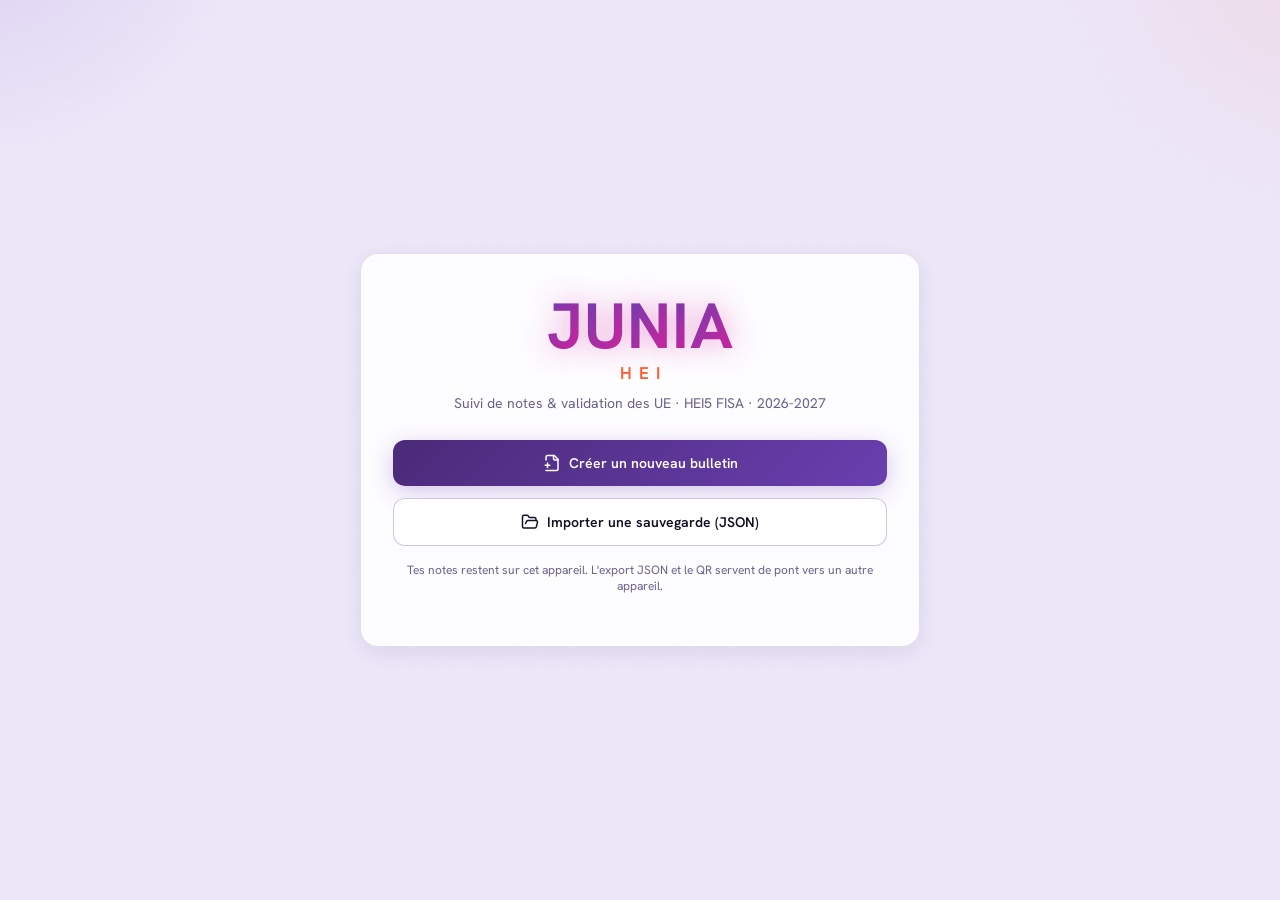
<file: index.html>
<!doctype html>
<html lang="fr" data-theme="light">
  <head>
    <meta charset="UTF-8" />
    <meta name="viewport" content="width=device-width, initial-scale=1.0" />
    <meta name="color-scheme" content="light dark" />
    <title>Bulletin JUNIA HEI</title>
    <script type="module" crossorigin>(function(){const t=document.createElement("link").relList;if(t&&t.supports&&t.supports("modulepreload"))return;for(const l of document.querySelectorAll('link[rel="modulepreload"]'))r(l);new MutationObserver(l=>{for(const i of l)if(i.type==="childList")for(const o of i.addedNodes)o.tagName==="LINK"&&o.rel==="modulepreload"&&r(o)}).observe(document,{childList:!0,subtree:!0});function n(l){const i={};return l.integrity&&(i.integrity=l.integrity),l.referrerPolicy&&(i.referrerPolicy=l.referrerPolicy),l.crossOrigin==="use-credentials"?i.credentials="include":l.crossOrigin==="anonymous"?i.credentials="omit":i.credentials="same-origin",i}function r(l){if(l.ep)return;l.ep=!0;const i=n(l);fetch(l.href,i)}})();function Of(e){return e&&e.__esModule&&Object.prototype.hasOwnProperty.call(e,"default")?e.default:e}var _a={exports:{}},Ql={},Ta={exports:{}},I={};/**
 * @license React
 * react.production.min.js
 *
 * Copyright (c) Facebook, Inc. and its affiliates.
 *
 * This source code is licensed under the MIT license found in the
 * LICENSE file in the root directory of this source tree.
 */var Nr=Symbol.for("react.element"),If=Symbol.for("react.portal"),Rf=Symbol.for("react.fragment"),Df=Symbol.for("react.strict_mode"),Uf=Symbol.for("react.profiler"),Bf=Symbol.for("react.provider"),Ff=Symbol.for("react.context"),$f=Symbol.for("react.forward_ref"),Hf=Symbol.for("react.suspense"),Vf=Symbol.for("react.memo"),Wf=Symbol.for("react.lazy"),au=Symbol.iterator;function Kf(e){return e===null||typeof e!="object"?null:(e=au&&e[au]||e["@@iterator"],typeof e=="function"?e:null)}var Pa={isMounted:function(){return!1},enqueueForceUpdate:function(){},enqueueReplaceState:function(){},enqueueSetState:function(){}},za=Object.assign,La={};function Tn(e,t,n){this.props=e,this.context=t,this.refs=La,this.updater=n||Pa}Tn.prototype.isReactComponent={};Tn.prototype.setState=function(e,t){if(typeof e!="object"&&typeof e!="function"&&e!=null)throw Error("setState(...): takes an object of state variables to update or a function which returns an object of state variables.");this.updater.enqueueSetState(this,e,t,"setState")};Tn.prototype.forceUpdate=function(e){this.updater.enqueueForceUpdate(this,e,"forceUpdate")};function Aa(){}Aa.prototype=Tn.prototype;function rs(e,t,n){this.props=e,this.context=t,this.refs=La,this.updater=n||Pa}var ls=rs.prototype=new Aa;ls.constructor=rs;za(ls,Tn.prototype);ls.isPureReactComponent=!0;var cu=Array.isArray,Oa=Object.prototype.hasOwnProperty,is={current:null},Ia={key:!0,ref:!0,__self:!0,__source:!0};function Ra(e,t,n){var r,l={},i=null,o=null;if(t!=null)for(r in t.ref!==void 0&&(o=t.ref),t.key!==void 0&&(i=""+t.key),t)Oa.call(t,r)&&!Ia.hasOwnProperty(r)&&(l[r]=t[r]);var u=arguments.length-2;if(u===1)l.children=n;else if(1<u){for(var s=Array(u),c=0;c<u;c++)s[c]=arguments[c+2];l.children=s}if(e&&e.defaultProps)for(r in u=e.defaultProps,u)l[r]===void 0&&(l[r]=u[r]);return{$$typeof:Nr,type:e,key:i,ref:o,props:l,_owner:is.current}}function Qf(e,t){return{$$typeof:Nr,type:e.type,key:t,ref:e.ref,props:e.props,_owner:e._owner}}function os(e){return typeof e=="object"&&e!==null&&e.$$typeof===Nr}function Yf(e){var t={"=":"=0",":":"=2"};return"$"+e.replace(/[=:]/g,function(n){return t[n]})}var du=/\/+/g;function vi(e,t){return typeof e=="object"&&e!==null&&e.key!=null?Yf(""+e.key):t.toString(36)}function ll(e,t,n,r,l){var i=typeof e;(i==="undefined"||i==="boolean")&&(e=null);var o=!1;if(e===null)o=!0;else switch(i){case"string":case"number":o=!0;break;case"object":switch(e.$$typeof){case Nr:case If:o=!0}}if(o)return o=e,l=l(o),e=r===""?"."+vi(o,0):r,cu(l)?(n="",e!=null&&(n=e.replace(du,"$&/")+"/"),ll(l,t,n,"",function(c){return c})):l!=null&&(os(l)&&(l=Qf(l,n+(!l.key||o&&o.key===l.key?"":(""+l.key).replace(du,"$&/")+"/")+e)),t.push(l)),1;if(o=0,r=r===""?".":r+":",cu(e))for(var u=0;u<e.length;u++){i=e[u];var s=r+vi(i,u);o+=ll(i,t,n,s,l)}else if(s=Kf(e),typeof s=="function")for(e=s.call(e),u=0;!(i=e.next()).done;)i=i.value,s=r+vi(i,u++),o+=ll(i,t,n,s,l);else if(i==="object")throw t=String(e),Error("Objects are not valid as a React child (found: "+(t==="[object Object]"?"object with keys {"+Object.keys(e).join(", ")+"}":t)+"). If you meant to render a collection of children, use an array instead.");return o}function Br(e,t,n){if(e==null)return e;var r=[],l=0;return ll(e,r,"","",function(i){return t.call(n,i,l++)}),r}function Gf(e){if(e._status===-1){var t=e._result;t=t(),t.then(function(n){(e._status===0||e._status===-1)&&(e._status=1,e._result=n)},function(n){(e._status===0||e._status===-1)&&(e._status=2,e._result=n)}),e._status===-1&&(e._status=0,e._result=t)}if(e._status===1)return e._result.default;throw e._result}var pe={current:null},il={transition:null},Jf={ReactCurrentDispatcher:pe,ReactCurrentBatchConfig:il,ReactCurrentOwner:is};function Da(){throw Error("act(...) is not supported in production builds of React.")}I.Children={map:Br,forEach:function(e,t,n){Br(e,function(){t.apply(this,arguments)},n)},count:function(e){var t=0;return Br(e,function(){t++}),t},toArray:function(e){return Br(e,function(t){return t})||[]},only:function(e){if(!os(e))throw Error("React.Children.only expected to receive a single React element child.");return e}};I.Component=Tn;I.Fragment=Rf;I.Profiler=Uf;I.PureComponent=rs;I.StrictMode=Df;I.Suspense=Hf;I.__SECRET_INTERNALS_DO_NOT_USE_OR_YOU_WILL_BE_FIRED=Jf;I.act=Da;I.cloneElement=function(e,t,n){if(e==null)throw Error("React.cloneElement(...): The argument must be a React element, but you passed "+e+".");var r=za({},e.props),l=e.key,i=e.ref,o=e._owner;if(t!=null){if(t.ref!==void 0&&(i=t.ref,o=is.current),t.key!==void 0&&(l=""+t.key),e.type&&e.type.defaultProps)var u=e.type.defaultProps;for(s in t)Oa.call(t,s)&&!Ia.hasOwnProperty(s)&&(r[s]=t[s]===void 0&&u!==void 0?u[s]:t[s])}var s=arguments.length-2;if(s===1)r.children=n;else if(1<s){u=Array(s);for(var c=0;c<s;c++)u[c]=arguments[c+2];r.children=u}return{$$typeof:Nr,type:e.type,key:l,ref:i,props:r,_owner:o}};I.createContext=function(e){return e={$$typeof:Ff,_currentValue:e,_currentValue2:e,_threadCount:0,Provider:null,Consumer:null,_defaultValue:null,_globalName:null},e.Provider={$$typeof:Bf,_context:e},e.Consumer=e};I.createElement=Ra;I.createFactory=function(e){var t=Ra.bind(null,e);return t.type=e,t};I.createRef=function(){return{current:null}};I.forwardRef=function(e){return{$$typeof:$f,render:e}};I.isValidElement=os;I.lazy=function(e){return{$$typeof:Wf,_payload:{_status:-1,_result:e},_init:Gf}};I.memo=function(e,t){return{$$typeof:Vf,type:e,compare:t===void 0?null:t}};I.startTransition=function(e){var t=il.transition;il.transition={};try{e()}finally{il.transition=t}};I.unstable_act=Da;I.useCallback=function(e,t){return pe.current.useCallback(e,t)};I.useContext=function(e){return pe.current.useContext(e)};I.useDebugValue=function(){};I.useDeferredValue=function(e){return pe.current.useDeferredValue(e)};I.useEffect=function(e,t){return pe.current.useEffect(e,t)};I.useId=function(){return pe.current.useId()};I.useImperativeHandle=function(e,t,n){return pe.current.useImperativeHandle(e,t,n)};I.useInsertionEffect=function(e,t){return pe.current.useInsertionEffect(e,t)};I.useLayoutEffect=function(e,t){return pe.current.useLayoutEffect(e,t)};I.useMemo=function(e,t){return pe.current.useMemo(e,t)};I.useReducer=function(e,t,n){return pe.current.useReducer(e,t,n)};I.useRef=function(e){return pe.current.useRef(e)};I.useState=function(e){return pe.current.useState(e)};I.useSyncExternalStore=function(e,t,n){return pe.current.useSyncExternalStore(e,t,n)};I.useTransition=function(){return pe.current.useTransition()};I.version="18.3.1";Ta.exports=I;var M=Ta.exports;/**
 * @license React
 * react-jsx-runtime.production.min.js
 *
 * Copyright (c) Facebook, Inc. and its affiliates.
 *
 * This source code is licensed under the MIT license found in the
 * LICENSE file in the root directory of this source tree.
 */var qf=M,Xf=Symbol.for("react.element"),Zf=Symbol.for("react.fragment"),bf=Object.prototype.hasOwnProperty,ep=qf.__SECRET_INTERNALS_DO_NOT_USE_OR_YOU_WILL_BE_FIRED.ReactCurrentOwner,tp={key:!0,ref:!0,__self:!0,__source:!0};function Ua(e,t,n){var r,l={},i=null,o=null;n!==void 0&&(i=""+n),t.key!==void 0&&(i=""+t.key),t.ref!==void 0&&(o=t.ref);for(r in t)bf.call(t,r)&&!tp.hasOwnProperty(r)&&(l[r]=t[r]);if(e&&e.defaultProps)for(r in t=e.defaultProps,t)l[r]===void 0&&(l[r]=t[r]);return{$$typeof:Xf,type:e,key:i,ref:o,props:l,_owner:ep.current}}Ql.Fragment=Zf;Ql.jsx=Ua;Ql.jsxs=Ua;_a.exports=Ql;var a=_a.exports,Ba={exports:{}},Ce={},Fa={exports:{}},$a={};/**
 * @license React
 * scheduler.production.min.js
 *
 * Copyright (c) Facebook, Inc. and its affiliates.
 *
 * This source code is licensed under the MIT license found in the
 * LICENSE file in the root directory of this source tree.
 */(function(e){function t(T,A){var O=T.length;T.push(A);e:for(;0<O;){var q=O-1>>>1,te=T[q];if(0<l(te,A))T[q]=A,T[O]=te,O=q;else break e}}function n(T){return T.length===0?null:T[0]}function r(T){if(T.length===0)return null;var A=T[0],O=T.pop();if(O!==A){T[0]=O;e:for(var q=0,te=T.length,Dr=te>>>1;q<Dr;){var Lt=2*(q+1)-1,gi=T[Lt],At=Lt+1,Ur=T[At];if(0>l(gi,O))At<te&&0>l(Ur,gi)?(T[q]=Ur,T[At]=O,q=At):(T[q]=gi,T[Lt]=O,q=Lt);else if(At<te&&0>l(Ur,O))T[q]=Ur,T[At]=O,q=At;else break e}}return A}function l(T,A){var O=T.sortIndex-A.sortIndex;return O!==0?O:T.id-A.id}if(typeof performance=="object"&&typeof performance.now=="function"){var i=performance;e.unstable_now=function(){return i.now()}}else{var o=Date,u=o.now();e.unstable_now=function(){return o.now()-u}}var s=[],c=[],f=1,g=null,h=3,x=!1,k=!1,S=!1,j=typeof setTimeout=="function"?setTimeout:null,m=typeof clearTimeout=="function"?clearTimeout:null,d=typeof setImmediate<"u"?setImmediate:null;typeof navigator<"u"&&navigator.scheduling!==void 0&&navigator.scheduling.isInputPending!==void 0&&navigator.scheduling.isInputPending.bind(navigator.scheduling);function p(T){for(var A=n(c);A!==null;){if(A.callback===null)r(c);else if(A.startTime<=T)r(c),A.sortIndex=A.expirationTime,t(s,A);else break;A=n(c)}}function v(T){if(S=!1,p(T),!k)if(n(s)!==null)k=!0,qt(w);else{var A=n(c);A!==null&&Ve(v,A.startTime-T)}}function w(T,A){k=!1,S&&(S=!1,m(C),C=-1),x=!0;var O=h;try{for(p(A),g=n(s);g!==null&&(!(g.expirationTime>A)||T&&!L());){var q=g.callback;if(typeof q=="function"){g.callback=null,h=g.priorityLevel;var te=q(g.expirationTime<=A);A=e.unstable_now(),typeof te=="function"?g.callback=te:g===n(s)&&r(s),p(A)}else r(s);g=n(s)}if(g!==null)var Dr=!0;else{var Lt=n(c);Lt!==null&&Ve(v,Lt.startTime-A),Dr=!1}return Dr}finally{g=null,h=O,x=!1}}var y=!1,E=null,C=-1,z=5,P=-1;function L(){return!(e.unstable_now()-P<z)}function H(){if(E!==null){var T=e.unstable_now();P=T;var A=!0;try{A=E(!0,T)}finally{A?B():(y=!1,E=null)}}else y=!1}var B;if(typeof d=="function")B=function(){d(H)};else if(typeof MessageChannel<"u"){var Me=new MessageChannel,Ze=Me.port2;Me.port1.onmessage=H,B=function(){Ze.postMessage(null)}}else B=function(){j(H,0)};function qt(T){E=T,y||(y=!0,B())}function Ve(T,A){C=j(function(){T(e.unstable_now())},A)}e.unstable_IdlePriority=5,e.unstable_ImmediatePriority=1,e.unstable_LowPriority=4,e.unstable_NormalPriority=3,e.unstable_Profiling=null,e.unstable_UserBlockingPriority=2,e.unstable_cancelCallback=function(T){T.callback=null},e.unstable_continueExecution=function(){k||x||(k=!0,qt(w))},e.unstable_forceFrameRate=function(T){0>T||125<T?console.error("forceFrameRate takes a positive int between 0 and 125, forcing frame rates higher than 125 fps is not supported"):z=0<T?Math.floor(1e3/T):5},e.unstable_getCurrentPriorityLevel=function(){return h},e.unstable_getFirstCallbackNode=function(){return n(s)},e.unstable_next=function(T){switch(h){case 1:case 2:case 3:var A=3;break;default:A=h}var O=h;h=A;try{return T()}finally{h=O}},e.unstable_pauseExecution=function(){},e.unstable_requestPaint=function(){},e.unstable_runWithPriority=function(T,A){switch(T){case 1:case 2:case 3:case 4:case 5:break;default:T=3}var O=h;h=T;try{return A()}finally{h=O}},e.unstable_scheduleCallback=function(T,A,O){var q=e.unstable_now();switch(typeof O=="object"&&O!==null?(O=O.delay,O=typeof O=="number"&&0<O?q+O:q):O=q,T){case 1:var te=-1;break;case 2:te=250;break;case 5:te=1073741823;break;case 4:te=1e4;break;default:te=5e3}return te=O+te,T={id:f++,callback:A,priorityLevel:T,startTime:O,expirationTime:te,sortIndex:-1},O>q?(T.sortIndex=O,t(c,T),n(s)===null&&T===n(c)&&(S?(m(C),C=-1):S=!0,Ve(v,O-q))):(T.sortIndex=te,t(s,T),k||x||(k=!0,qt(w))),T},e.unstable_shouldYield=L,e.unstable_wrapCallback=function(T){var A=h;return function(){var O=h;h=A;try{return T.apply(this,arguments)}finally{h=O}}}})($a);Fa.exports=$a;var np=Fa.exports;/**
 * @license React
 * react-dom.production.min.js
 *
 * Copyright (c) Facebook, Inc. and its affiliates.
 *
 * This source code is licensed under the MIT license found in the
 * LICENSE file in the root directory of this source tree.
 */var rp=M,Ee=np;function N(e){for(var t="https://reactjs.org/docs/error-decoder.html?invariant="+e,n=1;n<arguments.length;n++)t+="&args[]="+encodeURIComponent(arguments[n]);return"Minified React error #"+e+"; visit "+t+" for the full message or use the non-minified dev environment for full errors and additional helpful warnings."}var Ha=new Set,lr={};function Yt(e,t){vn(e,t),vn(e+"Capture",t)}function vn(e,t){for(lr[e]=t,e=0;e<t.length;e++)Ha.add(t[e])}var it=!(typeof window>"u"||typeof window.document>"u"||typeof window.document.createElement>"u"),no=Object.prototype.hasOwnProperty,lp=/^[:A-Z_a-z\u00C0-\u00D6\u00D8-\u00F6\u00F8-\u02FF\u0370-\u037D\u037F-\u1FFF\u200C-\u200D\u2070-\u218F\u2C00-\u2FEF\u3001-\uD7FF\uF900-\uFDCF\uFDF0-\uFFFD][:A-Z_a-z\u00C0-\u00D6\u00D8-\u00F6\u00F8-\u02FF\u0370-\u037D\u037F-\u1FFF\u200C-\u200D\u2070-\u218F\u2C00-\u2FEF\u3001-\uD7FF\uF900-\uFDCF\uFDF0-\uFFFD\-.0-9\u00B7\u0300-\u036F\u203F-\u2040]*$/,fu={},pu={};function ip(e){return no.call(pu,e)?!0:no.call(fu,e)?!1:lp.test(e)?pu[e]=!0:(fu[e]=!0,!1)}function op(e,t,n,r){if(n!==null&&n.type===0)return!1;switch(typeof t){case"function":case"symbol":return!0;case"boolean":return r?!1:n!==null?!n.acceptsBooleans:(e=e.toLowerCase().slice(0,5),e!=="data-"&&e!=="aria-");default:return!1}}function sp(e,t,n,r){if(t===null||typeof t>"u"||op(e,t,n,r))return!0;if(r)return!1;if(n!==null)switch(n.type){case 3:return!t;case 4:return t===!1;case 5:return isNaN(t);case 6:return isNaN(t)||1>t}return!1}function me(e,t,n,r,l,i,o){this.acceptsBooleans=t===2||t===3||t===4,this.attributeName=r,this.attributeNamespace=l,this.mustUseProperty=n,this.propertyName=e,this.type=t,this.sanitizeURL=i,this.removeEmptyString=o}var oe={};"children dangerouslySetInnerHTML defaultValue defaultChecked innerHTML suppressContentEditableWarning suppressHydrationWarning style".split(" ").forEach(function(e){oe[e]=new me(e,0,!1,e,null,!1,!1)});[["acceptCharset","accept-charset"],["className","class"],["htmlFor","for"],["httpEquiv","http-equiv"]].forEach(function(e){var t=e[0];oe[t]=new me(t,1,!1,e[1],null,!1,!1)});["contentEditable","draggable","spellCheck","value"].forEach(function(e){oe[e]=new me(e,2,!1,e.toLowerCase(),null,!1,!1)});["autoReverse","externalResourcesRequired","focusable","preserveAlpha"].forEach(function(e){oe[e]=new me(e,2,!1,e,null,!1,!1)});"allowFullScreen async autoFocus autoPlay controls default defer disabled disablePictureInPicture disableRemotePlayback formNoValidate hidden loop noModule noValidate open playsInline readOnly required reversed scoped seamless itemScope".split(" ").forEach(function(e){oe[e]=new me(e,3,!1,e.toLowerCase(),null,!1,!1)});["checked","multiple","muted","selected"].forEach(function(e){oe[e]=new me(e,3,!0,e,null,!1,!1)});["capture","download"].forEach(function(e){oe[e]=new me(e,4,!1,e,null,!1,!1)});["cols","rows","size","span"].forEach(function(e){oe[e]=new me(e,6,!1,e,null,!1,!1)});["rowSpan","start"].forEach(function(e){oe[e]=new me(e,5,!1,e.toLowerCase(),null,!1,!1)});var ss=/[\-:]([a-z])/g;function us(e){return e[1].toUpperCase()}"accent-height alignment-baseline arabic-form baseline-shift cap-height clip-path clip-rule color-interpolation color-interpolation-filters color-profile color-rendering dominant-baseline enable-background fill-opacity fill-rule flood-color flood-opacity font-family font-size font-size-adjust font-stretch font-style font-variant font-weight glyph-name glyph-orientation-horizontal glyph-orientation-vertical horiz-adv-x horiz-origin-x image-rendering letter-spacing lighting-color marker-end marker-mid marker-start overline-position overline-thickness paint-order panose-1 pointer-events rendering-intent shape-rendering stop-color stop-opacity strikethrough-position strikethrough-thickness stroke-dasharray stroke-dashoffset stroke-linecap stroke-linejoin stroke-miterlimit stroke-opacity stroke-width text-anchor text-decoration text-rendering underline-position underline-thickness unicode-bidi unicode-range units-per-em v-alphabetic v-hanging v-ideographic v-mathematical vector-effect vert-adv-y vert-origin-x vert-origin-y word-spacing writing-mode xmlns:xlink x-height".split(" ").forEach(function(e){var t=e.replace(ss,us);oe[t]=new me(t,1,!1,e,null,!1,!1)});"xlink:actuate xlink:arcrole xlink:role xlink:show xlink:title xlink:type".split(" ").forEach(function(e){var t=e.replace(ss,us);oe[t]=new me(t,1,!1,e,"http://www.w3.org/1999/xlink",!1,!1)});["xml:base","xml:lang","xml:space"].forEach(function(e){var t=e.replace(ss,us);oe[t]=new me(t,1,!1,e,"http://www.w3.org/XML/1998/namespace",!1,!1)});["tabIndex","crossOrigin"].forEach(function(e){oe[e]=new me(e,1,!1,e.toLowerCase(),null,!1,!1)});oe.xlinkHref=new me("xlinkHref",1,!1,"xlink:href","http://www.w3.org/1999/xlink",!0,!1);["src","href","action","formAction"].forEach(function(e){oe[e]=new me(e,1,!1,e.toLowerCase(),null,!0,!0)});function as(e,t,n,r){var l=oe.hasOwnProperty(t)?oe[t]:null;(l!==null?l.type!==0:r||!(2<t.length)||t[0]!=="o"&&t[0]!=="O"||t[1]!=="n"&&t[1]!=="N")&&(sp(t,n,l,r)&&(n=null),r||l===null?ip(t)&&(n===null?e.removeAttribute(t):e.setAttribute(t,""+n)):l.mustUseProperty?e[l.propertyName]=n===null?l.type===3?!1:"":n:(t=l.attributeName,r=l.attributeNamespace,n===null?e.removeAttribute(t):(l=l.type,n=l===3||l===4&&n===!0?"":""+n,r?e.setAttributeNS(r,t,n):e.setAttribute(t,n))))}var at=rp.__SECRET_INTERNALS_DO_NOT_USE_OR_YOU_WILL_BE_FIRED,Fr=Symbol.for("react.element"),Zt=Symbol.for("react.portal"),bt=Symbol.for("react.fragment"),cs=Symbol.for("react.strict_mode"),ro=Symbol.for("react.profiler"),Va=Symbol.for("react.provider"),Wa=Symbol.for("react.context"),ds=Symbol.for("react.forward_ref"),lo=Symbol.for("react.suspense"),io=Symbol.for("react.suspense_list"),fs=Symbol.for("react.memo"),dt=Symbol.for("react.lazy"),Ka=Symbol.for("react.offscreen"),mu=Symbol.iterator;function Ln(e){return e===null||typeof e!="object"?null:(e=mu&&e[mu]||e["@@iterator"],typeof e=="function"?e:null)}var G=Object.assign,yi;function Fn(e){if(yi===void 0)try{throw Error()}catch(n){var t=n.stack.trim().match(/\n( *(at )?)/);yi=t&&t[1]||""}return`
`+yi+e}var xi=!1;function wi(e,t){if(!e||xi)return"";xi=!0;var n=Error.prepareStackTrace;Error.prepareStackTrace=void 0;try{if(t)if(t=function(){throw Error()},Object.defineProperty(t.prototype,"props",{set:function(){throw Error()}}),typeof Reflect=="object"&&Reflect.construct){try{Reflect.construct(t,[])}catch(c){var r=c}Reflect.construct(e,[],t)}else{try{t.call()}catch(c){r=c}e.call(t.prototype)}else{try{throw Error()}catch(c){r=c}e()}}catch(c){if(c&&r&&typeof c.stack=="string"){for(var l=c.stack.split(`
`),i=r.stack.split(`
`),o=l.length-1,u=i.length-1;1<=o&&0<=u&&l[o]!==i[u];)u--;for(;1<=o&&0<=u;o--,u--)if(l[o]!==i[u]){if(o!==1||u!==1)do if(o--,u--,0>u||l[o]!==i[u]){var s=`
`+l[o].replace(" at new "," at ");return e.displayName&&s.includes("<anonymous>")&&(s=s.replace("<anonymous>",e.displayName)),s}while(1<=o&&0<=u);break}}}finally{xi=!1,Error.prepareStackTrace=n}return(e=e?e.displayName||e.name:"")?Fn(e):""}function up(e){switch(e.tag){case 5:return Fn(e.type);case 16:return Fn("Lazy");case 13:return Fn("Suspense");case 19:return Fn("SuspenseList");case 0:case 2:case 15:return e=wi(e.type,!1),e;case 11:return e=wi(e.type.render,!1),e;case 1:return e=wi(e.type,!0),e;default:return""}}function oo(e){if(e==null)return null;if(typeof e=="function")return e.displayName||e.name||null;if(typeof e=="string")return e;switch(e){case bt:return"Fragment";case Zt:return"Portal";case ro:return"Profiler";case cs:return"StrictMode";case lo:return"Suspense";case io:return"SuspenseList"}if(typeof e=="object")switch(e.$$typeof){case Wa:return(e.displayName||"Context")+".Consumer";case Va:return(e._context.displayName||"Context")+".Provider";case ds:var t=e.render;return e=e.displayName,e||(e=t.displayName||t.name||"",e=e!==""?"ForwardRef("+e+")":"ForwardRef"),e;case fs:return t=e.displayName||null,t!==null?t:oo(e.type)||"Memo";case dt:t=e._payload,e=e._init;try{return oo(e(t))}catch{}}return null}function ap(e){var t=e.type;switch(e.tag){case 24:return"Cache";case 9:return(t.displayName||"Context")+".Consumer";case 10:return(t._context.displayName||"Context")+".Provider";case 18:return"DehydratedFragment";case 11:return e=t.render,e=e.displayName||e.name||"",t.displayName||(e!==""?"ForwardRef("+e+")":"ForwardRef");case 7:return"Fragment";case 5:return t;case 4:return"Portal";case 3:return"Root";case 6:return"Text";case 16:return oo(t);case 8:return t===cs?"StrictMode":"Mode";case 22:return"Offscreen";case 12:return"Profiler";case 21:return"Scope";case 13:return"Suspense";case 19:return"SuspenseList";case 25:return"TracingMarker";case 1:case 0:case 17:case 2:case 14:case 15:if(typeof t=="function")return t.displayName||t.name||null;if(typeof t=="string")return t}return null}function Nt(e){switch(typeof e){case"boolean":case"number":case"string":case"undefined":return e;case"object":return e;default:return""}}function Qa(e){var t=e.type;return(e=e.nodeName)&&e.toLowerCase()==="input"&&(t==="checkbox"||t==="radio")}function cp(e){var t=Qa(e)?"checked":"value",n=Object.getOwnPropertyDescriptor(e.constructor.prototype,t),r=""+e[t];if(!e.hasOwnProperty(t)&&typeof n<"u"&&typeof n.get=="function"&&typeof n.set=="function"){var l=n.get,i=n.set;return Object.defineProperty(e,t,{configurable:!0,get:function(){return l.call(this)},set:function(o){r=""+o,i.call(this,o)}}),Object.defineProperty(e,t,{enumerable:n.enumerable}),{getValue:function(){return r},setValue:function(o){r=""+o},stopTracking:function(){e._valueTracker=null,delete e[t]}}}}function $r(e){e._valueTracker||(e._valueTracker=cp(e))}function Ya(e){if(!e)return!1;var t=e._valueTracker;if(!t)return!0;var n=t.getValue(),r="";return e&&(r=Qa(e)?e.checked?"true":"false":e.value),e=r,e!==n?(t.setValue(e),!0):!1}function yl(e){if(e=e||(typeof document<"u"?document:void 0),typeof e>"u")return null;try{return e.activeElement||e.body}catch{return e.body}}function so(e,t){var n=t.checked;return G({},t,{defaultChecked:void 0,defaultValue:void 0,value:void 0,checked:n??e._wrapperState.initialChecked})}function hu(e,t){var n=t.defaultValue==null?"":t.defaultValue,r=t.checked!=null?t.checked:t.defaultChecked;n=Nt(t.value!=null?t.value:n),e._wrapperState={initialChecked:r,initialValue:n,controlled:t.type==="checkbox"||t.type==="radio"?t.checked!=null:t.value!=null}}function Ga(e,t){t=t.checked,t!=null&&as(e,"checked",t,!1)}function uo(e,t){Ga(e,t);var n=Nt(t.value),r=t.type;if(n!=null)r==="number"?(n===0&&e.value===""||e.value!=n)&&(e.value=""+n):e.value!==""+n&&(e.value=""+n);else if(r==="submit"||r==="reset"){e.removeAttribute("value");return}t.hasOwnProperty("value")?ao(e,t.type,n):t.hasOwnProperty("defaultValue")&&ao(e,t.type,Nt(t.defaultValue)),t.checked==null&&t.defaultChecked!=null&&(e.defaultChecked=!!t.defaultChecked)}function gu(e,t,n){if(t.hasOwnProperty("value")||t.hasOwnProperty("defaultValue")){var r=t.type;if(!(r!=="submit"&&r!=="reset"||t.value!==void 0&&t.value!==null))return;t=""+e._wrapperState.initialValue,n||t===e.value||(e.value=t),e.defaultValue=t}n=e.name,n!==""&&(e.name=""),e.defaultChecked=!!e._wrapperState.initialChecked,n!==""&&(e.name=n)}function ao(e,t,n){(t!=="number"||yl(e.ownerDocument)!==e)&&(n==null?e.defaultValue=""+e._wrapperState.initialValue:e.defaultValue!==""+n&&(e.defaultValue=""+n))}var $n=Array.isArray;function dn(e,t,n,r){if(e=e.options,t){t={};for(var l=0;l<n.length;l++)t["$"+n[l]]=!0;for(n=0;n<e.length;n++)l=t.hasOwnProperty("$"+e[n].value),e[n].selected!==l&&(e[n].selected=l),l&&r&&(e[n].defaultSelected=!0)}else{for(n=""+Nt(n),t=null,l=0;l<e.length;l++){if(e[l].value===n){e[l].selected=!0,r&&(e[l].defaultSelected=!0);return}t!==null||e[l].disabled||(t=e[l])}t!==null&&(t.selected=!0)}}function co(e,t){if(t.dangerouslySetInnerHTML!=null)throw Error(N(91));return G({},t,{value:void 0,defaultValue:void 0,children:""+e._wrapperState.initialValue})}function vu(e,t){var n=t.value;if(n==null){if(n=t.children,t=t.defaultValue,n!=null){if(t!=null)throw Error(N(92));if($n(n)){if(1<n.length)throw Error(N(93));n=n[0]}t=n}t==null&&(t=""),n=t}e._wrapperState={initialValue:Nt(n)}}function Ja(e,t){var n=Nt(t.value),r=Nt(t.defaultValue);n!=null&&(n=""+n,n!==e.value&&(e.value=n),t.defaultValue==null&&e.defaultValue!==n&&(e.defaultValue=n)),r!=null&&(e.defaultValue=""+r)}function yu(e){var t=e.textContent;t===e._wrapperState.initialValue&&t!==""&&t!==null&&(e.value=t)}function qa(e){switch(e){case"svg":return"http://www.w3.org/2000/svg";case"math":return"http://www.w3.org/1998/Math/MathML";default:return"http://www.w3.org/1999/xhtml"}}function fo(e,t){return e==null||e==="http://www.w3.org/1999/xhtml"?qa(t):e==="http://www.w3.org/2000/svg"&&t==="foreignObject"?"http://www.w3.org/1999/xhtml":e}var Hr,Xa=function(e){return typeof MSApp<"u"&&MSApp.execUnsafeLocalFunction?function(t,n,r,l){MSApp.execUnsafeLocalFunction(function(){return e(t,n,r,l)})}:e}(function(e,t){if(e.namespaceURI!=="http://www.w3.org/2000/svg"||"innerHTML"in e)e.innerHTML=t;else{for(Hr=Hr||document.createElement("div"),Hr.innerHTML="<svg>"+t.valueOf().toString()+"</svg>",t=Hr.firstChild;e.firstChild;)e.removeChild(e.firstChild);for(;t.firstChild;)e.appendChild(t.firstChild)}});function ir(e,t){if(t){var n=e.firstChild;if(n&&n===e.lastChild&&n.nodeType===3){n.nodeValue=t;return}}e.textContent=t}var Yn={animationIterationCount:!0,aspectRatio:!0,borderImageOutset:!0,borderImageSlice:!0,borderImageWidth:!0,boxFlex:!0,boxFlexGroup:!0,boxOrdinalGroup:!0,columnCount:!0,columns:!0,flex:!0,flexGrow:!0,flexPositive:!0,flexShrink:!0,flexNegative:!0,flexOrder:!0,gridArea:!0,gridRow:!0,gridRowEnd:!0,gridRowSpan:!0,gridRowStart:!0,gridColumn:!0,gridColumnEnd:!0,gridColumnSpan:!0,gridColumnStart:!0,fontWeight:!0,lineClamp:!0,lineHeight:!0,opacity:!0,order:!0,orphans:!0,tabSize:!0,widows:!0,zIndex:!0,zoom:!0,fillOpacity:!0,floodOpacity:!0,stopOpacity:!0,strokeDasharray:!0,strokeDashoffset:!0,strokeMiterlimit:!0,strokeOpacity:!0,strokeWidth:!0},dp=["Webkit","ms","Moz","O"];Object.keys(Yn).forEach(function(e){dp.forEach(function(t){t=t+e.charAt(0).toUpperCase()+e.substring(1),Yn[t]=Yn[e]})});function Za(e,t,n){return t==null||typeof t=="boolean"||t===""?"":n||typeof t!="number"||t===0||Yn.hasOwnProperty(e)&&Yn[e]?(""+t).trim():t+"px"}function ba(e,t){e=e.style;for(var n in t)if(t.hasOwnProperty(n)){var r=n.indexOf("--")===0,l=Za(n,t[n],r);n==="float"&&(n="cssFloat"),r?e.setProperty(n,l):e[n]=l}}var fp=G({menuitem:!0},{area:!0,base:!0,br:!0,col:!0,embed:!0,hr:!0,img:!0,input:!0,keygen:!0,link:!0,meta:!0,param:!0,source:!0,track:!0,wbr:!0});function po(e,t){if(t){if(fp[e]&&(t.children!=null||t.dangerouslySetInnerHTML!=null))throw Error(N(137,e));if(t.dangerouslySetInnerHTML!=null){if(t.children!=null)throw Error(N(60));if(typeof t.dangerouslySetInnerHTML!="object"||!("__html"in t.dangerouslySetInnerHTML))throw Error(N(61))}if(t.style!=null&&typeof t.style!="object")throw Error(N(62))}}function mo(e,t){if(e.indexOf("-")===-1)return typeof t.is=="string";switch(e){case"annotation-xml":case"color-profile":case"font-face":case"font-face-src":case"font-face-uri":case"font-face-format":case"font-face-name":case"missing-glyph":return!1;default:return!0}}var ho=null;function ps(e){return e=e.target||e.srcElement||window,e.correspondingUseElement&&(e=e.correspondingUseElement),e.nodeType===3?e.parentNode:e}var go=null,fn=null,pn=null;function xu(e){if(e=Tr(e)){if(typeof go!="function")throw Error(N(280));var t=e.stateNode;t&&(t=Xl(t),go(e.stateNode,e.type,t))}}function ec(e){fn?pn?pn.push(e):pn=[e]:fn=e}function tc(){if(fn){var e=fn,t=pn;if(pn=fn=null,xu(e),t)for(e=0;e<t.length;e++)xu(t[e])}}function nc(e,t){return e(t)}function rc(){}var ki=!1;function lc(e,t,n){if(ki)return e(t,n);ki=!0;try{return nc(e,t,n)}finally{ki=!1,(fn!==null||pn!==null)&&(rc(),tc())}}function or(e,t){var n=e.stateNode;if(n===null)return null;var r=Xl(n);if(r===null)return null;n=r[t];e:switch(t){case"onClick":case"onClickCapture":case"onDoubleClick":case"onDoubleClickCapture":case"onMouseDown":case"onMouseDownCapture":case"onMouseMove":case"onMouseMoveCapture":case"onMouseUp":case"onMouseUpCapture":case"onMouseEnter":(r=!r.disabled)||(e=e.type,r=!(e==="button"||e==="input"||e==="select"||e==="textarea")),e=!r;break e;default:e=!1}if(e)return null;if(n&&typeof n!="function")throw Error(N(231,t,typeof n));return n}var vo=!1;if(it)try{var An={};Object.defineProperty(An,"passive",{get:function(){vo=!0}}),window.addEventListener("test",An,An),window.removeEventListener("test",An,An)}catch{vo=!1}function pp(e,t,n,r,l,i,o,u,s){var c=Array.prototype.slice.call(arguments,3);try{t.apply(n,c)}catch(f){this.onError(f)}}var Gn=!1,xl=null,wl=!1,yo=null,mp={onError:function(e){Gn=!0,xl=e}};function hp(e,t,n,r,l,i,o,u,s){Gn=!1,xl=null,pp.apply(mp,arguments)}function gp(e,t,n,r,l,i,o,u,s){if(hp.apply(this,arguments),Gn){if(Gn){var c=xl;Gn=!1,xl=null}else throw Error(N(198));wl||(wl=!0,yo=c)}}function Gt(e){var t=e,n=e;if(e.alternate)for(;t.return;)t=t.return;else{e=t;do t=e,t.flags&4098&&(n=t.return),e=t.return;while(e)}return t.tag===3?n:null}function ic(e){if(e.tag===13){var t=e.memoizedState;if(t===null&&(e=e.alternate,e!==null&&(t=e.memoizedState)),t!==null)return t.dehydrated}return null}function wu(e){if(Gt(e)!==e)throw Error(N(188))}function vp(e){var t=e.alternate;if(!t){if(t=Gt(e),t===null)throw Error(N(188));return t!==e?null:e}for(var n=e,r=t;;){var l=n.return;if(l===null)break;var i=l.alternate;if(i===null){if(r=l.return,r!==null){n=r;continue}break}if(l.child===i.child){for(i=l.child;i;){if(i===n)return wu(l),e;if(i===r)return wu(l),t;i=i.sibling}throw Error(N(188))}if(n.return!==r.return)n=l,r=i;else{for(var o=!1,u=l.child;u;){if(u===n){o=!0,n=l,r=i;break}if(u===r){o=!0,r=l,n=i;break}u=u.sibling}if(!o){for(u=i.child;u;){if(u===n){o=!0,n=i,r=l;break}if(u===r){o=!0,r=i,n=l;break}u=u.sibling}if(!o)throw Error(N(189))}}if(n.alternate!==r)throw Error(N(190))}if(n.tag!==3)throw Error(N(188));return n.stateNode.current===n?e:t}function oc(e){return e=vp(e),e!==null?sc(e):null}function sc(e){if(e.tag===5||e.tag===6)return e;for(e=e.child;e!==null;){var t=sc(e);if(t!==null)return t;e=e.sibling}return null}var uc=Ee.unstable_scheduleCallback,ku=Ee.unstable_cancelCallback,yp=Ee.unstable_shouldYield,xp=Ee.unstable_requestPaint,X=Ee.unstable_now,wp=Ee.unstable_getCurrentPriorityLevel,ms=Ee.unstable_ImmediatePriority,ac=Ee.unstable_UserBlockingPriority,kl=Ee.unstable_NormalPriority,kp=Ee.unstable_LowPriority,cc=Ee.unstable_IdlePriority,Yl=null,Ge=null;function Sp(e){if(Ge&&typeof Ge.onCommitFiberRoot=="function")try{Ge.onCommitFiberRoot(Yl,e,void 0,(e.current.flags&128)===128)}catch{}}var Fe=Math.clz32?Math.clz32:jp,Ep=Math.log,Cp=Math.LN2;function jp(e){return e>>>=0,e===0?32:31-(Ep(e)/Cp|0)|0}var Vr=64,Wr=4194304;function Hn(e){switch(e&-e){case 1:return 1;case 2:return 2;case 4:return 4;case 8:return 8;case 16:return 16;case 32:return 32;case 64:case 128:case 256:case 512:case 1024:case 2048:case 4096:case 8192:case 16384:case 32768:case 65536:case 131072:case 262144:case 524288:case 1048576:case 2097152:return e&4194240;case 4194304:case 8388608:case 16777216:case 33554432:case 67108864:return e&130023424;case 134217728:return 134217728;case 268435456:return 268435456;case 536870912:return 536870912;case 1073741824:return 1073741824;default:return e}}function Sl(e,t){var n=e.pendingLanes;if(n===0)return 0;var r=0,l=e.suspendedLanes,i=e.pingedLanes,o=n&268435455;if(o!==0){var u=o&~l;u!==0?r=Hn(u):(i&=o,i!==0&&(r=Hn(i)))}else o=n&~l,o!==0?r=Hn(o):i!==0&&(r=Hn(i));if(r===0)return 0;if(t!==0&&t!==r&&!(t&l)&&(l=r&-r,i=t&-t,l>=i||l===16&&(i&4194240)!==0))return t;if(r&4&&(r|=n&16),t=e.entangledLanes,t!==0)for(e=e.entanglements,t&=r;0<t;)n=31-Fe(t),l=1<<n,r|=e[n],t&=~l;return r}function Np(e,t){switch(e){case 1:case 2:case 4:return t+250;case 8:case 16:case 32:case 64:case 128:case 256:case 512:case 1024:case 2048:case 4096:case 8192:case 16384:case 32768:case 65536:case 131072:case 262144:case 524288:case 1048576:case 2097152:return t+5e3;case 4194304:case 8388608:case 16777216:case 33554432:case 67108864:return-1;case 134217728:case 268435456:case 536870912:case 1073741824:return-1;default:return-1}}function Mp(e,t){for(var n=e.suspendedLanes,r=e.pingedLanes,l=e.expirationTimes,i=e.pendingLanes;0<i;){var o=31-Fe(i),u=1<<o,s=l[o];s===-1?(!(u&n)||u&r)&&(l[o]=Np(u,t)):s<=t&&(e.expiredLanes|=u),i&=~u}}function xo(e){return e=e.pendingLanes&-1073741825,e!==0?e:e&1073741824?1073741824:0}function dc(){var e=Vr;return Vr<<=1,!(Vr&4194240)&&(Vr=64),e}function Si(e){for(var t=[],n=0;31>n;n++)t.push(e);return t}function Mr(e,t,n){e.pendingLanes|=t,t!==536870912&&(e.suspendedLanes=0,e.pingedLanes=0),e=e.eventTimes,t=31-Fe(t),e[t]=n}function _p(e,t){var n=e.pendingLanes&~t;e.pendingLanes=t,e.suspendedLanes=0,e.pingedLanes=0,e.expiredLanes&=t,e.mutableReadLanes&=t,e.entangledLanes&=t,t=e.entanglements;var r=e.eventTimes;for(e=e.expirationTimes;0<n;){var l=31-Fe(n),i=1<<l;t[l]=0,r[l]=-1,e[l]=-1,n&=~i}}function hs(e,t){var n=e.entangledLanes|=t;for(e=e.entanglements;n;){var r=31-Fe(n),l=1<<r;l&t|e[r]&t&&(e[r]|=t),n&=~l}}var F=0;function fc(e){return e&=-e,1<e?4<e?e&268435455?16:536870912:4:1}var pc,gs,mc,hc,gc,wo=!1,Kr=[],yt=null,xt=null,wt=null,sr=new Map,ur=new Map,pt=[],Tp="mousedown mouseup touchcancel touchend touchstart auxclick dblclick pointercancel pointerdown pointerup dragend dragstart drop compositionend compositionstart keydown keypress keyup input textInput copy cut paste click change contextmenu reset submit".split(" ");function Su(e,t){switch(e){case"focusin":case"focusout":yt=null;break;case"dragenter":case"dragleave":xt=null;break;case"mouseover":case"mouseout":wt=null;break;case"pointerover":case"pointerout":sr.delete(t.pointerId);break;case"gotpointercapture":case"lostpointercapture":ur.delete(t.pointerId)}}function On(e,t,n,r,l,i){return e===null||e.nativeEvent!==i?(e={blockedOn:t,domEventName:n,eventSystemFlags:r,nativeEvent:i,targetContainers:[l]},t!==null&&(t=Tr(t),t!==null&&gs(t)),e):(e.eventSystemFlags|=r,t=e.targetContainers,l!==null&&t.indexOf(l)===-1&&t.push(l),e)}function Pp(e,t,n,r,l){switch(t){case"focusin":return yt=On(yt,e,t,n,r,l),!0;case"dragenter":return xt=On(xt,e,t,n,r,l),!0;case"mouseover":return wt=On(wt,e,t,n,r,l),!0;case"pointerover":var i=l.pointerId;return sr.set(i,On(sr.get(i)||null,e,t,n,r,l)),!0;case"gotpointercapture":return i=l.pointerId,ur.set(i,On(ur.get(i)||null,e,t,n,r,l)),!0}return!1}function vc(e){var t=Dt(e.target);if(t!==null){var n=Gt(t);if(n!==null){if(t=n.tag,t===13){if(t=ic(n),t!==null){e.blockedOn=t,gc(e.priority,function(){mc(n)});return}}else if(t===3&&n.stateNode.current.memoizedState.isDehydrated){e.blockedOn=n.tag===3?n.stateNode.containerInfo:null;return}}}e.blockedOn=null}function ol(e){if(e.blockedOn!==null)return!1;for(var t=e.targetContainers;0<t.length;){var n=ko(e.domEventName,e.eventSystemFlags,t[0],e.nativeEvent);if(n===null){n=e.nativeEvent;var r=new n.constructor(n.type,n);ho=r,n.target.dispatchEvent(r),ho=null}else return t=Tr(n),t!==null&&gs(t),e.blockedOn=n,!1;t.shift()}return!0}function Eu(e,t,n){ol(e)&&n.delete(t)}function zp(){wo=!1,yt!==null&&ol(yt)&&(yt=null),xt!==null&&ol(xt)&&(xt=null),wt!==null&&ol(wt)&&(wt=null),sr.forEach(Eu),ur.forEach(Eu)}function In(e,t){e.blockedOn===t&&(e.blockedOn=null,wo||(wo=!0,Ee.unstable_scheduleCallback(Ee.unstable_NormalPriority,zp)))}function ar(e){function t(l){return In(l,e)}if(0<Kr.length){In(Kr[0],e);for(var n=1;n<Kr.length;n++){var r=Kr[n];r.blockedOn===e&&(r.blockedOn=null)}}for(yt!==null&&In(yt,e),xt!==null&&In(xt,e),wt!==null&&In(wt,e),sr.forEach(t),ur.forEach(t),n=0;n<pt.length;n++)r=pt[n],r.blockedOn===e&&(r.blockedOn=null);for(;0<pt.length&&(n=pt[0],n.blockedOn===null);)vc(n),n.blockedOn===null&&pt.shift()}var mn=at.ReactCurrentBatchConfig,El=!0;function Lp(e,t,n,r){var l=F,i=mn.transition;mn.transition=null;try{F=1,vs(e,t,n,r)}finally{F=l,mn.transition=i}}function Ap(e,t,n,r){var l=F,i=mn.transition;mn.transition=null;try{F=4,vs(e,t,n,r)}finally{F=l,mn.transition=i}}function vs(e,t,n,r){if(El){var l=ko(e,t,n,r);if(l===null)Li(e,t,r,Cl,n),Su(e,r);else if(Pp(l,e,t,n,r))r.stopPropagation();else if(Su(e,r),t&4&&-1<Tp.indexOf(e)){for(;l!==null;){var i=Tr(l);if(i!==null&&pc(i),i=ko(e,t,n,r),i===null&&Li(e,t,r,Cl,n),i===l)break;l=i}l!==null&&r.stopPropagation()}else Li(e,t,r,null,n)}}var Cl=null;function ko(e,t,n,r){if(Cl=null,e=ps(r),e=Dt(e),e!==null)if(t=Gt(e),t===null)e=null;else if(n=t.tag,n===13){if(e=ic(t),e!==null)return e;e=null}else if(n===3){if(t.stateNode.current.memoizedState.isDehydrated)return t.tag===3?t.stateNode.containerInfo:null;e=null}else t!==e&&(e=null);return Cl=e,null}function yc(e){switch(e){case"cancel":case"click":case"close":case"contextmenu":case"copy":case"cut":case"auxclick":case"dblclick":case"dragend":case"dragstart":case"drop":case"focusin":case"focusout":case"input":case"invalid":case"keydown":case"keypress":case"keyup":case"mousedown":case"mouseup":case"paste":case"pause":case"play":case"pointercancel":case"pointerdown":case"pointerup":case"ratechange":case"reset":case"resize":case"seeked":case"submit":case"touchcancel":case"touchend":case"touchstart":case"volumechange":case"change":case"selectionchange":case"textInput":case"compositionstart":case"compositionend":case"compositionupdate":case"beforeblur":case"afterblur":case"beforeinput":case"blur":case"fullscreenchange":case"focus":case"hashchange":case"popstate":case"select":case"selectstart":return 1;case"drag":case"dragenter":case"dragexit":case"dragleave":case"dragover":case"mousemove":case"mouseout":case"mouseover":case"pointermove":case"pointerout":case"pointerover":case"scroll":case"toggle":case"touchmove":case"wheel":case"mouseenter":case"mouseleave":case"pointerenter":case"pointerleave":return 4;case"message":switch(wp()){case ms:return 1;case ac:return 4;case kl:case kp:return 16;case cc:return 536870912;default:return 16}default:return 16}}var ht=null,ys=null,sl=null;function xc(){if(sl)return sl;var e,t=ys,n=t.length,r,l="value"in ht?ht.value:ht.textContent,i=l.length;for(e=0;e<n&&t[e]===l[e];e++);var o=n-e;for(r=1;r<=o&&t[n-r]===l[i-r];r++);return sl=l.slice(e,1<r?1-r:void 0)}function ul(e){var t=e.keyCode;return"charCode"in e?(e=e.charCode,e===0&&t===13&&(e=13)):e=t,e===10&&(e=13),32<=e||e===13?e:0}function Qr(){return!0}function Cu(){return!1}function je(e){function t(n,r,l,i,o){this._reactName=n,this._targetInst=l,this.type=r,this.nativeEvent=i,this.target=o,this.currentTarget=null;for(var u in e)e.hasOwnProperty(u)&&(n=e[u],this[u]=n?n(i):i[u]);return this.isDefaultPrevented=(i.defaultPrevented!=null?i.defaultPrevented:i.returnValue===!1)?Qr:Cu,this.isPropagationStopped=Cu,this}return G(t.prototype,{preventDefault:function(){this.defaultPrevented=!0;var n=this.nativeEvent;n&&(n.preventDefault?n.preventDefault():typeof n.returnValue!="unknown"&&(n.returnValue=!1),this.isDefaultPrevented=Qr)},stopPropagation:function(){var n=this.nativeEvent;n&&(n.stopPropagation?n.stopPropagation():typeof n.cancelBubble!="unknown"&&(n.cancelBubble=!0),this.isPropagationStopped=Qr)},persist:function(){},isPersistent:Qr}),t}var Pn={eventPhase:0,bubbles:0,cancelable:0,timeStamp:function(e){return e.timeStamp||Date.now()},defaultPrevented:0,isTrusted:0},xs=je(Pn),_r=G({},Pn,{view:0,detail:0}),Op=je(_r),Ei,Ci,Rn,Gl=G({},_r,{screenX:0,screenY:0,clientX:0,clientY:0,pageX:0,pageY:0,ctrlKey:0,shiftKey:0,altKey:0,metaKey:0,getModifierState:ws,button:0,buttons:0,relatedTarget:function(e){return e.relatedTarget===void 0?e.fromElement===e.srcElement?e.toElement:e.fromElement:e.relatedTarget},movementX:function(e){return"movementX"in e?e.movementX:(e!==Rn&&(Rn&&e.type==="mousemove"?(Ei=e.screenX-Rn.screenX,Ci=e.screenY-Rn.screenY):Ci=Ei=0,Rn=e),Ei)},movementY:function(e){return"movementY"in e?e.movementY:Ci}}),ju=je(Gl),Ip=G({},Gl,{dataTransfer:0}),Rp=je(Ip),Dp=G({},_r,{relatedTarget:0}),ji=je(Dp),Up=G({},Pn,{animationName:0,elapsedTime:0,pseudoElement:0}),Bp=je(Up),Fp=G({},Pn,{clipboardData:function(e){return"clipboardData"in e?e.clipboardData:window.clipboardData}}),$p=je(Fp),Hp=G({},Pn,{data:0}),Nu=je(Hp),Vp={Esc:"Escape",Spacebar:" ",Left:"ArrowLeft",Up:"ArrowUp",Right:"ArrowRight",Down:"ArrowDown",Del:"Delete",Win:"OS",Menu:"ContextMenu",Apps:"ContextMenu",Scroll:"ScrollLock",MozPrintableKey:"Unidentified"},Wp={8:"Backspace",9:"Tab",12:"Clear",13:"Enter",16:"Shift",17:"Control",18:"Alt",19:"Pause",20:"CapsLock",27:"Escape",32:" ",33:"PageUp",34:"PageDown",35:"End",36:"Home",37:"ArrowLeft",38:"ArrowUp",39:"ArrowRight",40:"ArrowDown",45:"Insert",46:"Delete",112:"F1",113:"F2",114:"F3",115:"F4",116:"F5",117:"F6",118:"F7",119:"F8",120:"F9",121:"F10",122:"F11",123:"F12",144:"NumLock",145:"ScrollLock",224:"Meta"},Kp={Alt:"altKey",Control:"ctrlKey",Meta:"metaKey",Shift:"shiftKey"};function Qp(e){var t=this.nativeEvent;return t.getModifierState?t.getModifierState(e):(e=Kp[e])?!!t[e]:!1}function ws(){return Qp}var Yp=G({},_r,{key:function(e){if(e.key){var t=Vp[e.key]||e.key;if(t!=="Unidentified")return t}return e.type==="keypress"?(e=ul(e),e===13?"Enter":String.fromCharCode(e)):e.type==="keydown"||e.type==="keyup"?Wp[e.keyCode]||"Unidentified":""},code:0,location:0,ctrlKey:0,shiftKey:0,altKey:0,metaKey:0,repeat:0,locale:0,getModifierState:ws,charCode:function(e){return e.type==="keypress"?ul(e):0},keyCode:function(e){return e.type==="keydown"||e.type==="keyup"?e.keyCode:0},which:function(e){return e.type==="keypress"?ul(e):e.type==="keydown"||e.type==="keyup"?e.keyCode:0}}),Gp=je(Yp),Jp=G({},Gl,{pointerId:0,width:0,height:0,pressure:0,tangentialPressure:0,tiltX:0,tiltY:0,twist:0,pointerType:0,isPrimary:0}),Mu=je(Jp),qp=G({},_r,{touches:0,targetTouches:0,changedTouches:0,altKey:0,metaKey:0,ctrlKey:0,shiftKey:0,getModifierState:ws}),Xp=je(qp),Zp=G({},Pn,{propertyName:0,elapsedTime:0,pseudoElement:0}),bp=je(Zp),em=G({},Gl,{deltaX:function(e){return"deltaX"in e?e.deltaX:"wheelDeltaX"in e?-e.wheelDeltaX:0},deltaY:function(e){return"deltaY"in e?e.deltaY:"wheelDeltaY"in e?-e.wheelDeltaY:"wheelDelta"in e?-e.wheelDelta:0},deltaZ:0,deltaMode:0}),tm=je(em),nm=[9,13,27,32],ks=it&&"CompositionEvent"in window,Jn=null;it&&"documentMode"in document&&(Jn=document.documentMode);var rm=it&&"TextEvent"in window&&!Jn,wc=it&&(!ks||Jn&&8<Jn&&11>=Jn),_u=" ",Tu=!1;function kc(e,t){switch(e){case"keyup":return nm.indexOf(t.keyCode)!==-1;case"keydown":return t.keyCode!==229;case"keypress":case"mousedown":case"focusout":return!0;default:return!1}}function Sc(e){return e=e.detail,typeof e=="object"&&"data"in e?e.data:null}var en=!1;function lm(e,t){switch(e){case"compositionend":return Sc(t);case"keypress":return t.which!==32?null:(Tu=!0,_u);case"textInput":return e=t.data,e===_u&&Tu?null:e;default:return null}}function im(e,t){if(en)return e==="compositionend"||!ks&&kc(e,t)?(e=xc(),sl=ys=ht=null,en=!1,e):null;switch(e){case"paste":return null;case"keypress":if(!(t.ctrlKey||t.altKey||t.metaKey)||t.ctrlKey&&t.altKey){if(t.char&&1<t.char.length)return t.char;if(t.which)return String.fromCharCode(t.which)}return null;case"compositionend":return wc&&t.locale!=="ko"?null:t.data;default:return null}}var om={color:!0,date:!0,datetime:!0,"datetime-local":!0,email:!0,month:!0,number:!0,password:!0,range:!0,search:!0,tel:!0,text:!0,time:!0,url:!0,week:!0};function Pu(e){var t=e&&e.nodeName&&e.nodeName.toLowerCase();return t==="input"?!!om[e.type]:t==="textarea"}function Ec(e,t,n,r){ec(r),t=jl(t,"onChange"),0<t.length&&(n=new xs("onChange","change",null,n,r),e.push({event:n,listeners:t}))}var qn=null,cr=null;function sm(e){Oc(e,0)}function Jl(e){var t=rn(e);if(Ya(t))return e}function um(e,t){if(e==="change")return t}var Cc=!1;if(it){var Ni;if(it){var Mi="oninput"in document;if(!Mi){var zu=document.createElement("div");zu.setAttribute("oninput","return;"),Mi=typeof zu.oninput=="function"}Ni=Mi}else Ni=!1;Cc=Ni&&(!document.documentMode||9<document.documentMode)}function Lu(){qn&&(qn.detachEvent("onpropertychange",jc),cr=qn=null)}function jc(e){if(e.propertyName==="value"&&Jl(cr)){var t=[];Ec(t,cr,e,ps(e)),lc(sm,t)}}function am(e,t,n){e==="focusin"?(Lu(),qn=t,cr=n,qn.attachEvent("onpropertychange",jc)):e==="focusout"&&Lu()}function cm(e){if(e==="selectionchange"||e==="keyup"||e==="keydown")return Jl(cr)}function dm(e,t){if(e==="click")return Jl(t)}function fm(e,t){if(e==="input"||e==="change")return Jl(t)}function pm(e,t){return e===t&&(e!==0||1/e===1/t)||e!==e&&t!==t}var He=typeof Object.is=="function"?Object.is:pm;function dr(e,t){if(He(e,t))return!0;if(typeof e!="object"||e===null||typeof t!="object"||t===null)return!1;var n=Object.keys(e),r=Object.keys(t);if(n.length!==r.length)return!1;for(r=0;r<n.length;r++){var l=n[r];if(!no.call(t,l)||!He(e[l],t[l]))return!1}return!0}function Au(e){for(;e&&e.firstChild;)e=e.firstChild;return e}function Ou(e,t){var n=Au(e);e=0;for(var r;n;){if(n.nodeType===3){if(r=e+n.textContent.length,e<=t&&r>=t)return{node:n,offset:t-e};e=r}e:{for(;n;){if(n.nextSibling){n=n.nextSibling;break e}n=n.parentNode}n=void 0}n=Au(n)}}function Nc(e,t){return e&&t?e===t?!0:e&&e.nodeType===3?!1:t&&t.nodeType===3?Nc(e,t.parentNode):"contains"in e?e.contains(t):e.compareDocumentPosition?!!(e.compareDocumentPosition(t)&16):!1:!1}function Mc(){for(var e=window,t=yl();t instanceof e.HTMLIFrameElement;){try{var n=typeof t.contentWindow.location.href=="string"}catch{n=!1}if(n)e=t.contentWindow;else break;t=yl(e.document)}return t}function Ss(e){var t=e&&e.nodeName&&e.nodeName.toLowerCase();return t&&(t==="input"&&(e.type==="text"||e.type==="search"||e.type==="tel"||e.type==="url"||e.type==="password")||t==="textarea"||e.contentEditable==="true")}function mm(e){var t=Mc(),n=e.focusedElem,r=e.selectionRange;if(t!==n&&n&&n.ownerDocument&&Nc(n.ownerDocument.documentElement,n)){if(r!==null&&Ss(n)){if(t=r.start,e=r.end,e===void 0&&(e=t),"selectionStart"in n)n.selectionStart=t,n.selectionEnd=Math.min(e,n.value.length);else if(e=(t=n.ownerDocument||document)&&t.defaultView||window,e.getSelection){e=e.getSelection();var l=n.textContent.length,i=Math.min(r.start,l);r=r.end===void 0?i:Math.min(r.end,l),!e.extend&&i>r&&(l=r,r=i,i=l),l=Ou(n,i);var o=Ou(n,r);l&&o&&(e.rangeCount!==1||e.anchorNode!==l.node||e.anchorOffset!==l.offset||e.focusNode!==o.node||e.focusOffset!==o.offset)&&(t=t.createRange(),t.setStart(l.node,l.offset),e.removeAllRanges(),i>r?(e.addRange(t),e.extend(o.node,o.offset)):(t.setEnd(o.node,o.offset),e.addRange(t)))}}for(t=[],e=n;e=e.parentNode;)e.nodeType===1&&t.push({element:e,left:e.scrollLeft,top:e.scrollTop});for(typeof n.focus=="function"&&n.focus(),n=0;n<t.length;n++)e=t[n],e.element.scrollLeft=e.left,e.element.scrollTop=e.top}}var hm=it&&"documentMode"in document&&11>=document.documentMode,tn=null,So=null,Xn=null,Eo=!1;function Iu(e,t,n){var r=n.window===n?n.document:n.nodeType===9?n:n.ownerDocument;Eo||tn==null||tn!==yl(r)||(r=tn,"selectionStart"in r&&Ss(r)?r={start:r.selectionStart,end:r.selectionEnd}:(r=(r.ownerDocument&&r.ownerDocument.defaultView||window).getSelection(),r={anchorNode:r.anchorNode,anchorOffset:r.anchorOffset,focusNode:r.focusNode,focusOffset:r.focusOffset}),Xn&&dr(Xn,r)||(Xn=r,r=jl(So,"onSelect"),0<r.length&&(t=new xs("onSelect","select",null,t,n),e.push({event:t,listeners:r}),t.target=tn)))}function Yr(e,t){var n={};return n[e.toLowerCase()]=t.toLowerCase(),n["Webkit"+e]="webkit"+t,n["Moz"+e]="moz"+t,n}var nn={animationend:Yr("Animation","AnimationEnd"),animationiteration:Yr("Animation","AnimationIteration"),animationstart:Yr("Animation","AnimationStart"),transitionend:Yr("Transition","TransitionEnd")},_i={},_c={};it&&(_c=document.createElement("div").style,"AnimationEvent"in window||(delete nn.animationend.animation,delete nn.animationiteration.animation,delete nn.animationstart.animation),"TransitionEvent"in window||delete nn.transitionend.transition);function ql(e){if(_i[e])return _i[e];if(!nn[e])return e;var t=nn[e],n;for(n in t)if(t.hasOwnProperty(n)&&n in _c)return _i[e]=t[n];return e}var Tc=ql("animationend"),Pc=ql("animationiteration"),zc=ql("animationstart"),Lc=ql("transitionend"),Ac=new Map,Ru="abort auxClick cancel canPlay canPlayThrough click close contextMenu copy cut drag dragEnd dragEnter dragExit dragLeave dragOver dragStart drop durationChange emptied encrypted ended error gotPointerCapture input invalid keyDown keyPress keyUp load loadedData loadedMetadata loadStart lostPointerCapture mouseDown mouseMove mouseOut mouseOver mouseUp paste pause play playing pointerCancel pointerDown pointerMove pointerOut pointerOver pointerUp progress rateChange reset resize seeked seeking stalled submit suspend timeUpdate touchCancel touchEnd touchStart volumeChange scroll toggle touchMove waiting wheel".split(" ");function _t(e,t){Ac.set(e,t),Yt(t,[e])}for(var Ti=0;Ti<Ru.length;Ti++){var Pi=Ru[Ti],gm=Pi.toLowerCase(),vm=Pi[0].toUpperCase()+Pi.slice(1);_t(gm,"on"+vm)}_t(Tc,"onAnimationEnd");_t(Pc,"onAnimationIteration");_t(zc,"onAnimationStart");_t("dblclick","onDoubleClick");_t("focusin","onFocus");_t("focusout","onBlur");_t(Lc,"onTransitionEnd");vn("onMouseEnter",["mouseout","mouseover"]);vn("onMouseLeave",["mouseout","mouseover"]);vn("onPointerEnter",["pointerout","pointerover"]);vn("onPointerLeave",["pointerout","pointerover"]);Yt("onChange","change click focusin focusout input keydown keyup selectionchange".split(" "));Yt("onSelect","focusout contextmenu dragend focusin keydown keyup mousedown mouseup selectionchange".split(" "));Yt("onBeforeInput",["compositionend","keypress","textInput","paste"]);Yt("onCompositionEnd","compositionend focusout keydown keypress keyup mousedown".split(" "));Yt("onCompositionStart","compositionstart focusout keydown keypress keyup mousedown".split(" "));Yt("onCompositionUpdate","compositionupdate focusout keydown keypress keyup mousedown".split(" "));var Vn="abort canplay canplaythrough durationchange emptied encrypted ended error loadeddata loadedmetadata loadstart pause play playing progress ratechange resize seeked seeking stalled suspend timeupdate volumechange waiting".split(" "),ym=new Set("cancel close invalid load scroll toggle".split(" ").concat(Vn));function Du(e,t,n){var r=e.type||"unknown-event";e.currentTarget=n,gp(r,t,void 0,e),e.currentTarget=null}function Oc(e,t){t=(t&4)!==0;for(var n=0;n<e.length;n++){var r=e[n],l=r.event;r=r.listeners;e:{var i=void 0;if(t)for(var o=r.length-1;0<=o;o--){var u=r[o],s=u.instance,c=u.currentTarget;if(u=u.listener,s!==i&&l.isPropagationStopped())break e;Du(l,u,c),i=s}else for(o=0;o<r.length;o++){if(u=r[o],s=u.instance,c=u.currentTarget,u=u.listener,s!==i&&l.isPropagationStopped())break e;Du(l,u,c),i=s}}}if(wl)throw e=yo,wl=!1,yo=null,e}function V(e,t){var n=t[_o];n===void 0&&(n=t[_o]=new Set);var r=e+"__bubble";n.has(r)||(Ic(t,e,2,!1),n.add(r))}function zi(e,t,n){var r=0;t&&(r|=4),Ic(n,e,r,t)}var Gr="_reactListening"+Math.random().toString(36).slice(2);function fr(e){if(!e[Gr]){e[Gr]=!0,Ha.forEach(function(n){n!=="selectionchange"&&(ym.has(n)||zi(n,!1,e),zi(n,!0,e))});var t=e.nodeType===9?e:e.ownerDocument;t===null||t[Gr]||(t[Gr]=!0,zi("selectionchange",!1,t))}}function Ic(e,t,n,r){switch(yc(t)){case 1:var l=Lp;break;case 4:l=Ap;break;default:l=vs}n=l.bind(null,t,n,e),l=void 0,!vo||t!=="touchstart"&&t!=="touchmove"&&t!=="wheel"||(l=!0),r?l!==void 0?e.addEventListener(t,n,{capture:!0,passive:l}):e.addEventListener(t,n,!0):l!==void 0?e.addEventListener(t,n,{passive:l}):e.addEventListener(t,n,!1)}function Li(e,t,n,r,l){var i=r;if(!(t&1)&&!(t&2)&&r!==null)e:for(;;){if(r===null)return;var o=r.tag;if(o===3||o===4){var u=r.stateNode.containerInfo;if(u===l||u.nodeType===8&&u.parentNode===l)break;if(o===4)for(o=r.return;o!==null;){var s=o.tag;if((s===3||s===4)&&(s=o.stateNode.containerInfo,s===l||s.nodeType===8&&s.parentNode===l))return;o=o.return}for(;u!==null;){if(o=Dt(u),o===null)return;if(s=o.tag,s===5||s===6){r=i=o;continue e}u=u.parentNode}}r=r.return}lc(function(){var c=i,f=ps(n),g=[];e:{var h=Ac.get(e);if(h!==void 0){var x=xs,k=e;switch(e){case"keypress":if(ul(n)===0)break e;case"keydown":case"keyup":x=Gp;break;case"focusin":k="focus",x=ji;break;case"focusout":k="blur",x=ji;break;case"beforeblur":case"afterblur":x=ji;break;case"click":if(n.button===2)break e;case"auxclick":case"dblclick":case"mousedown":case"mousemove":case"mouseup":case"mouseout":case"mouseover":case"contextmenu":x=ju;break;case"drag":case"dragend":case"dragenter":case"dragexit":case"dragleave":case"dragover":case"dragstart":case"drop":x=Rp;break;case"touchcancel":case"touchend":case"touchmove":case"touchstart":x=Xp;break;case Tc:case Pc:case zc:x=Bp;break;case Lc:x=bp;break;case"scroll":x=Op;break;case"wheel":x=tm;break;case"copy":case"cut":case"paste":x=$p;break;case"gotpointercapture":case"lostpointercapture":case"pointercancel":case"pointerdown":case"pointermove":case"pointerout":case"pointerover":case"pointerup":x=Mu}var S=(t&4)!==0,j=!S&&e==="scroll",m=S?h!==null?h+"Capture":null:h;S=[];for(var d=c,p;d!==null;){p=d;var v=p.stateNode;if(p.tag===5&&v!==null&&(p=v,m!==null&&(v=or(d,m),v!=null&&S.push(pr(d,v,p)))),j)break;d=d.return}0<S.length&&(h=new x(h,k,null,n,f),g.push({event:h,listeners:S}))}}if(!(t&7)){e:{if(h=e==="mouseover"||e==="pointerover",x=e==="mouseout"||e==="pointerout",h&&n!==ho&&(k=n.relatedTarget||n.fromElement)&&(Dt(k)||k[ot]))break e;if((x||h)&&(h=f.window===f?f:(h=f.ownerDocument)?h.defaultView||h.parentWindow:window,x?(k=n.relatedTarget||n.toElement,x=c,k=k?Dt(k):null,k!==null&&(j=Gt(k),k!==j||k.tag!==5&&k.tag!==6)&&(k=null)):(x=null,k=c),x!==k)){if(S=ju,v="onMouseLeave",m="onMouseEnter",d="mouse",(e==="pointerout"||e==="pointerover")&&(S=Mu,v="onPointerLeave",m="onPointerEnter",d="pointer"),j=x==null?h:rn(x),p=k==null?h:rn(k),h=new S(v,d+"leave",x,n,f),h.target=j,h.relatedTarget=p,v=null,Dt(f)===c&&(S=new S(m,d+"enter",k,n,f),S.target=p,S.relatedTarget=j,v=S),j=v,x&&k)t:{for(S=x,m=k,d=0,p=S;p;p=Xt(p))d++;for(p=0,v=m;v;v=Xt(v))p++;for(;0<d-p;)S=Xt(S),d--;for(;0<p-d;)m=Xt(m),p--;for(;d--;){if(S===m||m!==null&&S===m.alternate)break t;S=Xt(S),m=Xt(m)}S=null}else S=null;x!==null&&Uu(g,h,x,S,!1),k!==null&&j!==null&&Uu(g,j,k,S,!0)}}e:{if(h=c?rn(c):window,x=h.nodeName&&h.nodeName.toLowerCase(),x==="select"||x==="input"&&h.type==="file")var w=um;else if(Pu(h))if(Cc)w=fm;else{w=cm;var y=am}else(x=h.nodeName)&&x.toLowerCase()==="input"&&(h.type==="checkbox"||h.type==="radio")&&(w=dm);if(w&&(w=w(e,c))){Ec(g,w,n,f);break e}y&&y(e,h,c),e==="focusout"&&(y=h._wrapperState)&&y.controlled&&h.type==="number"&&ao(h,"number",h.value)}switch(y=c?rn(c):window,e){case"focusin":(Pu(y)||y.contentEditable==="true")&&(tn=y,So=c,Xn=null);break;case"focusout":Xn=So=tn=null;break;case"mousedown":Eo=!0;break;case"contextmenu":case"mouseup":case"dragend":Eo=!1,Iu(g,n,f);break;case"selectionchange":if(hm)break;case"keydown":case"keyup":Iu(g,n,f)}var E;if(ks)e:{switch(e){case"compositionstart":var C="onCompositionStart";break e;case"compositionend":C="onCompositionEnd";break e;case"compositionupdate":C="onCompositionUpdate";break e}C=void 0}else en?kc(e,n)&&(C="onCompositionEnd"):e==="keydown"&&n.keyCode===229&&(C="onCompositionStart");C&&(wc&&n.locale!=="ko"&&(en||C!=="onCompositionStart"?C==="onCompositionEnd"&&en&&(E=xc()):(ht=f,ys="value"in ht?ht.value:ht.textContent,en=!0)),y=jl(c,C),0<y.length&&(C=new Nu(C,e,null,n,f),g.push({event:C,listeners:y}),E?C.data=E:(E=Sc(n),E!==null&&(C.data=E)))),(E=rm?lm(e,n):im(e,n))&&(c=jl(c,"onBeforeInput"),0<c.length&&(f=new Nu("onBeforeInput","beforeinput",null,n,f),g.push({event:f,listeners:c}),f.data=E))}Oc(g,t)})}function pr(e,t,n){return{instance:e,listener:t,currentTarget:n}}function jl(e,t){for(var n=t+"Capture",r=[];e!==null;){var l=e,i=l.stateNode;l.tag===5&&i!==null&&(l=i,i=or(e,n),i!=null&&r.unshift(pr(e,i,l)),i=or(e,t),i!=null&&r.push(pr(e,i,l))),e=e.return}return r}function Xt(e){if(e===null)return null;do e=e.return;while(e&&e.tag!==5);return e||null}function Uu(e,t,n,r,l){for(var i=t._reactName,o=[];n!==null&&n!==r;){var u=n,s=u.alternate,c=u.stateNode;if(s!==null&&s===r)break;u.tag===5&&c!==null&&(u=c,l?(s=or(n,i),s!=null&&o.unshift(pr(n,s,u))):l||(s=or(n,i),s!=null&&o.push(pr(n,s,u)))),n=n.return}o.length!==0&&e.push({event:t,listeners:o})}var xm=/\r\n?/g,wm=/\u0000|\uFFFD/g;function Bu(e){return(typeof e=="string"?e:""+e).replace(xm,`
`).replace(wm,"")}function Jr(e,t,n){if(t=Bu(t),Bu(e)!==t&&n)throw Error(N(425))}function Nl(){}var Co=null,jo=null;function No(e,t){return e==="textarea"||e==="noscript"||typeof t.children=="string"||typeof t.children=="number"||typeof t.dangerouslySetInnerHTML=="object"&&t.dangerouslySetInnerHTML!==null&&t.dangerouslySetInnerHTML.__html!=null}var Mo=typeof setTimeout=="function"?setTimeout:void 0,km=typeof clearTimeout=="function"?clearTimeout:void 0,Fu=typeof Promise=="function"?Promise:void 0,Sm=typeof queueMicrotask=="function"?queueMicrotask:typeof Fu<"u"?function(e){return Fu.resolve(null).then(e).catch(Em)}:Mo;function Em(e){setTimeout(function(){throw e})}function Ai(e,t){var n=t,r=0;do{var l=n.nextSibling;if(e.removeChild(n),l&&l.nodeType===8)if(n=l.data,n==="/$"){if(r===0){e.removeChild(l),ar(t);return}r--}else n!=="$"&&n!=="$?"&&n!=="$!"||r++;n=l}while(n);ar(t)}function kt(e){for(;e!=null;e=e.nextSibling){var t=e.nodeType;if(t===1||t===3)break;if(t===8){if(t=e.data,t==="$"||t==="$!"||t==="$?")break;if(t==="/$")return null}}return e}function $u(e){e=e.previousSibling;for(var t=0;e;){if(e.nodeType===8){var n=e.data;if(n==="$"||n==="$!"||n==="$?"){if(t===0)return e;t--}else n==="/$"&&t++}e=e.previousSibling}return null}var zn=Math.random().toString(36).slice(2),Qe="__reactFiber$"+zn,mr="__reactProps$"+zn,ot="__reactContainer$"+zn,_o="__reactEvents$"+zn,Cm="__reactListeners$"+zn,jm="__reactHandles$"+zn;function Dt(e){var t=e[Qe];if(t)return t;for(var n=e.parentNode;n;){if(t=n[ot]||n[Qe]){if(n=t.alternate,t.child!==null||n!==null&&n.child!==null)for(e=$u(e);e!==null;){if(n=e[Qe])return n;e=$u(e)}return t}e=n,n=e.parentNode}return null}function Tr(e){return e=e[Qe]||e[ot],!e||e.tag!==5&&e.tag!==6&&e.tag!==13&&e.tag!==3?null:e}function rn(e){if(e.tag===5||e.tag===6)return e.stateNode;throw Error(N(33))}function Xl(e){return e[mr]||null}var To=[],ln=-1;function Tt(e){return{current:e}}function W(e){0>ln||(e.current=To[ln],To[ln]=null,ln--)}function $(e,t){ln++,To[ln]=e.current,e.current=t}var Mt={},ce=Tt(Mt),ve=Tt(!1),Ht=Mt;function yn(e,t){var n=e.type.contextTypes;if(!n)return Mt;var r=e.stateNode;if(r&&r.__reactInternalMemoizedUnmaskedChildContext===t)return r.__reactInternalMemoizedMaskedChildContext;var l={},i;for(i in n)l[i]=t[i];return r&&(e=e.stateNode,e.__reactInternalMemoizedUnmaskedChildContext=t,e.__reactInternalMemoizedMaskedChildContext=l),l}function ye(e){return e=e.childContextTypes,e!=null}function Ml(){W(ve),W(ce)}function Hu(e,t,n){if(ce.current!==Mt)throw Error(N(168));$(ce,t),$(ve,n)}function Rc(e,t,n){var r=e.stateNode;if(t=t.childContextTypes,typeof r.getChildContext!="function")return n;r=r.getChildContext();for(var l in r)if(!(l in t))throw Error(N(108,ap(e)||"Unknown",l));return G({},n,r)}function _l(e){return e=(e=e.stateNode)&&e.__reactInternalMemoizedMergedChildContext||Mt,Ht=ce.current,$(ce,e),$(ve,ve.current),!0}function Vu(e,t,n){var r=e.stateNode;if(!r)throw Error(N(169));n?(e=Rc(e,t,Ht),r.__reactInternalMemoizedMergedChildContext=e,W(ve),W(ce),$(ce,e)):W(ve),$(ve,n)}var et=null,Zl=!1,Oi=!1;function Dc(e){et===null?et=[e]:et.push(e)}function Nm(e){Zl=!0,Dc(e)}function Pt(){if(!Oi&&et!==null){Oi=!0;var e=0,t=F;try{var n=et;for(F=1;e<n.length;e++){var r=n[e];do r=r(!0);while(r!==null)}et=null,Zl=!1}catch(l){throw et!==null&&(et=et.slice(e+1)),uc(ms,Pt),l}finally{F=t,Oi=!1}}return null}var on=[],sn=0,Tl=null,Pl=0,_e=[],Te=0,Vt=null,nt=1,rt="";function Ot(e,t){on[sn++]=Pl,on[sn++]=Tl,Tl=e,Pl=t}function Uc(e,t,n){_e[Te++]=nt,_e[Te++]=rt,_e[Te++]=Vt,Vt=e;var r=nt;e=rt;var l=32-Fe(r)-1;r&=~(1<<l),n+=1;var i=32-Fe(t)+l;if(30<i){var o=l-l%5;i=(r&(1<<o)-1).toString(32),r>>=o,l-=o,nt=1<<32-Fe(t)+l|n<<l|r,rt=i+e}else nt=1<<i|n<<l|r,rt=e}function Es(e){e.return!==null&&(Ot(e,1),Uc(e,1,0))}function Cs(e){for(;e===Tl;)Tl=on[--sn],on[sn]=null,Pl=on[--sn],on[sn]=null;for(;e===Vt;)Vt=_e[--Te],_e[Te]=null,rt=_e[--Te],_e[Te]=null,nt=_e[--Te],_e[Te]=null}var Se=null,ke=null,K=!1,Be=null;function Bc(e,t){var n=Pe(5,null,null,0);n.elementType="DELETED",n.stateNode=t,n.return=e,t=e.deletions,t===null?(e.deletions=[n],e.flags|=16):t.push(n)}function Wu(e,t){switch(e.tag){case 5:var n=e.type;return t=t.nodeType!==1||n.toLowerCase()!==t.nodeName.toLowerCase()?null:t,t!==null?(e.stateNode=t,Se=e,ke=kt(t.firstChild),!0):!1;case 6:return t=e.pendingProps===""||t.nodeType!==3?null:t,t!==null?(e.stateNode=t,Se=e,ke=null,!0):!1;case 13:return t=t.nodeType!==8?null:t,t!==null?(n=Vt!==null?{id:nt,overflow:rt}:null,e.memoizedState={dehydrated:t,treeContext:n,retryLane:1073741824},n=Pe(18,null,null,0),n.stateNode=t,n.return=e,e.child=n,Se=e,ke=null,!0):!1;default:return!1}}function Po(e){return(e.mode&1)!==0&&(e.flags&128)===0}function zo(e){if(K){var t=ke;if(t){var n=t;if(!Wu(e,t)){if(Po(e))throw Error(N(418));t=kt(n.nextSibling);var r=Se;t&&Wu(e,t)?Bc(r,n):(e.flags=e.flags&-4097|2,K=!1,Se=e)}}else{if(Po(e))throw Error(N(418));e.flags=e.flags&-4097|2,K=!1,Se=e}}}function Ku(e){for(e=e.return;e!==null&&e.tag!==5&&e.tag!==3&&e.tag!==13;)e=e.return;Se=e}function qr(e){if(e!==Se)return!1;if(!K)return Ku(e),K=!0,!1;var t;if((t=e.tag!==3)&&!(t=e.tag!==5)&&(t=e.type,t=t!=="head"&&t!=="body"&&!No(e.type,e.memoizedProps)),t&&(t=ke)){if(Po(e))throw Fc(),Error(N(418));for(;t;)Bc(e,t),t=kt(t.nextSibling)}if(Ku(e),e.tag===13){if(e=e.memoizedState,e=e!==null?e.dehydrated:null,!e)throw Error(N(317));e:{for(e=e.nextSibling,t=0;e;){if(e.nodeType===8){var n=e.data;if(n==="/$"){if(t===0){ke=kt(e.nextSibling);break e}t--}else n!=="$"&&n!=="$!"&&n!=="$?"||t++}e=e.nextSibling}ke=null}}else ke=Se?kt(e.stateNode.nextSibling):null;return!0}function Fc(){for(var e=ke;e;)e=kt(e.nextSibling)}function xn(){ke=Se=null,K=!1}function js(e){Be===null?Be=[e]:Be.push(e)}var Mm=at.ReactCurrentBatchConfig;function Dn(e,t,n){if(e=n.ref,e!==null&&typeof e!="function"&&typeof e!="object"){if(n._owner){if(n=n._owner,n){if(n.tag!==1)throw Error(N(309));var r=n.stateNode}if(!r)throw Error(N(147,e));var l=r,i=""+e;return t!==null&&t.ref!==null&&typeof t.ref=="function"&&t.ref._stringRef===i?t.ref:(t=function(o){var u=l.refs;o===null?delete u[i]:u[i]=o},t._stringRef=i,t)}if(typeof e!="string")throw Error(N(284));if(!n._owner)throw Error(N(290,e))}return e}function Xr(e,t){throw e=Object.prototype.toString.call(t),Error(N(31,e==="[object Object]"?"object with keys {"+Object.keys(t).join(", ")+"}":e))}function Qu(e){var t=e._init;return t(e._payload)}function $c(e){function t(m,d){if(e){var p=m.deletions;p===null?(m.deletions=[d],m.flags|=16):p.push(d)}}function n(m,d){if(!e)return null;for(;d!==null;)t(m,d),d=d.sibling;return null}function r(m,d){for(m=new Map;d!==null;)d.key!==null?m.set(d.key,d):m.set(d.index,d),d=d.sibling;return m}function l(m,d){return m=jt(m,d),m.index=0,m.sibling=null,m}function i(m,d,p){return m.index=p,e?(p=m.alternate,p!==null?(p=p.index,p<d?(m.flags|=2,d):p):(m.flags|=2,d)):(m.flags|=1048576,d)}function o(m){return e&&m.alternate===null&&(m.flags|=2),m}function u(m,d,p,v){return d===null||d.tag!==6?(d=$i(p,m.mode,v),d.return=m,d):(d=l(d,p),d.return=m,d)}function s(m,d,p,v){var w=p.type;return w===bt?f(m,d,p.props.children,v,p.key):d!==null&&(d.elementType===w||typeof w=="object"&&w!==null&&w.$$typeof===dt&&Qu(w)===d.type)?(v=l(d,p.props),v.ref=Dn(m,d,p),v.return=m,v):(v=hl(p.type,p.key,p.props,null,m.mode,v),v.ref=Dn(m,d,p),v.return=m,v)}function c(m,d,p,v){return d===null||d.tag!==4||d.stateNode.containerInfo!==p.containerInfo||d.stateNode.implementation!==p.implementation?(d=Hi(p,m.mode,v),d.return=m,d):(d=l(d,p.children||[]),d.return=m,d)}function f(m,d,p,v,w){return d===null||d.tag!==7?(d=$t(p,m.mode,v,w),d.return=m,d):(d=l(d,p),d.return=m,d)}function g(m,d,p){if(typeof d=="string"&&d!==""||typeof d=="number")return d=$i(""+d,m.mode,p),d.return=m,d;if(typeof d=="object"&&d!==null){switch(d.$$typeof){case Fr:return p=hl(d.type,d.key,d.props,null,m.mode,p),p.ref=Dn(m,null,d),p.return=m,p;case Zt:return d=Hi(d,m.mode,p),d.return=m,d;case dt:var v=d._init;return g(m,v(d._payload),p)}if($n(d)||Ln(d))return d=$t(d,m.mode,p,null),d.return=m,d;Xr(m,d)}return null}function h(m,d,p,v){var w=d!==null?d.key:null;if(typeof p=="string"&&p!==""||typeof p=="number")return w!==null?null:u(m,d,""+p,v);if(typeof p=="object"&&p!==null){switch(p.$$typeof){case Fr:return p.key===w?s(m,d,p,v):null;case Zt:return p.key===w?c(m,d,p,v):null;case dt:return w=p._init,h(m,d,w(p._payload),v)}if($n(p)||Ln(p))return w!==null?null:f(m,d,p,v,null);Xr(m,p)}return null}function x(m,d,p,v,w){if(typeof v=="string"&&v!==""||typeof v=="number")return m=m.get(p)||null,u(d,m,""+v,w);if(typeof v=="object"&&v!==null){switch(v.$$typeof){case Fr:return m=m.get(v.key===null?p:v.key)||null,s(d,m,v,w);case Zt:return m=m.get(v.key===null?p:v.key)||null,c(d,m,v,w);case dt:var y=v._init;return x(m,d,p,y(v._payload),w)}if($n(v)||Ln(v))return m=m.get(p)||null,f(d,m,v,w,null);Xr(d,v)}return null}function k(m,d,p,v){for(var w=null,y=null,E=d,C=d=0,z=null;E!==null&&C<p.length;C++){E.index>C?(z=E,E=null):z=E.sibling;var P=h(m,E,p[C],v);if(P===null){E===null&&(E=z);break}e&&E&&P.alternate===null&&t(m,E),d=i(P,d,C),y===null?w=P:y.sibling=P,y=P,E=z}if(C===p.length)return n(m,E),K&&Ot(m,C),w;if(E===null){for(;C<p.length;C++)E=g(m,p[C],v),E!==null&&(d=i(E,d,C),y===null?w=E:y.sibling=E,y=E);return K&&Ot(m,C),w}for(E=r(m,E);C<p.length;C++)z=x(E,m,C,p[C],v),z!==null&&(e&&z.alternate!==null&&E.delete(z.key===null?C:z.key),d=i(z,d,C),y===null?w=z:y.sibling=z,y=z);return e&&E.forEach(function(L){return t(m,L)}),K&&Ot(m,C),w}function S(m,d,p,v){var w=Ln(p);if(typeof w!="function")throw Error(N(150));if(p=w.call(p),p==null)throw Error(N(151));for(var y=w=null,E=d,C=d=0,z=null,P=p.next();E!==null&&!P.done;C++,P=p.next()){E.index>C?(z=E,E=null):z=E.sibling;var L=h(m,E,P.value,v);if(L===null){E===null&&(E=z);break}e&&E&&L.alternate===null&&t(m,E),d=i(L,d,C),y===null?w=L:y.sibling=L,y=L,E=z}if(P.done)return n(m,E),K&&Ot(m,C),w;if(E===null){for(;!P.done;C++,P=p.next())P=g(m,P.value,v),P!==null&&(d=i(P,d,C),y===null?w=P:y.sibling=P,y=P);return K&&Ot(m,C),w}for(E=r(m,E);!P.done;C++,P=p.next())P=x(E,m,C,P.value,v),P!==null&&(e&&P.alternate!==null&&E.delete(P.key===null?C:P.key),d=i(P,d,C),y===null?w=P:y.sibling=P,y=P);return e&&E.forEach(function(H){return t(m,H)}),K&&Ot(m,C),w}function j(m,d,p,v){if(typeof p=="object"&&p!==null&&p.type===bt&&p.key===null&&(p=p.props.children),typeof p=="object"&&p!==null){switch(p.$$typeof){case Fr:e:{for(var w=p.key,y=d;y!==null;){if(y.key===w){if(w=p.type,w===bt){if(y.tag===7){n(m,y.sibling),d=l(y,p.props.children),d.return=m,m=d;break e}}else if(y.elementType===w||typeof w=="object"&&w!==null&&w.$$typeof===dt&&Qu(w)===y.type){n(m,y.sibling),d=l(y,p.props),d.ref=Dn(m,y,p),d.return=m,m=d;break e}n(m,y);break}else t(m,y);y=y.sibling}p.type===bt?(d=$t(p.props.children,m.mode,v,p.key),d.return=m,m=d):(v=hl(p.type,p.key,p.props,null,m.mode,v),v.ref=Dn(m,d,p),v.return=m,m=v)}return o(m);case Zt:e:{for(y=p.key;d!==null;){if(d.key===y)if(d.tag===4&&d.stateNode.containerInfo===p.containerInfo&&d.stateNode.implementation===p.implementation){n(m,d.sibling),d=l(d,p.children||[]),d.return=m,m=d;break e}else{n(m,d);break}else t(m,d);d=d.sibling}d=Hi(p,m.mode,v),d.return=m,m=d}return o(m);case dt:return y=p._init,j(m,d,y(p._payload),v)}if($n(p))return k(m,d,p,v);if(Ln(p))return S(m,d,p,v);Xr(m,p)}return typeof p=="string"&&p!==""||typeof p=="number"?(p=""+p,d!==null&&d.tag===6?(n(m,d.sibling),d=l(d,p),d.return=m,m=d):(n(m,d),d=$i(p,m.mode,v),d.return=m,m=d),o(m)):n(m,d)}return j}var wn=$c(!0),Hc=$c(!1),zl=Tt(null),Ll=null,un=null,Ns=null;function Ms(){Ns=un=Ll=null}function _s(e){var t=zl.current;W(zl),e._currentValue=t}function Lo(e,t,n){for(;e!==null;){var r=e.alternate;if((e.childLanes&t)!==t?(e.childLanes|=t,r!==null&&(r.childLanes|=t)):r!==null&&(r.childLanes&t)!==t&&(r.childLanes|=t),e===n)break;e=e.return}}function hn(e,t){Ll=e,Ns=un=null,e=e.dependencies,e!==null&&e.firstContext!==null&&(e.lanes&t&&(ge=!0),e.firstContext=null)}function Ae(e){var t=e._currentValue;if(Ns!==e)if(e={context:e,memoizedValue:t,next:null},un===null){if(Ll===null)throw Error(N(308));un=e,Ll.dependencies={lanes:0,firstContext:e}}else un=un.next=e;return t}var Ut=null;function Ts(e){Ut===null?Ut=[e]:Ut.push(e)}function Vc(e,t,n,r){var l=t.interleaved;return l===null?(n.next=n,Ts(t)):(n.next=l.next,l.next=n),t.interleaved=n,st(e,r)}function st(e,t){e.lanes|=t;var n=e.alternate;for(n!==null&&(n.lanes|=t),n=e,e=e.return;e!==null;)e.childLanes|=t,n=e.alternate,n!==null&&(n.childLanes|=t),n=e,e=e.return;return n.tag===3?n.stateNode:null}var ft=!1;function Ps(e){e.updateQueue={baseState:e.memoizedState,firstBaseUpdate:null,lastBaseUpdate:null,shared:{pending:null,interleaved:null,lanes:0},effects:null}}function Wc(e,t){e=e.updateQueue,t.updateQueue===e&&(t.updateQueue={baseState:e.baseState,firstBaseUpdate:e.firstBaseUpdate,lastBaseUpdate:e.lastBaseUpdate,shared:e.shared,effects:e.effects})}function lt(e,t){return{eventTime:e,lane:t,tag:0,payload:null,callback:null,next:null}}function St(e,t,n){var r=e.updateQueue;if(r===null)return null;if(r=r.shared,U&2){var l=r.pending;return l===null?t.next=t:(t.next=l.next,l.next=t),r.pending=t,st(e,n)}return l=r.interleaved,l===null?(t.next=t,Ts(r)):(t.next=l.next,l.next=t),r.interleaved=t,st(e,n)}function al(e,t,n){if(t=t.updateQueue,t!==null&&(t=t.shared,(n&4194240)!==0)){var r=t.lanes;r&=e.pendingLanes,n|=r,t.lanes=n,hs(e,n)}}function Yu(e,t){var n=e.updateQueue,r=e.alternate;if(r!==null&&(r=r.updateQueue,n===r)){var l=null,i=null;if(n=n.firstBaseUpdate,n!==null){do{var o={eventTime:n.eventTime,lane:n.lane,tag:n.tag,payload:n.payload,callback:n.callback,next:null};i===null?l=i=o:i=i.next=o,n=n.next}while(n!==null);i===null?l=i=t:i=i.next=t}else l=i=t;n={baseState:r.baseState,firstBaseUpdate:l,lastBaseUpdate:i,shared:r.shared,effects:r.effects},e.updateQueue=n;return}e=n.lastBaseUpdate,e===null?n.firstBaseUpdate=t:e.next=t,n.lastBaseUpdate=t}function Al(e,t,n,r){var l=e.updateQueue;ft=!1;var i=l.firstBaseUpdate,o=l.lastBaseUpdate,u=l.shared.pending;if(u!==null){l.shared.pending=null;var s=u,c=s.next;s.next=null,o===null?i=c:o.next=c,o=s;var f=e.alternate;f!==null&&(f=f.updateQueue,u=f.lastBaseUpdate,u!==o&&(u===null?f.firstBaseUpdate=c:u.next=c,f.lastBaseUpdate=s))}if(i!==null){var g=l.baseState;o=0,f=c=s=null,u=i;do{var h=u.lane,x=u.eventTime;if((r&h)===h){f!==null&&(f=f.next={eventTime:x,lane:0,tag:u.tag,payload:u.payload,callback:u.callback,next:null});e:{var k=e,S=u;switch(h=t,x=n,S.tag){case 1:if(k=S.payload,typeof k=="function"){g=k.call(x,g,h);break e}g=k;break e;case 3:k.flags=k.flags&-65537|128;case 0:if(k=S.payload,h=typeof k=="function"?k.call(x,g,h):k,h==null)break e;g=G({},g,h);break e;case 2:ft=!0}}u.callback!==null&&u.lane!==0&&(e.flags|=64,h=l.effects,h===null?l.effects=[u]:h.push(u))}else x={eventTime:x,lane:h,tag:u.tag,payload:u.payload,callback:u.callback,next:null},f===null?(c=f=x,s=g):f=f.next=x,o|=h;if(u=u.next,u===null){if(u=l.shared.pending,u===null)break;h=u,u=h.next,h.next=null,l.lastBaseUpdate=h,l.shared.pending=null}}while(!0);if(f===null&&(s=g),l.baseState=s,l.firstBaseUpdate=c,l.lastBaseUpdate=f,t=l.shared.interleaved,t!==null){l=t;do o|=l.lane,l=l.next;while(l!==t)}else i===null&&(l.shared.lanes=0);Kt|=o,e.lanes=o,e.memoizedState=g}}function Gu(e,t,n){if(e=t.effects,t.effects=null,e!==null)for(t=0;t<e.length;t++){var r=e[t],l=r.callback;if(l!==null){if(r.callback=null,r=n,typeof l!="function")throw Error(N(191,l));l.call(r)}}}var Pr={},Je=Tt(Pr),hr=Tt(Pr),gr=Tt(Pr);function Bt(e){if(e===Pr)throw Error(N(174));return e}function zs(e,t){switch($(gr,t),$(hr,e),$(Je,Pr),e=t.nodeType,e){case 9:case 11:t=(t=t.documentElement)?t.namespaceURI:fo(null,"");break;default:e=e===8?t.parentNode:t,t=e.namespaceURI||null,e=e.tagName,t=fo(t,e)}W(Je),$(Je,t)}function kn(){W(Je),W(hr),W(gr)}function Kc(e){Bt(gr.current);var t=Bt(Je.current),n=fo(t,e.type);t!==n&&($(hr,e),$(Je,n))}function Ls(e){hr.current===e&&(W(Je),W(hr))}var Q=Tt(0);function Ol(e){for(var t=e;t!==null;){if(t.tag===13){var n=t.memoizedState;if(n!==null&&(n=n.dehydrated,n===null||n.data==="$?"||n.data==="$!"))return t}else if(t.tag===19&&t.memoizedProps.revealOrder!==void 0){if(t.flags&128)return t}else if(t.child!==null){t.child.return=t,t=t.child;continue}if(t===e)break;for(;t.sibling===null;){if(t.return===null||t.return===e)return null;t=t.return}t.sibling.return=t.return,t=t.sibling}return null}var Ii=[];function As(){for(var e=0;e<Ii.length;e++)Ii[e]._workInProgressVersionPrimary=null;Ii.length=0}var cl=at.ReactCurrentDispatcher,Ri=at.ReactCurrentBatchConfig,Wt=0,Y=null,b=null,ne=null,Il=!1,Zn=!1,vr=0,_m=0;function se(){throw Error(N(321))}function Os(e,t){if(t===null)return!1;for(var n=0;n<t.length&&n<e.length;n++)if(!He(e[n],t[n]))return!1;return!0}function Is(e,t,n,r,l,i){if(Wt=i,Y=t,t.memoizedState=null,t.updateQueue=null,t.lanes=0,cl.current=e===null||e.memoizedState===null?Lm:Am,e=n(r,l),Zn){i=0;do{if(Zn=!1,vr=0,25<=i)throw Error(N(301));i+=1,ne=b=null,t.updateQueue=null,cl.current=Om,e=n(r,l)}while(Zn)}if(cl.current=Rl,t=b!==null&&b.next!==null,Wt=0,ne=b=Y=null,Il=!1,t)throw Error(N(300));return e}function Rs(){var e=vr!==0;return vr=0,e}function Ke(){var e={memoizedState:null,baseState:null,baseQueue:null,queue:null,next:null};return ne===null?Y.memoizedState=ne=e:ne=ne.next=e,ne}function Oe(){if(b===null){var e=Y.alternate;e=e!==null?e.memoizedState:null}else e=b.next;var t=ne===null?Y.memoizedState:ne.next;if(t!==null)ne=t,b=e;else{if(e===null)throw Error(N(310));b=e,e={memoizedState:b.memoizedState,baseState:b.baseState,baseQueue:b.baseQueue,queue:b.queue,next:null},ne===null?Y.memoizedState=ne=e:ne=ne.next=e}return ne}function yr(e,t){return typeof t=="function"?t(e):t}function Di(e){var t=Oe(),n=t.queue;if(n===null)throw Error(N(311));n.lastRenderedReducer=e;var r=b,l=r.baseQueue,i=n.pending;if(i!==null){if(l!==null){var o=l.next;l.next=i.next,i.next=o}r.baseQueue=l=i,n.pending=null}if(l!==null){i=l.next,r=r.baseState;var u=o=null,s=null,c=i;do{var f=c.lane;if((Wt&f)===f)s!==null&&(s=s.next={lane:0,action:c.action,hasEagerState:c.hasEagerState,eagerState:c.eagerState,next:null}),r=c.hasEagerState?c.eagerState:e(r,c.action);else{var g={lane:f,action:c.action,hasEagerState:c.hasEagerState,eagerState:c.eagerState,next:null};s===null?(u=s=g,o=r):s=s.next=g,Y.lanes|=f,Kt|=f}c=c.next}while(c!==null&&c!==i);s===null?o=r:s.next=u,He(r,t.memoizedState)||(ge=!0),t.memoizedState=r,t.baseState=o,t.baseQueue=s,n.lastRenderedState=r}if(e=n.interleaved,e!==null){l=e;do i=l.lane,Y.lanes|=i,Kt|=i,l=l.next;while(l!==e)}else l===null&&(n.lanes=0);return[t.memoizedState,n.dispatch]}function Ui(e){var t=Oe(),n=t.queue;if(n===null)throw Error(N(311));n.lastRenderedReducer=e;var r=n.dispatch,l=n.pending,i=t.memoizedState;if(l!==null){n.pending=null;var o=l=l.next;do i=e(i,o.action),o=o.next;while(o!==l);He(i,t.memoizedState)||(ge=!0),t.memoizedState=i,t.baseQueue===null&&(t.baseState=i),n.lastRenderedState=i}return[i,r]}function Qc(){}function Yc(e,t){var n=Y,r=Oe(),l=t(),i=!He(r.memoizedState,l);if(i&&(r.memoizedState=l,ge=!0),r=r.queue,Ds(qc.bind(null,n,r,e),[e]),r.getSnapshot!==t||i||ne!==null&&ne.memoizedState.tag&1){if(n.flags|=2048,xr(9,Jc.bind(null,n,r,l,t),void 0,null),re===null)throw Error(N(349));Wt&30||Gc(n,t,l)}return l}function Gc(e,t,n){e.flags|=16384,e={getSnapshot:t,value:n},t=Y.updateQueue,t===null?(t={lastEffect:null,stores:null},Y.updateQueue=t,t.stores=[e]):(n=t.stores,n===null?t.stores=[e]:n.push(e))}function Jc(e,t,n,r){t.value=n,t.getSnapshot=r,Xc(t)&&Zc(e)}function qc(e,t,n){return n(function(){Xc(t)&&Zc(e)})}function Xc(e){var t=e.getSnapshot;e=e.value;try{var n=t();return!He(e,n)}catch{return!0}}function Zc(e){var t=st(e,1);t!==null&&$e(t,e,1,-1)}function Ju(e){var t=Ke();return typeof e=="function"&&(e=e()),t.memoizedState=t.baseState=e,e={pending:null,interleaved:null,lanes:0,dispatch:null,lastRenderedReducer:yr,lastRenderedState:e},t.queue=e,e=e.dispatch=zm.bind(null,Y,e),[t.memoizedState,e]}function xr(e,t,n,r){return e={tag:e,create:t,destroy:n,deps:r,next:null},t=Y.updateQueue,t===null?(t={lastEffect:null,stores:null},Y.updateQueue=t,t.lastEffect=e.next=e):(n=t.lastEffect,n===null?t.lastEffect=e.next=e:(r=n.next,n.next=e,e.next=r,t.lastEffect=e)),e}function bc(){return Oe().memoizedState}function dl(e,t,n,r){var l=Ke();Y.flags|=e,l.memoizedState=xr(1|t,n,void 0,r===void 0?null:r)}function bl(e,t,n,r){var l=Oe();r=r===void 0?null:r;var i=void 0;if(b!==null){var o=b.memoizedState;if(i=o.destroy,r!==null&&Os(r,o.deps)){l.memoizedState=xr(t,n,i,r);return}}Y.flags|=e,l.memoizedState=xr(1|t,n,i,r)}function qu(e,t){return dl(8390656,8,e,t)}function Ds(e,t){return bl(2048,8,e,t)}function ed(e,t){return bl(4,2,e,t)}function td(e,t){return bl(4,4,e,t)}function nd(e,t){if(typeof t=="function")return e=e(),t(e),function(){t(null)};if(t!=null)return e=e(),t.current=e,function(){t.current=null}}function rd(e,t,n){return n=n!=null?n.concat([e]):null,bl(4,4,nd.bind(null,t,e),n)}function Us(){}function ld(e,t){var n=Oe();t=t===void 0?null:t;var r=n.memoizedState;return r!==null&&t!==null&&Os(t,r[1])?r[0]:(n.memoizedState=[e,t],e)}function id(e,t){var n=Oe();t=t===void 0?null:t;var r=n.memoizedState;return r!==null&&t!==null&&Os(t,r[1])?r[0]:(e=e(),n.memoizedState=[e,t],e)}function od(e,t,n){return Wt&21?(He(n,t)||(n=dc(),Y.lanes|=n,Kt|=n,e.baseState=!0),t):(e.baseState&&(e.baseState=!1,ge=!0),e.memoizedState=n)}function Tm(e,t){var n=F;F=n!==0&&4>n?n:4,e(!0);var r=Ri.transition;Ri.transition={};try{e(!1),t()}finally{F=n,Ri.transition=r}}function sd(){return Oe().memoizedState}function Pm(e,t,n){var r=Ct(e);if(n={lane:r,action:n,hasEagerState:!1,eagerState:null,next:null},ud(e))ad(t,n);else if(n=Vc(e,t,n,r),n!==null){var l=fe();$e(n,e,r,l),cd(n,t,r)}}function zm(e,t,n){var r=Ct(e),l={lane:r,action:n,hasEagerState:!1,eagerState:null,next:null};if(ud(e))ad(t,l);else{var i=e.alternate;if(e.lanes===0&&(i===null||i.lanes===0)&&(i=t.lastRenderedReducer,i!==null))try{var o=t.lastRenderedState,u=i(o,n);if(l.hasEagerState=!0,l.eagerState=u,He(u,o)){var s=t.interleaved;s===null?(l.next=l,Ts(t)):(l.next=s.next,s.next=l),t.interleaved=l;return}}catch{}finally{}n=Vc(e,t,l,r),n!==null&&(l=fe(),$e(n,e,r,l),cd(n,t,r))}}function ud(e){var t=e.alternate;return e===Y||t!==null&&t===Y}function ad(e,t){Zn=Il=!0;var n=e.pending;n===null?t.next=t:(t.next=n.next,n.next=t),e.pending=t}function cd(e,t,n){if(n&4194240){var r=t.lanes;r&=e.pendingLanes,n|=r,t.lanes=n,hs(e,n)}}var Rl={readContext:Ae,useCallback:se,useContext:se,useEffect:se,useImperativeHandle:se,useInsertionEffect:se,useLayoutEffect:se,useMemo:se,useReducer:se,useRef:se,useState:se,useDebugValue:se,useDeferredValue:se,useTransition:se,useMutableSource:se,useSyncExternalStore:se,useId:se,unstable_isNewReconciler:!1},Lm={readContext:Ae,useCallback:function(e,t){return Ke().memoizedState=[e,t===void 0?null:t],e},useContext:Ae,useEffect:qu,useImperativeHandle:function(e,t,n){return n=n!=null?n.concat([e]):null,dl(4194308,4,nd.bind(null,t,e),n)},useLayoutEffect:function(e,t){return dl(4194308,4,e,t)},useInsertionEffect:function(e,t){return dl(4,2,e,t)},useMemo:function(e,t){var n=Ke();return t=t===void 0?null:t,e=e(),n.memoizedState=[e,t],e},useReducer:function(e,t,n){var r=Ke();return t=n!==void 0?n(t):t,r.memoizedState=r.baseState=t,e={pending:null,interleaved:null,lanes:0,dispatch:null,lastRenderedReducer:e,lastRenderedState:t},r.queue=e,e=e.dispatch=Pm.bind(null,Y,e),[r.memoizedState,e]},useRef:function(e){var t=Ke();return e={current:e},t.memoizedState=e},useState:Ju,useDebugValue:Us,useDeferredValue:function(e){return Ke().memoizedState=e},useTransition:function(){var e=Ju(!1),t=e[0];return e=Tm.bind(null,e[1]),Ke().memoizedState=e,[t,e]},useMutableSource:function(){},useSyncExternalStore:function(e,t,n){var r=Y,l=Ke();if(K){if(n===void 0)throw Error(N(407));n=n()}else{if(n=t(),re===null)throw Error(N(349));Wt&30||Gc(r,t,n)}l.memoizedState=n;var i={value:n,getSnapshot:t};return l.queue=i,qu(qc.bind(null,r,i,e),[e]),r.flags|=2048,xr(9,Jc.bind(null,r,i,n,t),void 0,null),n},useId:function(){var e=Ke(),t=re.identifierPrefix;if(K){var n=rt,r=nt;n=(r&~(1<<32-Fe(r)-1)).toString(32)+n,t=":"+t+"R"+n,n=vr++,0<n&&(t+="H"+n.toString(32)),t+=":"}else n=_m++,t=":"+t+"r"+n.toString(32)+":";return e.memoizedState=t},unstable_isNewReconciler:!1},Am={readContext:Ae,useCallback:ld,useContext:Ae,useEffect:Ds,useImperativeHandle:rd,useInsertionEffect:ed,useLayoutEffect:td,useMemo:id,useReducer:Di,useRef:bc,useState:function(){return Di(yr)},useDebugValue:Us,useDeferredValue:function(e){var t=Oe();return od(t,b.memoizedState,e)},useTransition:function(){var e=Di(yr)[0],t=Oe().memoizedState;return[e,t]},useMutableSource:Qc,useSyncExternalStore:Yc,useId:sd,unstable_isNewReconciler:!1},Om={readContext:Ae,useCallback:ld,useContext:Ae,useEffect:Ds,useImperativeHandle:rd,useInsertionEffect:ed,useLayoutEffect:td,useMemo:id,useReducer:Ui,useRef:bc,useState:function(){return Ui(yr)},useDebugValue:Us,useDeferredValue:function(e){var t=Oe();return b===null?t.memoizedState=e:od(t,b.memoizedState,e)},useTransition:function(){var e=Ui(yr)[0],t=Oe().memoizedState;return[e,t]},useMutableSource:Qc,useSyncExternalStore:Yc,useId:sd,unstable_isNewReconciler:!1};function Re(e,t){if(e&&e.defaultProps){t=G({},t),e=e.defaultProps;for(var n in e)t[n]===void 0&&(t[n]=e[n]);return t}return t}function Ao(e,t,n,r){t=e.memoizedState,n=n(r,t),n=n==null?t:G({},t,n),e.memoizedState=n,e.lanes===0&&(e.updateQueue.baseState=n)}var ei={isMounted:function(e){return(e=e._reactInternals)?Gt(e)===e:!1},enqueueSetState:function(e,t,n){e=e._reactInternals;var r=fe(),l=Ct(e),i=lt(r,l);i.payload=t,n!=null&&(i.callback=n),t=St(e,i,l),t!==null&&($e(t,e,l,r),al(t,e,l))},enqueueReplaceState:function(e,t,n){e=e._reactInternals;var r=fe(),l=Ct(e),i=lt(r,l);i.tag=1,i.payload=t,n!=null&&(i.callback=n),t=St(e,i,l),t!==null&&($e(t,e,l,r),al(t,e,l))},enqueueForceUpdate:function(e,t){e=e._reactInternals;var n=fe(),r=Ct(e),l=lt(n,r);l.tag=2,t!=null&&(l.callback=t),t=St(e,l,r),t!==null&&($e(t,e,r,n),al(t,e,r))}};function Xu(e,t,n,r,l,i,o){return e=e.stateNode,typeof e.shouldComponentUpdate=="function"?e.shouldComponentUpdate(r,i,o):t.prototype&&t.prototype.isPureReactComponent?!dr(n,r)||!dr(l,i):!0}function dd(e,t,n){var r=!1,l=Mt,i=t.contextType;return typeof i=="object"&&i!==null?i=Ae(i):(l=ye(t)?Ht:ce.current,r=t.contextTypes,i=(r=r!=null)?yn(e,l):Mt),t=new t(n,i),e.memoizedState=t.state!==null&&t.state!==void 0?t.state:null,t.updater=ei,e.stateNode=t,t._reactInternals=e,r&&(e=e.stateNode,e.__reactInternalMemoizedUnmaskedChildContext=l,e.__reactInternalMemoizedMaskedChildContext=i),t}function Zu(e,t,n,r){e=t.state,typeof t.componentWillReceiveProps=="function"&&t.componentWillReceiveProps(n,r),typeof t.UNSAFE_componentWillReceiveProps=="function"&&t.UNSAFE_componentWillReceiveProps(n,r),t.state!==e&&ei.enqueueReplaceState(t,t.state,null)}function Oo(e,t,n,r){var l=e.stateNode;l.props=n,l.state=e.memoizedState,l.refs={},Ps(e);var i=t.contextType;typeof i=="object"&&i!==null?l.context=Ae(i):(i=ye(t)?Ht:ce.current,l.context=yn(e,i)),l.state=e.memoizedState,i=t.getDerivedStateFromProps,typeof i=="function"&&(Ao(e,t,i,n),l.state=e.memoizedState),typeof t.getDerivedStateFromProps=="function"||typeof l.getSnapshotBeforeUpdate=="function"||typeof l.UNSAFE_componentWillMount!="function"&&typeof l.componentWillMount!="function"||(t=l.state,typeof l.componentWillMount=="function"&&l.componentWillMount(),typeof l.UNSAFE_componentWillMount=="function"&&l.UNSAFE_componentWillMount(),t!==l.state&&ei.enqueueReplaceState(l,l.state,null),Al(e,n,l,r),l.state=e.memoizedState),typeof l.componentDidMount=="function"&&(e.flags|=4194308)}function Sn(e,t){try{var n="",r=t;do n+=up(r),r=r.return;while(r);var l=n}catch(i){l=`
Error generating stack: `+i.message+`
`+i.stack}return{value:e,source:t,stack:l,digest:null}}function Bi(e,t,n){return{value:e,source:null,stack:n??null,digest:t??null}}function Io(e,t){try{console.error(t.value)}catch(n){setTimeout(function(){throw n})}}var Im=typeof WeakMap=="function"?WeakMap:Map;function fd(e,t,n){n=lt(-1,n),n.tag=3,n.payload={element:null};var r=t.value;return n.callback=function(){Ul||(Ul=!0,Ko=r),Io(e,t)},n}function pd(e,t,n){n=lt(-1,n),n.tag=3;var r=e.type.getDerivedStateFromError;if(typeof r=="function"){var l=t.value;n.payload=function(){return r(l)},n.callback=function(){Io(e,t)}}var i=e.stateNode;return i!==null&&typeof i.componentDidCatch=="function"&&(n.callback=function(){Io(e,t),typeof r!="function"&&(Et===null?Et=new Set([this]):Et.add(this));var o=t.stack;this.componentDidCatch(t.value,{componentStack:o!==null?o:""})}),n}function bu(e,t,n){var r=e.pingCache;if(r===null){r=e.pingCache=new Im;var l=new Set;r.set(t,l)}else l=r.get(t),l===void 0&&(l=new Set,r.set(t,l));l.has(n)||(l.add(n),e=Jm.bind(null,e,t,n),t.then(e,e))}function ea(e){do{var t;if((t=e.tag===13)&&(t=e.memoizedState,t=t!==null?t.dehydrated!==null:!0),t)return e;e=e.return}while(e!==null);return null}function ta(e,t,n,r,l){return e.mode&1?(e.flags|=65536,e.lanes=l,e):(e===t?e.flags|=65536:(e.flags|=128,n.flags|=131072,n.flags&=-52805,n.tag===1&&(n.alternate===null?n.tag=17:(t=lt(-1,1),t.tag=2,St(n,t,1))),n.lanes|=1),e)}var Rm=at.ReactCurrentOwner,ge=!1;function de(e,t,n,r){t.child=e===null?Hc(t,null,n,r):wn(t,e.child,n,r)}function na(e,t,n,r,l){n=n.render;var i=t.ref;return hn(t,l),r=Is(e,t,n,r,i,l),n=Rs(),e!==null&&!ge?(t.updateQueue=e.updateQueue,t.flags&=-2053,e.lanes&=~l,ut(e,t,l)):(K&&n&&Es(t),t.flags|=1,de(e,t,r,l),t.child)}function ra(e,t,n,r,l){if(e===null){var i=n.type;return typeof i=="function"&&!Qs(i)&&i.defaultProps===void 0&&n.compare===null&&n.defaultProps===void 0?(t.tag=15,t.type=i,md(e,t,i,r,l)):(e=hl(n.type,null,r,t,t.mode,l),e.ref=t.ref,e.return=t,t.child=e)}if(i=e.child,!(e.lanes&l)){var o=i.memoizedProps;if(n=n.compare,n=n!==null?n:dr,n(o,r)&&e.ref===t.ref)return ut(e,t,l)}return t.flags|=1,e=jt(i,r),e.ref=t.ref,e.return=t,t.child=e}function md(e,t,n,r,l){if(e!==null){var i=e.memoizedProps;if(dr(i,r)&&e.ref===t.ref)if(ge=!1,t.pendingProps=r=i,(e.lanes&l)!==0)e.flags&131072&&(ge=!0);else return t.lanes=e.lanes,ut(e,t,l)}return Ro(e,t,n,r,l)}function hd(e,t,n){var r=t.pendingProps,l=r.children,i=e!==null?e.memoizedState:null;if(r.mode==="hidden")if(!(t.mode&1))t.memoizedState={baseLanes:0,cachePool:null,transitions:null},$(cn,we),we|=n;else{if(!(n&1073741824))return e=i!==null?i.baseLanes|n:n,t.lanes=t.childLanes=1073741824,t.memoizedState={baseLanes:e,cachePool:null,transitions:null},t.updateQueue=null,$(cn,we),we|=e,null;t.memoizedState={baseLanes:0,cachePool:null,transitions:null},r=i!==null?i.baseLanes:n,$(cn,we),we|=r}else i!==null?(r=i.baseLanes|n,t.memoizedState=null):r=n,$(cn,we),we|=r;return de(e,t,l,n),t.child}function gd(e,t){var n=t.ref;(e===null&&n!==null||e!==null&&e.ref!==n)&&(t.flags|=512,t.flags|=2097152)}function Ro(e,t,n,r,l){var i=ye(n)?Ht:ce.current;return i=yn(t,i),hn(t,l),n=Is(e,t,n,r,i,l),r=Rs(),e!==null&&!ge?(t.updateQueue=e.updateQueue,t.flags&=-2053,e.lanes&=~l,ut(e,t,l)):(K&&r&&Es(t),t.flags|=1,de(e,t,n,l),t.child)}function la(e,t,n,r,l){if(ye(n)){var i=!0;_l(t)}else i=!1;if(hn(t,l),t.stateNode===null)fl(e,t),dd(t,n,r),Oo(t,n,r,l),r=!0;else if(e===null){var o=t.stateNode,u=t.memoizedProps;o.props=u;var s=o.context,c=n.contextType;typeof c=="object"&&c!==null?c=Ae(c):(c=ye(n)?Ht:ce.current,c=yn(t,c));var f=n.getDerivedStateFromProps,g=typeof f=="function"||typeof o.getSnapshotBeforeUpdate=="function";g||typeof o.UNSAFE_componentWillReceiveProps!="function"&&typeof o.componentWillReceiveProps!="function"||(u!==r||s!==c)&&Zu(t,o,r,c),ft=!1;var h=t.memoizedState;o.state=h,Al(t,r,o,l),s=t.memoizedState,u!==r||h!==s||ve.current||ft?(typeof f=="function"&&(Ao(t,n,f,r),s=t.memoizedState),(u=ft||Xu(t,n,u,r,h,s,c))?(g||typeof o.UNSAFE_componentWillMount!="function"&&typeof o.componentWillMount!="function"||(typeof o.componentWillMount=="function"&&o.componentWillMount(),typeof o.UNSAFE_componentWillMount=="function"&&o.UNSAFE_componentWillMount()),typeof o.componentDidMount=="function"&&(t.flags|=4194308)):(typeof o.componentDidMount=="function"&&(t.flags|=4194308),t.memoizedProps=r,t.memoizedState=s),o.props=r,o.state=s,o.context=c,r=u):(typeof o.componentDidMount=="function"&&(t.flags|=4194308),r=!1)}else{o=t.stateNode,Wc(e,t),u=t.memoizedProps,c=t.type===t.elementType?u:Re(t.type,u),o.props=c,g=t.pendingProps,h=o.context,s=n.contextType,typeof s=="object"&&s!==null?s=Ae(s):(s=ye(n)?Ht:ce.current,s=yn(t,s));var x=n.getDerivedStateFromProps;(f=typeof x=="function"||typeof o.getSnapshotBeforeUpdate=="function")||typeof o.UNSAFE_componentWillReceiveProps!="function"&&typeof o.componentWillReceiveProps!="function"||(u!==g||h!==s)&&Zu(t,o,r,s),ft=!1,h=t.memoizedState,o.state=h,Al(t,r,o,l);var k=t.memoizedState;u!==g||h!==k||ve.current||ft?(typeof x=="function"&&(Ao(t,n,x,r),k=t.memoizedState),(c=ft||Xu(t,n,c,r,h,k,s)||!1)?(f||typeof o.UNSAFE_componentWillUpdate!="function"&&typeof o.componentWillUpdate!="function"||(typeof o.componentWillUpdate=="function"&&o.componentWillUpdate(r,k,s),typeof o.UNSAFE_componentWillUpdate=="function"&&o.UNSAFE_componentWillUpdate(r,k,s)),typeof o.componentDidUpdate=="function"&&(t.flags|=4),typeof o.getSnapshotBeforeUpdate=="function"&&(t.flags|=1024)):(typeof o.componentDidUpdate!="function"||u===e.memoizedProps&&h===e.memoizedState||(t.flags|=4),typeof o.getSnapshotBeforeUpdate!="function"||u===e.memoizedProps&&h===e.memoizedState||(t.flags|=1024),t.memoizedProps=r,t.memoizedState=k),o.props=r,o.state=k,o.context=s,r=c):(typeof o.componentDidUpdate!="function"||u===e.memoizedProps&&h===e.memoizedState||(t.flags|=4),typeof o.getSnapshotBeforeUpdate!="function"||u===e.memoizedProps&&h===e.memoizedState||(t.flags|=1024),r=!1)}return Do(e,t,n,r,i,l)}function Do(e,t,n,r,l,i){gd(e,t);var o=(t.flags&128)!==0;if(!r&&!o)return l&&Vu(t,n,!1),ut(e,t,i);r=t.stateNode,Rm.current=t;var u=o&&typeof n.getDerivedStateFromError!="function"?null:r.render();return t.flags|=1,e!==null&&o?(t.child=wn(t,e.child,null,i),t.child=wn(t,null,u,i)):de(e,t,u,i),t.memoizedState=r.state,l&&Vu(t,n,!0),t.child}function vd(e){var t=e.stateNode;t.pendingContext?Hu(e,t.pendingContext,t.pendingContext!==t.context):t.context&&Hu(e,t.context,!1),zs(e,t.containerInfo)}function ia(e,t,n,r,l){return xn(),js(l),t.flags|=256,de(e,t,n,r),t.child}var Uo={dehydrated:null,treeContext:null,retryLane:0};function Bo(e){return{baseLanes:e,cachePool:null,transitions:null}}function yd(e,t,n){var r=t.pendingProps,l=Q.current,i=!1,o=(t.flags&128)!==0,u;if((u=o)||(u=e!==null&&e.memoizedState===null?!1:(l&2)!==0),u?(i=!0,t.flags&=-129):(e===null||e.memoizedState!==null)&&(l|=1),$(Q,l&1),e===null)return zo(t),e=t.memoizedState,e!==null&&(e=e.dehydrated,e!==null)?(t.mode&1?e.data==="$!"?t.lanes=8:t.lanes=1073741824:t.lanes=1,null):(o=r.children,e=r.fallback,i?(r=t.mode,i=t.child,o={mode:"hidden",children:o},!(r&1)&&i!==null?(i.childLanes=0,i.pendingProps=o):i=ri(o,r,0,null),e=$t(e,r,n,null),i.return=t,e.return=t,i.sibling=e,t.child=i,t.child.memoizedState=Bo(n),t.memoizedState=Uo,e):Bs(t,o));if(l=e.memoizedState,l!==null&&(u=l.dehydrated,u!==null))return Dm(e,t,o,r,u,l,n);if(i){i=r.fallback,o=t.mode,l=e.child,u=l.sibling;var s={mode:"hidden",children:r.children};return!(o&1)&&t.child!==l?(r=t.child,r.childLanes=0,r.pendingProps=s,t.deletions=null):(r=jt(l,s),r.subtreeFlags=l.subtreeFlags&14680064),u!==null?i=jt(u,i):(i=$t(i,o,n,null),i.flags|=2),i.return=t,r.return=t,r.sibling=i,t.child=r,r=i,i=t.child,o=e.child.memoizedState,o=o===null?Bo(n):{baseLanes:o.baseLanes|n,cachePool:null,transitions:o.transitions},i.memoizedState=o,i.childLanes=e.childLanes&~n,t.memoizedState=Uo,r}return i=e.child,e=i.sibling,r=jt(i,{mode:"visible",children:r.children}),!(t.mode&1)&&(r.lanes=n),r.return=t,r.sibling=null,e!==null&&(n=t.deletions,n===null?(t.deletions=[e],t.flags|=16):n.push(e)),t.child=r,t.memoizedState=null,r}function Bs(e,t){return t=ri({mode:"visible",children:t},e.mode,0,null),t.return=e,e.child=t}function Zr(e,t,n,r){return r!==null&&js(r),wn(t,e.child,null,n),e=Bs(t,t.pendingProps.children),e.flags|=2,t.memoizedState=null,e}function Dm(e,t,n,r,l,i,o){if(n)return t.flags&256?(t.flags&=-257,r=Bi(Error(N(422))),Zr(e,t,o,r)):t.memoizedState!==null?(t.child=e.child,t.flags|=128,null):(i=r.fallback,l=t.mode,r=ri({mode:"visible",children:r.children},l,0,null),i=$t(i,l,o,null),i.flags|=2,r.return=t,i.return=t,r.sibling=i,t.child=r,t.mode&1&&wn(t,e.child,null,o),t.child.memoizedState=Bo(o),t.memoizedState=Uo,i);if(!(t.mode&1))return Zr(e,t,o,null);if(l.data==="$!"){if(r=l.nextSibling&&l.nextSibling.dataset,r)var u=r.dgst;return r=u,i=Error(N(419)),r=Bi(i,r,void 0),Zr(e,t,o,r)}if(u=(o&e.childLanes)!==0,ge||u){if(r=re,r!==null){switch(o&-o){case 4:l=2;break;case 16:l=8;break;case 64:case 128:case 256:case 512:case 1024:case 2048:case 4096:case 8192:case 16384:case 32768:case 65536:case 131072:case 262144:case 524288:case 1048576:case 2097152:case 4194304:case 8388608:case 16777216:case 33554432:case 67108864:l=32;break;case 536870912:l=268435456;break;default:l=0}l=l&(r.suspendedLanes|o)?0:l,l!==0&&l!==i.retryLane&&(i.retryLane=l,st(e,l),$e(r,e,l,-1))}return Ks(),r=Bi(Error(N(421))),Zr(e,t,o,r)}return l.data==="$?"?(t.flags|=128,t.child=e.child,t=qm.bind(null,e),l._reactRetry=t,null):(e=i.treeContext,ke=kt(l.nextSibling),Se=t,K=!0,Be=null,e!==null&&(_e[Te++]=nt,_e[Te++]=rt,_e[Te++]=Vt,nt=e.id,rt=e.overflow,Vt=t),t=Bs(t,r.children),t.flags|=4096,t)}function oa(e,t,n){e.lanes|=t;var r=e.alternate;r!==null&&(r.lanes|=t),Lo(e.return,t,n)}function Fi(e,t,n,r,l){var i=e.memoizedState;i===null?e.memoizedState={isBackwards:t,rendering:null,renderingStartTime:0,last:r,tail:n,tailMode:l}:(i.isBackwards=t,i.rendering=null,i.renderingStartTime=0,i.last=r,i.tail=n,i.tailMode=l)}function xd(e,t,n){var r=t.pendingProps,l=r.revealOrder,i=r.tail;if(de(e,t,r.children,n),r=Q.current,r&2)r=r&1|2,t.flags|=128;else{if(e!==null&&e.flags&128)e:for(e=t.child;e!==null;){if(e.tag===13)e.memoizedState!==null&&oa(e,n,t);else if(e.tag===19)oa(e,n,t);else if(e.child!==null){e.child.return=e,e=e.child;continue}if(e===t)break e;for(;e.sibling===null;){if(e.return===null||e.return===t)break e;e=e.return}e.sibling.return=e.return,e=e.sibling}r&=1}if($(Q,r),!(t.mode&1))t.memoizedState=null;else switch(l){case"forwards":for(n=t.child,l=null;n!==null;)e=n.alternate,e!==null&&Ol(e)===null&&(l=n),n=n.sibling;n=l,n===null?(l=t.child,t.child=null):(l=n.sibling,n.sibling=null),Fi(t,!1,l,n,i);break;case"backwards":for(n=null,l=t.child,t.child=null;l!==null;){if(e=l.alternate,e!==null&&Ol(e)===null){t.child=l;break}e=l.sibling,l.sibling=n,n=l,l=e}Fi(t,!0,n,null,i);break;case"together":Fi(t,!1,null,null,void 0);break;default:t.memoizedState=null}return t.child}function fl(e,t){!(t.mode&1)&&e!==null&&(e.alternate=null,t.alternate=null,t.flags|=2)}function ut(e,t,n){if(e!==null&&(t.dependencies=e.dependencies),Kt|=t.lanes,!(n&t.childLanes))return null;if(e!==null&&t.child!==e.child)throw Error(N(153));if(t.child!==null){for(e=t.child,n=jt(e,e.pendingProps),t.child=n,n.return=t;e.sibling!==null;)e=e.sibling,n=n.sibling=jt(e,e.pendingProps),n.return=t;n.sibling=null}return t.child}function Um(e,t,n){switch(t.tag){case 3:vd(t),xn();break;case 5:Kc(t);break;case 1:ye(t.type)&&_l(t);break;case 4:zs(t,t.stateNode.containerInfo);break;case 10:var r=t.type._context,l=t.memoizedProps.value;$(zl,r._currentValue),r._currentValue=l;break;case 13:if(r=t.memoizedState,r!==null)return r.dehydrated!==null?($(Q,Q.current&1),t.flags|=128,null):n&t.child.childLanes?yd(e,t,n):($(Q,Q.current&1),e=ut(e,t,n),e!==null?e.sibling:null);$(Q,Q.current&1);break;case 19:if(r=(n&t.childLanes)!==0,e.flags&128){if(r)return xd(e,t,n);t.flags|=128}if(l=t.memoizedState,l!==null&&(l.rendering=null,l.tail=null,l.lastEffect=null),$(Q,Q.current),r)break;return null;case 22:case 23:return t.lanes=0,hd(e,t,n)}return ut(e,t,n)}var wd,Fo,kd,Sd;wd=function(e,t){for(var n=t.child;n!==null;){if(n.tag===5||n.tag===6)e.appendChild(n.stateNode);else if(n.tag!==4&&n.child!==null){n.child.return=n,n=n.child;continue}if(n===t)break;for(;n.sibling===null;){if(n.return===null||n.return===t)return;n=n.return}n.sibling.return=n.return,n=n.sibling}};Fo=function(){};kd=function(e,t,n,r){var l=e.memoizedProps;if(l!==r){e=t.stateNode,Bt(Je.current);var i=null;switch(n){case"input":l=so(e,l),r=so(e,r),i=[];break;case"select":l=G({},l,{value:void 0}),r=G({},r,{value:void 0}),i=[];break;case"textarea":l=co(e,l),r=co(e,r),i=[];break;default:typeof l.onClick!="function"&&typeof r.onClick=="function"&&(e.onclick=Nl)}po(n,r);var o;n=null;for(c in l)if(!r.hasOwnProperty(c)&&l.hasOwnProperty(c)&&l[c]!=null)if(c==="style"){var u=l[c];for(o in u)u.hasOwnProperty(o)&&(n||(n={}),n[o]="")}else c!=="dangerouslySetInnerHTML"&&c!=="children"&&c!=="suppressContentEditableWarning"&&c!=="suppressHydrationWarning"&&c!=="autoFocus"&&(lr.hasOwnProperty(c)?i||(i=[]):(i=i||[]).push(c,null));for(c in r){var s=r[c];if(u=l!=null?l[c]:void 0,r.hasOwnProperty(c)&&s!==u&&(s!=null||u!=null))if(c==="style")if(u){for(o in u)!u.hasOwnProperty(o)||s&&s.hasOwnProperty(o)||(n||(n={}),n[o]="");for(o in s)s.hasOwnProperty(o)&&u[o]!==s[o]&&(n||(n={}),n[o]=s[o])}else n||(i||(i=[]),i.push(c,n)),n=s;else c==="dangerouslySetInnerHTML"?(s=s?s.__html:void 0,u=u?u.__html:void 0,s!=null&&u!==s&&(i=i||[]).push(c,s)):c==="children"?typeof s!="string"&&typeof s!="number"||(i=i||[]).push(c,""+s):c!=="suppressContentEditableWarning"&&c!=="suppressHydrationWarning"&&(lr.hasOwnProperty(c)?(s!=null&&c==="onScroll"&&V("scroll",e),i||u===s||(i=[])):(i=i||[]).push(c,s))}n&&(i=i||[]).push("style",n);var c=i;(t.updateQueue=c)&&(t.flags|=4)}};Sd=function(e,t,n,r){n!==r&&(t.flags|=4)};function Un(e,t){if(!K)switch(e.tailMode){case"hidden":t=e.tail;for(var n=null;t!==null;)t.alternate!==null&&(n=t),t=t.sibling;n===null?e.tail=null:n.sibling=null;break;case"collapsed":n=e.tail;for(var r=null;n!==null;)n.alternate!==null&&(r=n),n=n.sibling;r===null?t||e.tail===null?e.tail=null:e.tail.sibling=null:r.sibling=null}}function ue(e){var t=e.alternate!==null&&e.alternate.child===e.child,n=0,r=0;if(t)for(var l=e.child;l!==null;)n|=l.lanes|l.childLanes,r|=l.subtreeFlags&14680064,r|=l.flags&14680064,l.return=e,l=l.sibling;else for(l=e.child;l!==null;)n|=l.lanes|l.childLanes,r|=l.subtreeFlags,r|=l.flags,l.return=e,l=l.sibling;return e.subtreeFlags|=r,e.childLanes=n,t}function Bm(e,t,n){var r=t.pendingProps;switch(Cs(t),t.tag){case 2:case 16:case 15:case 0:case 11:case 7:case 8:case 12:case 9:case 14:return ue(t),null;case 1:return ye(t.type)&&Ml(),ue(t),null;case 3:return r=t.stateNode,kn(),W(ve),W(ce),As(),r.pendingContext&&(r.context=r.pendingContext,r.pendingContext=null),(e===null||e.child===null)&&(qr(t)?t.flags|=4:e===null||e.memoizedState.isDehydrated&&!(t.flags&256)||(t.flags|=1024,Be!==null&&(Go(Be),Be=null))),Fo(e,t),ue(t),null;case 5:Ls(t);var l=Bt(gr.current);if(n=t.type,e!==null&&t.stateNode!=null)kd(e,t,n,r,l),e.ref!==t.ref&&(t.flags|=512,t.flags|=2097152);else{if(!r){if(t.stateNode===null)throw Error(N(166));return ue(t),null}if(e=Bt(Je.current),qr(t)){r=t.stateNode,n=t.type;var i=t.memoizedProps;switch(r[Qe]=t,r[mr]=i,e=(t.mode&1)!==0,n){case"dialog":V("cancel",r),V("close",r);break;case"iframe":case"object":case"embed":V("load",r);break;case"video":case"audio":for(l=0;l<Vn.length;l++)V(Vn[l],r);break;case"source":V("error",r);break;case"img":case"image":case"link":V("error",r),V("load",r);break;case"details":V("toggle",r);break;case"input":hu(r,i),V("invalid",r);break;case"select":r._wrapperState={wasMultiple:!!i.multiple},V("invalid",r);break;case"textarea":vu(r,i),V("invalid",r)}po(n,i),l=null;for(var o in i)if(i.hasOwnProperty(o)){var u=i[o];o==="children"?typeof u=="string"?r.textContent!==u&&(i.suppressHydrationWarning!==!0&&Jr(r.textContent,u,e),l=["children",u]):typeof u=="number"&&r.textContent!==""+u&&(i.suppressHydrationWarning!==!0&&Jr(r.textContent,u,e),l=["children",""+u]):lr.hasOwnProperty(o)&&u!=null&&o==="onScroll"&&V("scroll",r)}switch(n){case"input":$r(r),gu(r,i,!0);break;case"textarea":$r(r),yu(r);break;case"select":case"option":break;default:typeof i.onClick=="function"&&(r.onclick=Nl)}r=l,t.updateQueue=r,r!==null&&(t.flags|=4)}else{o=l.nodeType===9?l:l.ownerDocument,e==="http://www.w3.org/1999/xhtml"&&(e=qa(n)),e==="http://www.w3.org/1999/xhtml"?n==="script"?(e=o.createElement("div"),e.innerHTML="<script><\/script>",e=e.removeChild(e.firstChild)):typeof r.is=="string"?e=o.createElement(n,{is:r.is}):(e=o.createElement(n),n==="select"&&(o=e,r.multiple?o.multiple=!0:r.size&&(o.size=r.size))):e=o.createElementNS(e,n),e[Qe]=t,e[mr]=r,wd(e,t,!1,!1),t.stateNode=e;e:{switch(o=mo(n,r),n){case"dialog":V("cancel",e),V("close",e),l=r;break;case"iframe":case"object":case"embed":V("load",e),l=r;break;case"video":case"audio":for(l=0;l<Vn.length;l++)V(Vn[l],e);l=r;break;case"source":V("error",e),l=r;break;case"img":case"image":case"link":V("error",e),V("load",e),l=r;break;case"details":V("toggle",e),l=r;break;case"input":hu(e,r),l=so(e,r),V("invalid",e);break;case"option":l=r;break;case"select":e._wrapperState={wasMultiple:!!r.multiple},l=G({},r,{value:void 0}),V("invalid",e);break;case"textarea":vu(e,r),l=co(e,r),V("invalid",e);break;default:l=r}po(n,l),u=l;for(i in u)if(u.hasOwnProperty(i)){var s=u[i];i==="style"?ba(e,s):i==="dangerouslySetInnerHTML"?(s=s?s.__html:void 0,s!=null&&Xa(e,s)):i==="children"?typeof s=="string"?(n!=="textarea"||s!=="")&&ir(e,s):typeof s=="number"&&ir(e,""+s):i!=="suppressContentEditableWarning"&&i!=="suppressHydrationWarning"&&i!=="autoFocus"&&(lr.hasOwnProperty(i)?s!=null&&i==="onScroll"&&V("scroll",e):s!=null&&as(e,i,s,o))}switch(n){case"input":$r(e),gu(e,r,!1);break;case"textarea":$r(e),yu(e);break;case"option":r.value!=null&&e.setAttribute("value",""+Nt(r.value));break;case"select":e.multiple=!!r.multiple,i=r.value,i!=null?dn(e,!!r.multiple,i,!1):r.defaultValue!=null&&dn(e,!!r.multiple,r.defaultValue,!0);break;default:typeof l.onClick=="function"&&(e.onclick=Nl)}switch(n){case"button":case"input":case"select":case"textarea":r=!!r.autoFocus;break e;case"img":r=!0;break e;default:r=!1}}r&&(t.flags|=4)}t.ref!==null&&(t.flags|=512,t.flags|=2097152)}return ue(t),null;case 6:if(e&&t.stateNode!=null)Sd(e,t,e.memoizedProps,r);else{if(typeof r!="string"&&t.stateNode===null)throw Error(N(166));if(n=Bt(gr.current),Bt(Je.current),qr(t)){if(r=t.stateNode,n=t.memoizedProps,r[Qe]=t,(i=r.nodeValue!==n)&&(e=Se,e!==null))switch(e.tag){case 3:Jr(r.nodeValue,n,(e.mode&1)!==0);break;case 5:e.memoizedProps.suppressHydrationWarning!==!0&&Jr(r.nodeValue,n,(e.mode&1)!==0)}i&&(t.flags|=4)}else r=(n.nodeType===9?n:n.ownerDocument).createTextNode(r),r[Qe]=t,t.stateNode=r}return ue(t),null;case 13:if(W(Q),r=t.memoizedState,e===null||e.memoizedState!==null&&e.memoizedState.dehydrated!==null){if(K&&ke!==null&&t.mode&1&&!(t.flags&128))Fc(),xn(),t.flags|=98560,i=!1;else if(i=qr(t),r!==null&&r.dehydrated!==null){if(e===null){if(!i)throw Error(N(318));if(i=t.memoizedState,i=i!==null?i.dehydrated:null,!i)throw Error(N(317));i[Qe]=t}else xn(),!(t.flags&128)&&(t.memoizedState=null),t.flags|=4;ue(t),i=!1}else Be!==null&&(Go(Be),Be=null),i=!0;if(!i)return t.flags&65536?t:null}return t.flags&128?(t.lanes=n,t):(r=r!==null,r!==(e!==null&&e.memoizedState!==null)&&r&&(t.child.flags|=8192,t.mode&1&&(e===null||Q.current&1?ee===0&&(ee=3):Ks())),t.updateQueue!==null&&(t.flags|=4),ue(t),null);case 4:return kn(),Fo(e,t),e===null&&fr(t.stateNode.containerInfo),ue(t),null;case 10:return _s(t.type._context),ue(t),null;case 17:return ye(t.type)&&Ml(),ue(t),null;case 19:if(W(Q),i=t.memoizedState,i===null)return ue(t),null;if(r=(t.flags&128)!==0,o=i.rendering,o===null)if(r)Un(i,!1);else{if(ee!==0||e!==null&&e.flags&128)for(e=t.child;e!==null;){if(o=Ol(e),o!==null){for(t.flags|=128,Un(i,!1),r=o.updateQueue,r!==null&&(t.updateQueue=r,t.flags|=4),t.subtreeFlags=0,r=n,n=t.child;n!==null;)i=n,e=r,i.flags&=14680066,o=i.alternate,o===null?(i.childLanes=0,i.lanes=e,i.child=null,i.subtreeFlags=0,i.memoizedProps=null,i.memoizedState=null,i.updateQueue=null,i.dependencies=null,i.stateNode=null):(i.childLanes=o.childLanes,i.lanes=o.lanes,i.child=o.child,i.subtreeFlags=0,i.deletions=null,i.memoizedProps=o.memoizedProps,i.memoizedState=o.memoizedState,i.updateQueue=o.updateQueue,i.type=o.type,e=o.dependencies,i.dependencies=e===null?null:{lanes:e.lanes,firstContext:e.firstContext}),n=n.sibling;return $(Q,Q.current&1|2),t.child}e=e.sibling}i.tail!==null&&X()>En&&(t.flags|=128,r=!0,Un(i,!1),t.lanes=4194304)}else{if(!r)if(e=Ol(o),e!==null){if(t.flags|=128,r=!0,n=e.updateQueue,n!==null&&(t.updateQueue=n,t.flags|=4),Un(i,!0),i.tail===null&&i.tailMode==="hidden"&&!o.alternate&&!K)return ue(t),null}else 2*X()-i.renderingStartTime>En&&n!==1073741824&&(t.flags|=128,r=!0,Un(i,!1),t.lanes=4194304);i.isBackwards?(o.sibling=t.child,t.child=o):(n=i.last,n!==null?n.sibling=o:t.child=o,i.last=o)}return i.tail!==null?(t=i.tail,i.rendering=t,i.tail=t.sibling,i.renderingStartTime=X(),t.sibling=null,n=Q.current,$(Q,r?n&1|2:n&1),t):(ue(t),null);case 22:case 23:return Ws(),r=t.memoizedState!==null,e!==null&&e.memoizedState!==null!==r&&(t.flags|=8192),r&&t.mode&1?we&1073741824&&(ue(t),t.subtreeFlags&6&&(t.flags|=8192)):ue(t),null;case 24:return null;case 25:return null}throw Error(N(156,t.tag))}function Fm(e,t){switch(Cs(t),t.tag){case 1:return ye(t.type)&&Ml(),e=t.flags,e&65536?(t.flags=e&-65537|128,t):null;case 3:return kn(),W(ve),W(ce),As(),e=t.flags,e&65536&&!(e&128)?(t.flags=e&-65537|128,t):null;case 5:return Ls(t),null;case 13:if(W(Q),e=t.memoizedState,e!==null&&e.dehydrated!==null){if(t.alternate===null)throw Error(N(340));xn()}return e=t.flags,e&65536?(t.flags=e&-65537|128,t):null;case 19:return W(Q),null;case 4:return kn(),null;case 10:return _s(t.type._context),null;case 22:case 23:return Ws(),null;case 24:return null;default:return null}}var br=!1,ae=!1,$m=typeof WeakSet=="function"?WeakSet:Set,_=null;function an(e,t){var n=e.ref;if(n!==null)if(typeof n=="function")try{n(null)}catch(r){J(e,t,r)}else n.current=null}function $o(e,t,n){try{n()}catch(r){J(e,t,r)}}var sa=!1;function Hm(e,t){if(Co=El,e=Mc(),Ss(e)){if("selectionStart"in e)var n={start:e.selectionStart,end:e.selectionEnd};else e:{n=(n=e.ownerDocument)&&n.defaultView||window;var r=n.getSelection&&n.getSelection();if(r&&r.rangeCount!==0){n=r.anchorNode;var l=r.anchorOffset,i=r.focusNode;r=r.focusOffset;try{n.nodeType,i.nodeType}catch{n=null;break e}var o=0,u=-1,s=-1,c=0,f=0,g=e,h=null;t:for(;;){for(var x;g!==n||l!==0&&g.nodeType!==3||(u=o+l),g!==i||r!==0&&g.nodeType!==3||(s=o+r),g.nodeType===3&&(o+=g.nodeValue.length),(x=g.firstChild)!==null;)h=g,g=x;for(;;){if(g===e)break t;if(h===n&&++c===l&&(u=o),h===i&&++f===r&&(s=o),(x=g.nextSibling)!==null)break;g=h,h=g.parentNode}g=x}n=u===-1||s===-1?null:{start:u,end:s}}else n=null}n=n||{start:0,end:0}}else n=null;for(jo={focusedElem:e,selectionRange:n},El=!1,_=t;_!==null;)if(t=_,e=t.child,(t.subtreeFlags&1028)!==0&&e!==null)e.return=t,_=e;else for(;_!==null;){t=_;try{var k=t.alternate;if(t.flags&1024)switch(t.tag){case 0:case 11:case 15:break;case 1:if(k!==null){var S=k.memoizedProps,j=k.memoizedState,m=t.stateNode,d=m.getSnapshotBeforeUpdate(t.elementType===t.type?S:Re(t.type,S),j);m.__reactInternalSnapshotBeforeUpdate=d}break;case 3:var p=t.stateNode.containerInfo;p.nodeType===1?p.textContent="":p.nodeType===9&&p.documentElement&&p.removeChild(p.documentElement);break;case 5:case 6:case 4:case 17:break;default:throw Error(N(163))}}catch(v){J(t,t.return,v)}if(e=t.sibling,e!==null){e.return=t.return,_=e;break}_=t.return}return k=sa,sa=!1,k}function bn(e,t,n){var r=t.updateQueue;if(r=r!==null?r.lastEffect:null,r!==null){var l=r=r.next;do{if((l.tag&e)===e){var i=l.destroy;l.destroy=void 0,i!==void 0&&$o(t,n,i)}l=l.next}while(l!==r)}}function ti(e,t){if(t=t.updateQueue,t=t!==null?t.lastEffect:null,t!==null){var n=t=t.next;do{if((n.tag&e)===e){var r=n.create;n.destroy=r()}n=n.next}while(n!==t)}}function Ho(e){var t=e.ref;if(t!==null){var n=e.stateNode;switch(e.tag){case 5:e=n;break;default:e=n}typeof t=="function"?t(e):t.current=e}}function Ed(e){var t=e.alternate;t!==null&&(e.alternate=null,Ed(t)),e.child=null,e.deletions=null,e.sibling=null,e.tag===5&&(t=e.stateNode,t!==null&&(delete t[Qe],delete t[mr],delete t[_o],delete t[Cm],delete t[jm])),e.stateNode=null,e.return=null,e.dependencies=null,e.memoizedProps=null,e.memoizedState=null,e.pendingProps=null,e.stateNode=null,e.updateQueue=null}function Cd(e){return e.tag===5||e.tag===3||e.tag===4}function ua(e){e:for(;;){for(;e.sibling===null;){if(e.return===null||Cd(e.return))return null;e=e.return}for(e.sibling.return=e.return,e=e.sibling;e.tag!==5&&e.tag!==6&&e.tag!==18;){if(e.flags&2||e.child===null||e.tag===4)continue e;e.child.return=e,e=e.child}if(!(e.flags&2))return e.stateNode}}function Vo(e,t,n){var r=e.tag;if(r===5||r===6)e=e.stateNode,t?n.nodeType===8?n.parentNode.insertBefore(e,t):n.insertBefore(e,t):(n.nodeType===8?(t=n.parentNode,t.insertBefore(e,n)):(t=n,t.appendChild(e)),n=n._reactRootContainer,n!=null||t.onclick!==null||(t.onclick=Nl));else if(r!==4&&(e=e.child,e!==null))for(Vo(e,t,n),e=e.sibling;e!==null;)Vo(e,t,n),e=e.sibling}function Wo(e,t,n){var r=e.tag;if(r===5||r===6)e=e.stateNode,t?n.insertBefore(e,t):n.appendChild(e);else if(r!==4&&(e=e.child,e!==null))for(Wo(e,t,n),e=e.sibling;e!==null;)Wo(e,t,n),e=e.sibling}var le=null,Ue=!1;function ct(e,t,n){for(n=n.child;n!==null;)jd(e,t,n),n=n.sibling}function jd(e,t,n){if(Ge&&typeof Ge.onCommitFiberUnmount=="function")try{Ge.onCommitFiberUnmount(Yl,n)}catch{}switch(n.tag){case 5:ae||an(n,t);case 6:var r=le,l=Ue;le=null,ct(e,t,n),le=r,Ue=l,le!==null&&(Ue?(e=le,n=n.stateNode,e.nodeType===8?e.parentNode.removeChild(n):e.removeChild(n)):le.removeChild(n.stateNode));break;case 18:le!==null&&(Ue?(e=le,n=n.stateNode,e.nodeType===8?Ai(e.parentNode,n):e.nodeType===1&&Ai(e,n),ar(e)):Ai(le,n.stateNode));break;case 4:r=le,l=Ue,le=n.stateNode.containerInfo,Ue=!0,ct(e,t,n),le=r,Ue=l;break;case 0:case 11:case 14:case 15:if(!ae&&(r=n.updateQueue,r!==null&&(r=r.lastEffect,r!==null))){l=r=r.next;do{var i=l,o=i.destroy;i=i.tag,o!==void 0&&(i&2||i&4)&&$o(n,t,o),l=l.next}while(l!==r)}ct(e,t,n);break;case 1:if(!ae&&(an(n,t),r=n.stateNode,typeof r.componentWillUnmount=="function"))try{r.props=n.memoizedProps,r.state=n.memoizedState,r.componentWillUnmount()}catch(u){J(n,t,u)}ct(e,t,n);break;case 21:ct(e,t,n);break;case 22:n.mode&1?(ae=(r=ae)||n.memoizedState!==null,ct(e,t,n),ae=r):ct(e,t,n);break;default:ct(e,t,n)}}function aa(e){var t=e.updateQueue;if(t!==null){e.updateQueue=null;var n=e.stateNode;n===null&&(n=e.stateNode=new $m),t.forEach(function(r){var l=Xm.bind(null,e,r);n.has(r)||(n.add(r),r.then(l,l))})}}function Ie(e,t){var n=t.deletions;if(n!==null)for(var r=0;r<n.length;r++){var l=n[r];try{var i=e,o=t,u=o;e:for(;u!==null;){switch(u.tag){case 5:le=u.stateNode,Ue=!1;break e;case 3:le=u.stateNode.containerInfo,Ue=!0;break e;case 4:le=u.stateNode.containerInfo,Ue=!0;break e}u=u.return}if(le===null)throw Error(N(160));jd(i,o,l),le=null,Ue=!1;var s=l.alternate;s!==null&&(s.return=null),l.return=null}catch(c){J(l,t,c)}}if(t.subtreeFlags&12854)for(t=t.child;t!==null;)Nd(t,e),t=t.sibling}function Nd(e,t){var n=e.alternate,r=e.flags;switch(e.tag){case 0:case 11:case 14:case 15:if(Ie(t,e),We(e),r&4){try{bn(3,e,e.return),ti(3,e)}catch(S){J(e,e.return,S)}try{bn(5,e,e.return)}catch(S){J(e,e.return,S)}}break;case 1:Ie(t,e),We(e),r&512&&n!==null&&an(n,n.return);break;case 5:if(Ie(t,e),We(e),r&512&&n!==null&&an(n,n.return),e.flags&32){var l=e.stateNode;try{ir(l,"")}catch(S){J(e,e.return,S)}}if(r&4&&(l=e.stateNode,l!=null)){var i=e.memoizedProps,o=n!==null?n.memoizedProps:i,u=e.type,s=e.updateQueue;if(e.updateQueue=null,s!==null)try{u==="input"&&i.type==="radio"&&i.name!=null&&Ga(l,i),mo(u,o);var c=mo(u,i);for(o=0;o<s.length;o+=2){var f=s[o],g=s[o+1];f==="style"?ba(l,g):f==="dangerouslySetInnerHTML"?Xa(l,g):f==="children"?ir(l,g):as(l,f,g,c)}switch(u){case"input":uo(l,i);break;case"textarea":Ja(l,i);break;case"select":var h=l._wrapperState.wasMultiple;l._wrapperState.wasMultiple=!!i.multiple;var x=i.value;x!=null?dn(l,!!i.multiple,x,!1):h!==!!i.multiple&&(i.defaultValue!=null?dn(l,!!i.multiple,i.defaultValue,!0):dn(l,!!i.multiple,i.multiple?[]:"",!1))}l[mr]=i}catch(S){J(e,e.return,S)}}break;case 6:if(Ie(t,e),We(e),r&4){if(e.stateNode===null)throw Error(N(162));l=e.stateNode,i=e.memoizedProps;try{l.nodeValue=i}catch(S){J(e,e.return,S)}}break;case 3:if(Ie(t,e),We(e),r&4&&n!==null&&n.memoizedState.isDehydrated)try{ar(t.containerInfo)}catch(S){J(e,e.return,S)}break;case 4:Ie(t,e),We(e);break;case 13:Ie(t,e),We(e),l=e.child,l.flags&8192&&(i=l.memoizedState!==null,l.stateNode.isHidden=i,!i||l.alternate!==null&&l.alternate.memoizedState!==null||(Hs=X())),r&4&&aa(e);break;case 22:if(f=n!==null&&n.memoizedState!==null,e.mode&1?(ae=(c=ae)||f,Ie(t,e),ae=c):Ie(t,e),We(e),r&8192){if(c=e.memoizedState!==null,(e.stateNode.isHidden=c)&&!f&&e.mode&1)for(_=e,f=e.child;f!==null;){for(g=_=f;_!==null;){switch(h=_,x=h.child,h.tag){case 0:case 11:case 14:case 15:bn(4,h,h.return);break;case 1:an(h,h.return);var k=h.stateNode;if(typeof k.componentWillUnmount=="function"){r=h,n=h.return;try{t=r,k.props=t.memoizedProps,k.state=t.memoizedState,k.componentWillUnmount()}catch(S){J(r,n,S)}}break;case 5:an(h,h.return);break;case 22:if(h.memoizedState!==null){da(g);continue}}x!==null?(x.return=h,_=x):da(g)}f=f.sibling}e:for(f=null,g=e;;){if(g.tag===5){if(f===null){f=g;try{l=g.stateNode,c?(i=l.style,typeof i.setProperty=="function"?i.setProperty("display","none","important"):i.display="none"):(u=g.stateNode,s=g.memoizedProps.style,o=s!=null&&s.hasOwnProperty("display")?s.display:null,u.style.display=Za("display",o))}catch(S){J(e,e.return,S)}}}else if(g.tag===6){if(f===null)try{g.stateNode.nodeValue=c?"":g.memoizedProps}catch(S){J(e,e.return,S)}}else if((g.tag!==22&&g.tag!==23||g.memoizedState===null||g===e)&&g.child!==null){g.child.return=g,g=g.child;continue}if(g===e)break e;for(;g.sibling===null;){if(g.return===null||g.return===e)break e;f===g&&(f=null),g=g.return}f===g&&(f=null),g.sibling.return=g.return,g=g.sibling}}break;case 19:Ie(t,e),We(e),r&4&&aa(e);break;case 21:break;default:Ie(t,e),We(e)}}function We(e){var t=e.flags;if(t&2){try{e:{for(var n=e.return;n!==null;){if(Cd(n)){var r=n;break e}n=n.return}throw Error(N(160))}switch(r.tag){case 5:var l=r.stateNode;r.flags&32&&(ir(l,""),r.flags&=-33);var i=ua(e);Wo(e,i,l);break;case 3:case 4:var o=r.stateNode.containerInfo,u=ua(e);Vo(e,u,o);break;default:throw Error(N(161))}}catch(s){J(e,e.return,s)}e.flags&=-3}t&4096&&(e.flags&=-4097)}function Vm(e,t,n){_=e,Md(e)}function Md(e,t,n){for(var r=(e.mode&1)!==0;_!==null;){var l=_,i=l.child;if(l.tag===22&&r){var o=l.memoizedState!==null||br;if(!o){var u=l.alternate,s=u!==null&&u.memoizedState!==null||ae;u=br;var c=ae;if(br=o,(ae=s)&&!c)for(_=l;_!==null;)o=_,s=o.child,o.tag===22&&o.memoizedState!==null?fa(l):s!==null?(s.return=o,_=s):fa(l);for(;i!==null;)_=i,Md(i),i=i.sibling;_=l,br=u,ae=c}ca(e)}else l.subtreeFlags&8772&&i!==null?(i.return=l,_=i):ca(e)}}function ca(e){for(;_!==null;){var t=_;if(t.flags&8772){var n=t.alternate;try{if(t.flags&8772)switch(t.tag){case 0:case 11:case 15:ae||ti(5,t);break;case 1:var r=t.stateNode;if(t.flags&4&&!ae)if(n===null)r.componentDidMount();else{var l=t.elementType===t.type?n.memoizedProps:Re(t.type,n.memoizedProps);r.componentDidUpdate(l,n.memoizedState,r.__reactInternalSnapshotBeforeUpdate)}var i=t.updateQueue;i!==null&&Gu(t,i,r);break;case 3:var o=t.updateQueue;if(o!==null){if(n=null,t.child!==null)switch(t.child.tag){case 5:n=t.child.stateNode;break;case 1:n=t.child.stateNode}Gu(t,o,n)}break;case 5:var u=t.stateNode;if(n===null&&t.flags&4){n=u;var s=t.memoizedProps;switch(t.type){case"button":case"input":case"select":case"textarea":s.autoFocus&&n.focus();break;case"img":s.src&&(n.src=s.src)}}break;case 6:break;case 4:break;case 12:break;case 13:if(t.memoizedState===null){var c=t.alternate;if(c!==null){var f=c.memoizedState;if(f!==null){var g=f.dehydrated;g!==null&&ar(g)}}}break;case 19:case 17:case 21:case 22:case 23:case 25:break;default:throw Error(N(163))}ae||t.flags&512&&Ho(t)}catch(h){J(t,t.return,h)}}if(t===e){_=null;break}if(n=t.sibling,n!==null){n.return=t.return,_=n;break}_=t.return}}function da(e){for(;_!==null;){var t=_;if(t===e){_=null;break}var n=t.sibling;if(n!==null){n.return=t.return,_=n;break}_=t.return}}function fa(e){for(;_!==null;){var t=_;try{switch(t.tag){case 0:case 11:case 15:var n=t.return;try{ti(4,t)}catch(s){J(t,n,s)}break;case 1:var r=t.stateNode;if(typeof r.componentDidMount=="function"){var l=t.return;try{r.componentDidMount()}catch(s){J(t,l,s)}}var i=t.return;try{Ho(t)}catch(s){J(t,i,s)}break;case 5:var o=t.return;try{Ho(t)}catch(s){J(t,o,s)}}}catch(s){J(t,t.return,s)}if(t===e){_=null;break}var u=t.sibling;if(u!==null){u.return=t.return,_=u;break}_=t.return}}var Wm=Math.ceil,Dl=at.ReactCurrentDispatcher,Fs=at.ReactCurrentOwner,ze=at.ReactCurrentBatchConfig,U=0,re=null,Z=null,ie=0,we=0,cn=Tt(0),ee=0,wr=null,Kt=0,ni=0,$s=0,er=null,he=null,Hs=0,En=1/0,be=null,Ul=!1,Ko=null,Et=null,el=!1,gt=null,Bl=0,tr=0,Qo=null,pl=-1,ml=0;function fe(){return U&6?X():pl!==-1?pl:pl=X()}function Ct(e){return e.mode&1?U&2&&ie!==0?ie&-ie:Mm.transition!==null?(ml===0&&(ml=dc()),ml):(e=F,e!==0||(e=window.event,e=e===void 0?16:yc(e.type)),e):1}function $e(e,t,n,r){if(50<tr)throw tr=0,Qo=null,Error(N(185));Mr(e,n,r),(!(U&2)||e!==re)&&(e===re&&(!(U&2)&&(ni|=n),ee===4&&mt(e,ie)),xe(e,r),n===1&&U===0&&!(t.mode&1)&&(En=X()+500,Zl&&Pt()))}function xe(e,t){var n=e.callbackNode;Mp(e,t);var r=Sl(e,e===re?ie:0);if(r===0)n!==null&&ku(n),e.callbackNode=null,e.callbackPriority=0;else if(t=r&-r,e.callbackPriority!==t){if(n!=null&&ku(n),t===1)e.tag===0?Nm(pa.bind(null,e)):Dc(pa.bind(null,e)),Sm(function(){!(U&6)&&Pt()}),n=null;else{switch(fc(r)){case 1:n=ms;break;case 4:n=ac;break;case 16:n=kl;break;case 536870912:n=cc;break;default:n=kl}n=Id(n,_d.bind(null,e))}e.callbackPriority=t,e.callbackNode=n}}function _d(e,t){if(pl=-1,ml=0,U&6)throw Error(N(327));var n=e.callbackNode;if(gn()&&e.callbackNode!==n)return null;var r=Sl(e,e===re?ie:0);if(r===0)return null;if(r&30||r&e.expiredLanes||t)t=Fl(e,r);else{t=r;var l=U;U|=2;var i=Pd();(re!==e||ie!==t)&&(be=null,En=X()+500,Ft(e,t));do try{Ym();break}catch(u){Td(e,u)}while(!0);Ms(),Dl.current=i,U=l,Z!==null?t=0:(re=null,ie=0,t=ee)}if(t!==0){if(t===2&&(l=xo(e),l!==0&&(r=l,t=Yo(e,l))),t===1)throw n=wr,Ft(e,0),mt(e,r),xe(e,X()),n;if(t===6)mt(e,r);else{if(l=e.current.alternate,!(r&30)&&!Km(l)&&(t=Fl(e,r),t===2&&(i=xo(e),i!==0&&(r=i,t=Yo(e,i))),t===1))throw n=wr,Ft(e,0),mt(e,r),xe(e,X()),n;switch(e.finishedWork=l,e.finishedLanes=r,t){case 0:case 1:throw Error(N(345));case 2:It(e,he,be);break;case 3:if(mt(e,r),(r&130023424)===r&&(t=Hs+500-X(),10<t)){if(Sl(e,0)!==0)break;if(l=e.suspendedLanes,(l&r)!==r){fe(),e.pingedLanes|=e.suspendedLanes&l;break}e.timeoutHandle=Mo(It.bind(null,e,he,be),t);break}It(e,he,be);break;case 4:if(mt(e,r),(r&4194240)===r)break;for(t=e.eventTimes,l=-1;0<r;){var o=31-Fe(r);i=1<<o,o=t[o],o>l&&(l=o),r&=~i}if(r=l,r=X()-r,r=(120>r?120:480>r?480:1080>r?1080:1920>r?1920:3e3>r?3e3:4320>r?4320:1960*Wm(r/1960))-r,10<r){e.timeoutHandle=Mo(It.bind(null,e,he,be),r);break}It(e,he,be);break;case 5:It(e,he,be);break;default:throw Error(N(329))}}}return xe(e,X()),e.callbackNode===n?_d.bind(null,e):null}function Yo(e,t){var n=er;return e.current.memoizedState.isDehydrated&&(Ft(e,t).flags|=256),e=Fl(e,t),e!==2&&(t=he,he=n,t!==null&&Go(t)),e}function Go(e){he===null?he=e:he.push.apply(he,e)}function Km(e){for(var t=e;;){if(t.flags&16384){var n=t.updateQueue;if(n!==null&&(n=n.stores,n!==null))for(var r=0;r<n.length;r++){var l=n[r],i=l.getSnapshot;l=l.value;try{if(!He(i(),l))return!1}catch{return!1}}}if(n=t.child,t.subtreeFlags&16384&&n!==null)n.return=t,t=n;else{if(t===e)break;for(;t.sibling===null;){if(t.return===null||t.return===e)return!0;t=t.return}t.sibling.return=t.return,t=t.sibling}}return!0}function mt(e,t){for(t&=~$s,t&=~ni,e.suspendedLanes|=t,e.pingedLanes&=~t,e=e.expirationTimes;0<t;){var n=31-Fe(t),r=1<<n;e[n]=-1,t&=~r}}function pa(e){if(U&6)throw Error(N(327));gn();var t=Sl(e,0);if(!(t&1))return xe(e,X()),null;var n=Fl(e,t);if(e.tag!==0&&n===2){var r=xo(e);r!==0&&(t=r,n=Yo(e,r))}if(n===1)throw n=wr,Ft(e,0),mt(e,t),xe(e,X()),n;if(n===6)throw Error(N(345));return e.finishedWork=e.current.alternate,e.finishedLanes=t,It(e,he,be),xe(e,X()),null}function Vs(e,t){var n=U;U|=1;try{return e(t)}finally{U=n,U===0&&(En=X()+500,Zl&&Pt())}}function Qt(e){gt!==null&&gt.tag===0&&!(U&6)&&gn();var t=U;U|=1;var n=ze.transition,r=F;try{if(ze.transition=null,F=1,e)return e()}finally{F=r,ze.transition=n,U=t,!(U&6)&&Pt()}}function Ws(){we=cn.current,W(cn)}function Ft(e,t){e.finishedWork=null,e.finishedLanes=0;var n=e.timeoutHandle;if(n!==-1&&(e.timeoutHandle=-1,km(n)),Z!==null)for(n=Z.return;n!==null;){var r=n;switch(Cs(r),r.tag){case 1:r=r.type.childContextTypes,r!=null&&Ml();break;case 3:kn(),W(ve),W(ce),As();break;case 5:Ls(r);break;case 4:kn();break;case 13:W(Q);break;case 19:W(Q);break;case 10:_s(r.type._context);break;case 22:case 23:Ws()}n=n.return}if(re=e,Z=e=jt(e.current,null),ie=we=t,ee=0,wr=null,$s=ni=Kt=0,he=er=null,Ut!==null){for(t=0;t<Ut.length;t++)if(n=Ut[t],r=n.interleaved,r!==null){n.interleaved=null;var l=r.next,i=n.pending;if(i!==null){var o=i.next;i.next=l,r.next=o}n.pending=r}Ut=null}return e}function Td(e,t){do{var n=Z;try{if(Ms(),cl.current=Rl,Il){for(var r=Y.memoizedState;r!==null;){var l=r.queue;l!==null&&(l.pending=null),r=r.next}Il=!1}if(Wt=0,ne=b=Y=null,Zn=!1,vr=0,Fs.current=null,n===null||n.return===null){ee=1,wr=t,Z=null;break}e:{var i=e,o=n.return,u=n,s=t;if(t=ie,u.flags|=32768,s!==null&&typeof s=="object"&&typeof s.then=="function"){var c=s,f=u,g=f.tag;if(!(f.mode&1)&&(g===0||g===11||g===15)){var h=f.alternate;h?(f.updateQueue=h.updateQueue,f.memoizedState=h.memoizedState,f.lanes=h.lanes):(f.updateQueue=null,f.memoizedState=null)}var x=ea(o);if(x!==null){x.flags&=-257,ta(x,o,u,i,t),x.mode&1&&bu(i,c,t),t=x,s=c;var k=t.updateQueue;if(k===null){var S=new Set;S.add(s),t.updateQueue=S}else k.add(s);break e}else{if(!(t&1)){bu(i,c,t),Ks();break e}s=Error(N(426))}}else if(K&&u.mode&1){var j=ea(o);if(j!==null){!(j.flags&65536)&&(j.flags|=256),ta(j,o,u,i,t),js(Sn(s,u));break e}}i=s=Sn(s,u),ee!==4&&(ee=2),er===null?er=[i]:er.push(i),i=o;do{switch(i.tag){case 3:i.flags|=65536,t&=-t,i.lanes|=t;var m=fd(i,s,t);Yu(i,m);break e;case 1:u=s;var d=i.type,p=i.stateNode;if(!(i.flags&128)&&(typeof d.getDerivedStateFromError=="function"||p!==null&&typeof p.componentDidCatch=="function"&&(Et===null||!Et.has(p)))){i.flags|=65536,t&=-t,i.lanes|=t;var v=pd(i,u,t);Yu(i,v);break e}}i=i.return}while(i!==null)}Ld(n)}catch(w){t=w,Z===n&&n!==null&&(Z=n=n.return);continue}break}while(!0)}function Pd(){var e=Dl.current;return Dl.current=Rl,e===null?Rl:e}function Ks(){(ee===0||ee===3||ee===2)&&(ee=4),re===null||!(Kt&268435455)&&!(ni&268435455)||mt(re,ie)}function Fl(e,t){var n=U;U|=2;var r=Pd();(re!==e||ie!==t)&&(be=null,Ft(e,t));do try{Qm();break}catch(l){Td(e,l)}while(!0);if(Ms(),U=n,Dl.current=r,Z!==null)throw Error(N(261));return re=null,ie=0,ee}function Qm(){for(;Z!==null;)zd(Z)}function Ym(){for(;Z!==null&&!yp();)zd(Z)}function zd(e){var t=Od(e.alternate,e,we);e.memoizedProps=e.pendingProps,t===null?Ld(e):Z=t,Fs.current=null}function Ld(e){var t=e;do{var n=t.alternate;if(e=t.return,t.flags&32768){if(n=Fm(n,t),n!==null){n.flags&=32767,Z=n;return}if(e!==null)e.flags|=32768,e.subtreeFlags=0,e.deletions=null;else{ee=6,Z=null;return}}else if(n=Bm(n,t,we),n!==null){Z=n;return}if(t=t.sibling,t!==null){Z=t;return}Z=t=e}while(t!==null);ee===0&&(ee=5)}function It(e,t,n){var r=F,l=ze.transition;try{ze.transition=null,F=1,Gm(e,t,n,r)}finally{ze.transition=l,F=r}return null}function Gm(e,t,n,r){do gn();while(gt!==null);if(U&6)throw Error(N(327));n=e.finishedWork;var l=e.finishedLanes;if(n===null)return null;if(e.finishedWork=null,e.finishedLanes=0,n===e.current)throw Error(N(177));e.callbackNode=null,e.callbackPriority=0;var i=n.lanes|n.childLanes;if(_p(e,i),e===re&&(Z=re=null,ie=0),!(n.subtreeFlags&2064)&&!(n.flags&2064)||el||(el=!0,Id(kl,function(){return gn(),null})),i=(n.flags&15990)!==0,n.subtreeFlags&15990||i){i=ze.transition,ze.transition=null;var o=F;F=1;var u=U;U|=4,Fs.current=null,Hm(e,n),Nd(n,e),mm(jo),El=!!Co,jo=Co=null,e.current=n,Vm(n),xp(),U=u,F=o,ze.transition=i}else e.current=n;if(el&&(el=!1,gt=e,Bl=l),i=e.pendingLanes,i===0&&(Et=null),Sp(n.stateNode),xe(e,X()),t!==null)for(r=e.onRecoverableError,n=0;n<t.length;n++)l=t[n],r(l.value,{componentStack:l.stack,digest:l.digest});if(Ul)throw Ul=!1,e=Ko,Ko=null,e;return Bl&1&&e.tag!==0&&gn(),i=e.pendingLanes,i&1?e===Qo?tr++:(tr=0,Qo=e):tr=0,Pt(),null}function gn(){if(gt!==null){var e=fc(Bl),t=ze.transition,n=F;try{if(ze.transition=null,F=16>e?16:e,gt===null)var r=!1;else{if(e=gt,gt=null,Bl=0,U&6)throw Error(N(331));var l=U;for(U|=4,_=e.current;_!==null;){var i=_,o=i.child;if(_.flags&16){var u=i.deletions;if(u!==null){for(var s=0;s<u.length;s++){var c=u[s];for(_=c;_!==null;){var f=_;switch(f.tag){case 0:case 11:case 15:bn(8,f,i)}var g=f.child;if(g!==null)g.return=f,_=g;else for(;_!==null;){f=_;var h=f.sibling,x=f.return;if(Ed(f),f===c){_=null;break}if(h!==null){h.return=x,_=h;break}_=x}}}var k=i.alternate;if(k!==null){var S=k.child;if(S!==null){k.child=null;do{var j=S.sibling;S.sibling=null,S=j}while(S!==null)}}_=i}}if(i.subtreeFlags&2064&&o!==null)o.return=i,_=o;else e:for(;_!==null;){if(i=_,i.flags&2048)switch(i.tag){case 0:case 11:case 15:bn(9,i,i.return)}var m=i.sibling;if(m!==null){m.return=i.return,_=m;break e}_=i.return}}var d=e.current;for(_=d;_!==null;){o=_;var p=o.child;if(o.subtreeFlags&2064&&p!==null)p.return=o,_=p;else e:for(o=d;_!==null;){if(u=_,u.flags&2048)try{switch(u.tag){case 0:case 11:case 15:ti(9,u)}}catch(w){J(u,u.return,w)}if(u===o){_=null;break e}var v=u.sibling;if(v!==null){v.return=u.return,_=v;break e}_=u.return}}if(U=l,Pt(),Ge&&typeof Ge.onPostCommitFiberRoot=="function")try{Ge.onPostCommitFiberRoot(Yl,e)}catch{}r=!0}return r}finally{F=n,ze.transition=t}}return!1}function ma(e,t,n){t=Sn(n,t),t=fd(e,t,1),e=St(e,t,1),t=fe(),e!==null&&(Mr(e,1,t),xe(e,t))}function J(e,t,n){if(e.tag===3)ma(e,e,n);else for(;t!==null;){if(t.tag===3){ma(t,e,n);break}else if(t.tag===1){var r=t.stateNode;if(typeof t.type.getDerivedStateFromError=="function"||typeof r.componentDidCatch=="function"&&(Et===null||!Et.has(r))){e=Sn(n,e),e=pd(t,e,1),t=St(t,e,1),e=fe(),t!==null&&(Mr(t,1,e),xe(t,e));break}}t=t.return}}function Jm(e,t,n){var r=e.pingCache;r!==null&&r.delete(t),t=fe(),e.pingedLanes|=e.suspendedLanes&n,re===e&&(ie&n)===n&&(ee===4||ee===3&&(ie&130023424)===ie&&500>X()-Hs?Ft(e,0):$s|=n),xe(e,t)}function Ad(e,t){t===0&&(e.mode&1?(t=Wr,Wr<<=1,!(Wr&130023424)&&(Wr=4194304)):t=1);var n=fe();e=st(e,t),e!==null&&(Mr(e,t,n),xe(e,n))}function qm(e){var t=e.memoizedState,n=0;t!==null&&(n=t.retryLane),Ad(e,n)}function Xm(e,t){var n=0;switch(e.tag){case 13:var r=e.stateNode,l=e.memoizedState;l!==null&&(n=l.retryLane);break;case 19:r=e.stateNode;break;default:throw Error(N(314))}r!==null&&r.delete(t),Ad(e,n)}var Od;Od=function(e,t,n){if(e!==null)if(e.memoizedProps!==t.pendingProps||ve.current)ge=!0;else{if(!(e.lanes&n)&&!(t.flags&128))return ge=!1,Um(e,t,n);ge=!!(e.flags&131072)}else ge=!1,K&&t.flags&1048576&&Uc(t,Pl,t.index);switch(t.lanes=0,t.tag){case 2:var r=t.type;fl(e,t),e=t.pendingProps;var l=yn(t,ce.current);hn(t,n),l=Is(null,t,r,e,l,n);var i=Rs();return t.flags|=1,typeof l=="object"&&l!==null&&typeof l.render=="function"&&l.$$typeof===void 0?(t.tag=1,t.memoizedState=null,t.updateQueue=null,ye(r)?(i=!0,_l(t)):i=!1,t.memoizedState=l.state!==null&&l.state!==void 0?l.state:null,Ps(t),l.updater=ei,t.stateNode=l,l._reactInternals=t,Oo(t,r,e,n),t=Do(null,t,r,!0,i,n)):(t.tag=0,K&&i&&Es(t),de(null,t,l,n),t=t.child),t;case 16:r=t.elementType;e:{switch(fl(e,t),e=t.pendingProps,l=r._init,r=l(r._payload),t.type=r,l=t.tag=bm(r),e=Re(r,e),l){case 0:t=Ro(null,t,r,e,n);break e;case 1:t=la(null,t,r,e,n);break e;case 11:t=na(null,t,r,e,n);break e;case 14:t=ra(null,t,r,Re(r.type,e),n);break e}throw Error(N(306,r,""))}return t;case 0:return r=t.type,l=t.pendingProps,l=t.elementType===r?l:Re(r,l),Ro(e,t,r,l,n);case 1:return r=t.type,l=t.pendingProps,l=t.elementType===r?l:Re(r,l),la(e,t,r,l,n);case 3:e:{if(vd(t),e===null)throw Error(N(387));r=t.pendingProps,i=t.memoizedState,l=i.element,Wc(e,t),Al(t,r,null,n);var o=t.memoizedState;if(r=o.element,i.isDehydrated)if(i={element:r,isDehydrated:!1,cache:o.cache,pendingSuspenseBoundaries:o.pendingSuspenseBoundaries,transitions:o.transitions},t.updateQueue.baseState=i,t.memoizedState=i,t.flags&256){l=Sn(Error(N(423)),t),t=ia(e,t,r,n,l);break e}else if(r!==l){l=Sn(Error(N(424)),t),t=ia(e,t,r,n,l);break e}else for(ke=kt(t.stateNode.containerInfo.firstChild),Se=t,K=!0,Be=null,n=Hc(t,null,r,n),t.child=n;n;)n.flags=n.flags&-3|4096,n=n.sibling;else{if(xn(),r===l){t=ut(e,t,n);break e}de(e,t,r,n)}t=t.child}return t;case 5:return Kc(t),e===null&&zo(t),r=t.type,l=t.pendingProps,i=e!==null?e.memoizedProps:null,o=l.children,No(r,l)?o=null:i!==null&&No(r,i)&&(t.flags|=32),gd(e,t),de(e,t,o,n),t.child;case 6:return e===null&&zo(t),null;case 13:return yd(e,t,n);case 4:return zs(t,t.stateNode.containerInfo),r=t.pendingProps,e===null?t.child=wn(t,null,r,n):de(e,t,r,n),t.child;case 11:return r=t.type,l=t.pendingProps,l=t.elementType===r?l:Re(r,l),na(e,t,r,l,n);case 7:return de(e,t,t.pendingProps,n),t.child;case 8:return de(e,t,t.pendingProps.children,n),t.child;case 12:return de(e,t,t.pendingProps.children,n),t.child;case 10:e:{if(r=t.type._context,l=t.pendingProps,i=t.memoizedProps,o=l.value,$(zl,r._currentValue),r._currentValue=o,i!==null)if(He(i.value,o)){if(i.children===l.children&&!ve.current){t=ut(e,t,n);break e}}else for(i=t.child,i!==null&&(i.return=t);i!==null;){var u=i.dependencies;if(u!==null){o=i.child;for(var s=u.firstContext;s!==null;){if(s.context===r){if(i.tag===1){s=lt(-1,n&-n),s.tag=2;var c=i.updateQueue;if(c!==null){c=c.shared;var f=c.pending;f===null?s.next=s:(s.next=f.next,f.next=s),c.pending=s}}i.lanes|=n,s=i.alternate,s!==null&&(s.lanes|=n),Lo(i.return,n,t),u.lanes|=n;break}s=s.next}}else if(i.tag===10)o=i.type===t.type?null:i.child;else if(i.tag===18){if(o=i.return,o===null)throw Error(N(341));o.lanes|=n,u=o.alternate,u!==null&&(u.lanes|=n),Lo(o,n,t),o=i.sibling}else o=i.child;if(o!==null)o.return=i;else for(o=i;o!==null;){if(o===t){o=null;break}if(i=o.sibling,i!==null){i.return=o.return,o=i;break}o=o.return}i=o}de(e,t,l.children,n),t=t.child}return t;case 9:return l=t.type,r=t.pendingProps.children,hn(t,n),l=Ae(l),r=r(l),t.flags|=1,de(e,t,r,n),t.child;case 14:return r=t.type,l=Re(r,t.pendingProps),l=Re(r.type,l),ra(e,t,r,l,n);case 15:return md(e,t,t.type,t.pendingProps,n);case 17:return r=t.type,l=t.pendingProps,l=t.elementType===r?l:Re(r,l),fl(e,t),t.tag=1,ye(r)?(e=!0,_l(t)):e=!1,hn(t,n),dd(t,r,l),Oo(t,r,l,n),Do(null,t,r,!0,e,n);case 19:return xd(e,t,n);case 22:return hd(e,t,n)}throw Error(N(156,t.tag))};function Id(e,t){return uc(e,t)}function Zm(e,t,n,r){this.tag=e,this.key=n,this.sibling=this.child=this.return=this.stateNode=this.type=this.elementType=null,this.index=0,this.ref=null,this.pendingProps=t,this.dependencies=this.memoizedState=this.updateQueue=this.memoizedProps=null,this.mode=r,this.subtreeFlags=this.flags=0,this.deletions=null,this.childLanes=this.lanes=0,this.alternate=null}function Pe(e,t,n,r){return new Zm(e,t,n,r)}function Qs(e){return e=e.prototype,!(!e||!e.isReactComponent)}function bm(e){if(typeof e=="function")return Qs(e)?1:0;if(e!=null){if(e=e.$$typeof,e===ds)return 11;if(e===fs)return 14}return 2}function jt(e,t){var n=e.alternate;return n===null?(n=Pe(e.tag,t,e.key,e.mode),n.elementType=e.elementType,n.type=e.type,n.stateNode=e.stateNode,n.alternate=e,e.alternate=n):(n.pendingProps=t,n.type=e.type,n.flags=0,n.subtreeFlags=0,n.deletions=null),n.flags=e.flags&14680064,n.childLanes=e.childLanes,n.lanes=e.lanes,n.child=e.child,n.memoizedProps=e.memoizedProps,n.memoizedState=e.memoizedState,n.updateQueue=e.updateQueue,t=e.dependencies,n.dependencies=t===null?null:{lanes:t.lanes,firstContext:t.firstContext},n.sibling=e.sibling,n.index=e.index,n.ref=e.ref,n}function hl(e,t,n,r,l,i){var o=2;if(r=e,typeof e=="function")Qs(e)&&(o=1);else if(typeof e=="string")o=5;else e:switch(e){case bt:return $t(n.children,l,i,t);case cs:o=8,l|=8;break;case ro:return e=Pe(12,n,t,l|2),e.elementType=ro,e.lanes=i,e;case lo:return e=Pe(13,n,t,l),e.elementType=lo,e.lanes=i,e;case io:return e=Pe(19,n,t,l),e.elementType=io,e.lanes=i,e;case Ka:return ri(n,l,i,t);default:if(typeof e=="object"&&e!==null)switch(e.$$typeof){case Va:o=10;break e;case Wa:o=9;break e;case ds:o=11;break e;case fs:o=14;break e;case dt:o=16,r=null;break e}throw Error(N(130,e==null?e:typeof e,""))}return t=Pe(o,n,t,l),t.elementType=e,t.type=r,t.lanes=i,t}function $t(e,t,n,r){return e=Pe(7,e,r,t),e.lanes=n,e}function ri(e,t,n,r){return e=Pe(22,e,r,t),e.elementType=Ka,e.lanes=n,e.stateNode={isHidden:!1},e}function $i(e,t,n){return e=Pe(6,e,null,t),e.lanes=n,e}function Hi(e,t,n){return t=Pe(4,e.children!==null?e.children:[],e.key,t),t.lanes=n,t.stateNode={containerInfo:e.containerInfo,pendingChildren:null,implementation:e.implementation},t}function eh(e,t,n,r,l){this.tag=t,this.containerInfo=e,this.finishedWork=this.pingCache=this.current=this.pendingChildren=null,this.timeoutHandle=-1,this.callbackNode=this.pendingContext=this.context=null,this.callbackPriority=0,this.eventTimes=Si(0),this.expirationTimes=Si(-1),this.entangledLanes=this.finishedLanes=this.mutableReadLanes=this.expiredLanes=this.pingedLanes=this.suspendedLanes=this.pendingLanes=0,this.entanglements=Si(0),this.identifierPrefix=r,this.onRecoverableError=l,this.mutableSourceEagerHydrationData=null}function Ys(e,t,n,r,l,i,o,u,s){return e=new eh(e,t,n,u,s),t===1?(t=1,i===!0&&(t|=8)):t=0,i=Pe(3,null,null,t),e.current=i,i.stateNode=e,i.memoizedState={element:r,isDehydrated:n,cache:null,transitions:null,pendingSuspenseBoundaries:null},Ps(i),e}function th(e,t,n){var r=3<arguments.length&&arguments[3]!==void 0?arguments[3]:null;return{$$typeof:Zt,key:r==null?null:""+r,children:e,containerInfo:t,implementation:n}}function Rd(e){if(!e)return Mt;e=e._reactInternals;e:{if(Gt(e)!==e||e.tag!==1)throw Error(N(170));var t=e;do{switch(t.tag){case 3:t=t.stateNode.context;break e;case 1:if(ye(t.type)){t=t.stateNode.__reactInternalMemoizedMergedChildContext;break e}}t=t.return}while(t!==null);throw Error(N(171))}if(e.tag===1){var n=e.type;if(ye(n))return Rc(e,n,t)}return t}function Dd(e,t,n,r,l,i,o,u,s){return e=Ys(n,r,!0,e,l,i,o,u,s),e.context=Rd(null),n=e.current,r=fe(),l=Ct(n),i=lt(r,l),i.callback=t??null,St(n,i,l),e.current.lanes=l,Mr(e,l,r),xe(e,r),e}function li(e,t,n,r){var l=t.current,i=fe(),o=Ct(l);return n=Rd(n),t.context===null?t.context=n:t.pendingContext=n,t=lt(i,o),t.payload={element:e},r=r===void 0?null:r,r!==null&&(t.callback=r),e=St(l,t,o),e!==null&&($e(e,l,o,i),al(e,l,o)),o}function $l(e){if(e=e.current,!e.child)return null;switch(e.child.tag){case 5:return e.child.stateNode;default:return e.child.stateNode}}function ha(e,t){if(e=e.memoizedState,e!==null&&e.dehydrated!==null){var n=e.retryLane;e.retryLane=n!==0&&n<t?n:t}}function Gs(e,t){ha(e,t),(e=e.alternate)&&ha(e,t)}function nh(){return null}var Ud=typeof reportError=="function"?reportError:function(e){console.error(e)};function Js(e){this._internalRoot=e}ii.prototype.render=Js.prototype.render=function(e){var t=this._internalRoot;if(t===null)throw Error(N(409));li(e,t,null,null)};ii.prototype.unmount=Js.prototype.unmount=function(){var e=this._internalRoot;if(e!==null){this._internalRoot=null;var t=e.containerInfo;Qt(function(){li(null,e,null,null)}),t[ot]=null}};function ii(e){this._internalRoot=e}ii.prototype.unstable_scheduleHydration=function(e){if(e){var t=hc();e={blockedOn:null,target:e,priority:t};for(var n=0;n<pt.length&&t!==0&&t<pt[n].priority;n++);pt.splice(n,0,e),n===0&&vc(e)}};function qs(e){return!(!e||e.nodeType!==1&&e.nodeType!==9&&e.nodeType!==11)}function oi(e){return!(!e||e.nodeType!==1&&e.nodeType!==9&&e.nodeType!==11&&(e.nodeType!==8||e.nodeValue!==" react-mount-point-unstable "))}function ga(){}function rh(e,t,n,r,l){if(l){if(typeof r=="function"){var i=r;r=function(){var c=$l(o);i.call(c)}}var o=Dd(t,r,e,0,null,!1,!1,"",ga);return e._reactRootContainer=o,e[ot]=o.current,fr(e.nodeType===8?e.parentNode:e),Qt(),o}for(;l=e.lastChild;)e.removeChild(l);if(typeof r=="function"){var u=r;r=function(){var c=$l(s);u.call(c)}}var s=Ys(e,0,!1,null,null,!1,!1,"",ga);return e._reactRootContainer=s,e[ot]=s.current,fr(e.nodeType===8?e.parentNode:e),Qt(function(){li(t,s,n,r)}),s}function si(e,t,n,r,l){var i=n._reactRootContainer;if(i){var o=i;if(typeof l=="function"){var u=l;l=function(){var s=$l(o);u.call(s)}}li(t,o,e,l)}else o=rh(n,t,e,l,r);return $l(o)}pc=function(e){switch(e.tag){case 3:var t=e.stateNode;if(t.current.memoizedState.isDehydrated){var n=Hn(t.pendingLanes);n!==0&&(hs(t,n|1),xe(t,X()),!(U&6)&&(En=X()+500,Pt()))}break;case 13:Qt(function(){var r=st(e,1);if(r!==null){var l=fe();$e(r,e,1,l)}}),Gs(e,1)}};gs=function(e){if(e.tag===13){var t=st(e,134217728);if(t!==null){var n=fe();$e(t,e,134217728,n)}Gs(e,134217728)}};mc=function(e){if(e.tag===13){var t=Ct(e),n=st(e,t);if(n!==null){var r=fe();$e(n,e,t,r)}Gs(e,t)}};hc=function(){return F};gc=function(e,t){var n=F;try{return F=e,t()}finally{F=n}};go=function(e,t,n){switch(t){case"input":if(uo(e,n),t=n.name,n.type==="radio"&&t!=null){for(n=e;n.parentNode;)n=n.parentNode;for(n=n.querySelectorAll("input[name="+JSON.stringify(""+t)+'][type="radio"]'),t=0;t<n.length;t++){var r=n[t];if(r!==e&&r.form===e.form){var l=Xl(r);if(!l)throw Error(N(90));Ya(r),uo(r,l)}}}break;case"textarea":Ja(e,n);break;case"select":t=n.value,t!=null&&dn(e,!!n.multiple,t,!1)}};nc=Vs;rc=Qt;var lh={usingClientEntryPoint:!1,Events:[Tr,rn,Xl,ec,tc,Vs]},Bn={findFiberByHostInstance:Dt,bundleType:0,version:"18.3.1",rendererPackageName:"react-dom"},ih={bundleType:Bn.bundleType,version:Bn.version,rendererPackageName:Bn.rendererPackageName,rendererConfig:Bn.rendererConfig,overrideHookState:null,overrideHookStateDeletePath:null,overrideHookStateRenamePath:null,overrideProps:null,overridePropsDeletePath:null,overridePropsRenamePath:null,setErrorHandler:null,setSuspenseHandler:null,scheduleUpdate:null,currentDispatcherRef:at.ReactCurrentDispatcher,findHostInstanceByFiber:function(e){return e=oc(e),e===null?null:e.stateNode},findFiberByHostInstance:Bn.findFiberByHostInstance||nh,findHostInstancesForRefresh:null,scheduleRefresh:null,scheduleRoot:null,setRefreshHandler:null,getCurrentFiber:null,reconcilerVersion:"18.3.1-next-f1338f8080-20240426"};if(typeof __REACT_DEVTOOLS_GLOBAL_HOOK__<"u"){var tl=__REACT_DEVTOOLS_GLOBAL_HOOK__;if(!tl.isDisabled&&tl.supportsFiber)try{Yl=tl.inject(ih),Ge=tl}catch{}}Ce.__SECRET_INTERNALS_DO_NOT_USE_OR_YOU_WILL_BE_FIRED=lh;Ce.createPortal=function(e,t){var n=2<arguments.length&&arguments[2]!==void 0?arguments[2]:null;if(!qs(t))throw Error(N(200));return th(e,t,null,n)};Ce.createRoot=function(e,t){if(!qs(e))throw Error(N(299));var n=!1,r="",l=Ud;return t!=null&&(t.unstable_strictMode===!0&&(n=!0),t.identifierPrefix!==void 0&&(r=t.identifierPrefix),t.onRecoverableError!==void 0&&(l=t.onRecoverableError)),t=Ys(e,1,!1,null,null,n,!1,r,l),e[ot]=t.current,fr(e.nodeType===8?e.parentNode:e),new Js(t)};Ce.findDOMNode=function(e){if(e==null)return null;if(e.nodeType===1)return e;var t=e._reactInternals;if(t===void 0)throw typeof e.render=="function"?Error(N(188)):(e=Object.keys(e).join(","),Error(N(268,e)));return e=oc(t),e=e===null?null:e.stateNode,e};Ce.flushSync=function(e){return Qt(e)};Ce.hydrate=function(e,t,n){if(!oi(t))throw Error(N(200));return si(null,e,t,!0,n)};Ce.hydrateRoot=function(e,t,n){if(!qs(e))throw Error(N(405));var r=n!=null&&n.hydratedSources||null,l=!1,i="",o=Ud;if(n!=null&&(n.unstable_strictMode===!0&&(l=!0),n.identifierPrefix!==void 0&&(i=n.identifierPrefix),n.onRecoverableError!==void 0&&(o=n.onRecoverableError)),t=Dd(t,null,e,1,n??null,l,!1,i,o),e[ot]=t.current,fr(e),r)for(e=0;e<r.length;e++)n=r[e],l=n._getVersion,l=l(n._source),t.mutableSourceEagerHydrationData==null?t.mutableSourceEagerHydrationData=[n,l]:t.mutableSourceEagerHydrationData.push(n,l);return new ii(t)};Ce.render=function(e,t,n){if(!oi(t))throw Error(N(200));return si(null,e,t,!1,n)};Ce.unmountComponentAtNode=function(e){if(!oi(e))throw Error(N(40));return e._reactRootContainer?(Qt(function(){si(null,null,e,!1,function(){e._reactRootContainer=null,e[ot]=null})}),!0):!1};Ce.unstable_batchedUpdates=Vs;Ce.unstable_renderSubtreeIntoContainer=function(e,t,n,r){if(!oi(n))throw Error(N(200));if(e==null||e._reactInternals===void 0)throw Error(N(38));return si(e,t,n,!1,r)};Ce.version="18.3.1-next-f1338f8080-20240426";function Bd(){if(!(typeof __REACT_DEVTOOLS_GLOBAL_HOOK__>"u"||typeof __REACT_DEVTOOLS_GLOBAL_HOOK__.checkDCE!="function"))try{__REACT_DEVTOOLS_GLOBAL_HOOK__.checkDCE(Bd)}catch(e){console.error(e)}}Bd(),Ba.exports=Ce;var oh=Ba.exports,Fd,va=oh;Fd=va.createRoot,va.hydrateRoot;const ya="junia_theme",xa="junia_mode",$d=M.createContext(null);function sh({children:e}){const[t,n]=M.useState(()=>{const s=localStorage.getItem(ya);return s==="dark"||s==="light"?s:"light"}),[r,l]=M.useState(()=>localStorage.getItem(xa)==="advanced"?"advanced":"simple");M.useEffect(()=>{document.documentElement.setAttribute("data-theme",t),localStorage.setItem(ya,t)},[t]),M.useEffect(()=>{document.documentElement.setAttribute("data-mode",r),localStorage.setItem(xa,r)},[r]);const i=M.useCallback(()=>n(s=>s==="light"?"dark":"light"),[]),o=M.useCallback(s=>{document.documentElement.setAttribute("data-spec",s)},[]),u=M.useCallback(s=>l(s),[]);return a.jsx($d.Provider,{value:{theme:t,toggle:i,setSpec:o,mode:r,setMode:u},children:e})}function Xs(){const e=M.useContext($d);if(!e)throw new Error("useTheme hors provider");return e}const Cn=20,qe=10,kr=.5;function tt(e){return Math.round(e*100)/100}function Hl(e,t,n){return Math.min(n,Math.max(t,e))}function nr(e){if(e===""||e==null)return null;const t=Number(String(e).replace(",","."));return Number.isFinite(t)?t:null}function Ye(e,t){const n=e.coeffOverrides[t.id];return typeof n=="number"&&Number.isFinite(n)&&n>0?n:Number(t.coeff)}function Vi(e,t){const n=e.structure.ues;return n.find(r=>r.id===t)??n[0]??null}function Hd(e,t){let n=0,r=0,l=0;for(const i of t.modules)for(const o of i.assessments){const u=Ye(e,o);if(!(u>0))continue;l+=u;const s=e.grades[o.id];typeof s=="number"&&(n+=u,r+=s*u)}return{doneW:n,doneSum:r,totalW:l}}function Jt(e,t){const{doneW:n,doneSum:r}=Hd(e,t);return n>0?r/n:null}function Vd(e,t){let n=0,r=0;for(const l of t.assessments){const i=Ye(e,l);if(!(i>0))continue;const o=e.grades[l.id];typeof o=="number"&&(n+=i,r+=o*i)}return n>0?r/n:null}function Wd(e){let t=0,n=0;for(const r of e.structure.ues){const l=Jt(e,r);if(l==null)continue;const i=r.ects??1;t+=i,n+=l*i}return t>0?n/t:null}function Kd(e){let t=0,n=0;for(const r of e.structure.ues){const l=r.ects??0;n+=l;const i=Le(e,r).verdict;(i==="validated"||i==="secured")&&(t+=l)}return{earned:t,total:n}}function uh(e,t){const n=e.targets[t.id];return typeof n=="number"&&n>=qe?n:qe}function Le(e,t){const{doneW:n,doneSum:r,totalW:l}=Hd(e,t),i=l-n,o=uh(e,t);let u=0,s=0;for(const S of t.modules)for(const j of S.assessments)u+=1,typeof e.grades[j.id]=="number"&&(s+=1);const f={avg:Jt(e,t),doneW:n,totalW:l,remainingW:i,coeffSum:l,filled:s,totalAssessments:u,goal:o};if(l<=0)return{...f,minNeeded:null,bestCase:null,worstCase:null,verdict:"empty"};if(n<=0)return{...f,minNeeded:tt(o),bestCase:null,worstCase:null,verdict:"empty"};if(i<=0){const S=r/l;return{...f,minNeeded:null,bestCase:tt(S),worstCase:tt(S),verdict:S>=qe?"validated":"failed"}}const g=(r+Cn*i)/l,h=(r+kr*i)/l,x=(o*l-r)/i;let k;return h>=qe?k="secured":g<qe?k="impossible":k="inProgress",{...f,minNeeded:tt(Hl(x,kr,Cn)),bestCase:tt(g),worstCase:tt(h),verdict:k}}function Jo(e){return e==="inProgress"||e==="failed"||e==="impossible"}function ah(e){return e>0&&Math.abs(e-100)>1}function Sr(e){const t=e.name.indexOf(":");return t<0?{code:e.name,title:e.name}:{code:e.name.slice(0,t).trim(),title:e.name.slice(t+1).trim()}}function Qd(e){return e==="validated"||e==="secured"}function Er(e){return e==="validated"||e==="secured"?"var(--ok)":e==="failed"||e==="impossible"?"var(--bad)":e==="inProgress"?"var(--warn)":"var(--muted)"}const ch=[{kind:"TRONC",id:"TC-UE1-OME1",name:"UE1 : OME 1 (Organisation et Management des Entreprises)",ects:3,modules:[{id:"TC-UE1-OME1-M1",code:"OME1",name:"Gestion de production",teacher:"M. TESTU",assessments:[{id:"TC-UE1-OME1-M1-A1",name:"Épreuve finale",coeff:55}]},{id:"TC-UE1-OME1-M2",code:"OME2",name:"Recherche opérationnelle",teacher:"O. BIAU",assessments:[{id:"TC-UE1-OME1-M2-A1",name:"Épreuve finale",coeff:15}]},{id:"TC-UE1-OME1-M3",code:"OME3",name:"Simulation d'entreprise",teacher:"Y. GIRAUDEAU",assessments:[{id:"TC-UE1-OME1-M3-A1",name:"Épreuve finale",coeff:30}]}]},{kind:"TRONC",id:"TC-UE2-OME2",name:"UE2 : OME 2 (Organisation et Management des Entreprises)",ects:3,modules:[{id:"TC-UE2-OME2-M1",code:"OME4",name:"Culture managériale",teacher:"C. MAIGNAN",assessments:[{id:"TC-UE2-OME2-M1-A1",name:"Épreuve finale",coeff:50}]},{id:"TC-UE2-OME2-M2",code:"OME5",name:"GRH et droit du travail",teacher:"À définir",assessments:[{id:"TC-UE2-OME2-M2-A1",name:"Épreuve finale",coeff:30}]},{id:"TC-UE2-OME2-M3",name:"Comptabilité analytique et contrôle de gestion",teacher:"À définir",assessments:[{id:"TC-UE2-OME2-M3-A1",name:"Épreuve finale",coeff:20}]}]},{kind:"TRONC",id:"TC-UE3-HL",name:"UE3 : HL (Humanité Langues)",ects:4,modules:[{id:"TC-UE3-HL-M1",code:"FH1",name:"Anglais",teacher:"À définir",assessments:[{id:"TC-UE3-HL-M1-A1",name:"Évaluation",coeff:100}]},{id:"TC-UE3-HL-M2",name:"Gestion de son insertion professionnelle",teacher:"S. TRIQUET",assessments:[{id:"TC-UE3-HL-M2-A1",name:"Évaluation",coeff:0}]}]},{kind:"TRONC",id:"TC-UE7-ENT",name:"UE7 : Entreprise",ects:30,modules:[{id:"TC-UE7-ENT-M1",name:"Période en entreprise",teacher:"M. BRODA",assessments:[{id:"TC-UE7-ENT-M1-A1",name:"Évaluation",coeff:100}]}]}],dh=[{kind:"SPEC",id:"DOM1",name:"DOM 1 : Robotique II",ects:4,modules:[{id:"DOM1-M1",code:"ROB4",name:"Conception et pilotage des robots",teacher:"N. AMARI",assessments:[{id:"DOM1-M1-A1",name:"Rapport",coeff:35},{id:"DOM1-M1-A2",name:"Soutenance",coeff:30}]},{id:"DOM1-M2",code:"ROB5",name:"Modélisation dynamique",teacher:"K. BELHARET",assessments:[{id:"DOM1-M2-A1",name:"Rapport",coeff:35}]}]},{kind:"SPEC",id:"DOM2",name:"DOM 2 : Outils pour l'industrie du futur II",ects:4,modules:[{id:"DOM2-M1",code:"OIF4",name:"Sûreté de fonctionnement",teacher:"D. DELOUCHE",assessments:[{id:"DOM2-M1-A1",name:"Rapport",coeff:40}]},{id:"DOM2-M2",code:"OIF5",name:"Internet des objets industriels",teacher:"P. JOUFFROY",assessments:[{id:"DOM2-M2-A1",name:"Projet",coeff:60}]}]},{kind:"SPEC",id:"DOM3",name:"DOM 3 : Outils pour l'industrie du futur III",ects:4,modules:[{id:"DOM3-M1",code:"OIF6",name:"Actionneurs et dimensionnement des actionneurs",teacher:"R. LAMAMY",assessments:[{id:"DOM3-M1-A1",name:"Épreuve finale",coeff:40}]},{id:"DOM3-M2",code:"OIF7",name:"Maintenance prédictive",teacher:"F. KRATZ",assessments:[{id:"DOM3-M2-A1",name:"Épreuve finale",coeff:40}]},{id:"DOM3-M3",code:"OIF8",name:"CEM",teacher:"I. THOMAS",assessments:[{id:"DOM3-M3-A1",name:"Épreuve finale",coeff:20}]}]},{kind:"SPEC",id:"DOM4",name:"DOM 4 : Challenge",ects:4,modules:[{id:"DOM4-M1",code:"CHA1",name:"Bureau d'étude",teacher:"K. BELHARET",assessments:[{id:"DOM4-M1-A1",name:"Projet",coeff:55}]},{id:"DOM4-M2",code:"CHA2",name:"Défi robotique",teacher:"D. DELOUCHE",assessments:[{id:"DOM4-M2-A1",name:"Projet",coeff:45}]}]},{kind:"SPEC",id:"DOM5",name:"DOM 5 : Robotique avancée",ects:4,modules:[{id:"DOM5-M1",name:"Robotique mobile",teacher:"K. BELHARET",assessments:[{id:"DOM5-M1-A1",name:"Projet",coeff:65}]},{id:"DOM5-M2",name:"ROS",teacher:"D. DELOUCHE",assessments:[{id:"DOM5-M2-A1",name:"Projet",coeff:35}]}]}],fh=[{kind:"SPEC",id:"DOM1",name:"DOM 1 : Aéronautique 4.0",ects:4,modules:[{id:"DOM1-M1",name:"Réalité augmentée",teacher:"V. VITAL",assessments:[{id:"DOM1-M1-A1",name:"Projet",coeff:50}]},{id:"DOM1-M2",name:"Cobotique",teacher:"N. AMARI",assessments:[{id:"DOM1-M2-A1",name:"Projet",coeff:30}]},{id:"DOM1-M3",name:"IA & contrôle qualité",teacher:"V. VITAL",assessments:[{id:"DOM1-M3-A1",name:"Projet",coeff:20}]}]},{kind:"SPEC",id:"DOM2",name:"DOM 2 : Système avionique II",ects:4,modules:[{id:"DOM2-M1",name:"24h de l'innovation de l'aéronautique",teacher:"N. AMARI",assessments:[{id:"DOM2-M1-A1",name:"Projet",coeff:40}]},{id:"DOM2-M2",name:"Architecture avionique",teacher:"F. BONIOL",assessments:[{id:"DOM2-M2-A1",name:"Épreuve finale",coeff:30}]},{id:"DOM2-M3",name:"Génie logiciel avionique",teacher:"F. BONIOL",assessments:[{id:"DOM2-M3-A1",name:"Épreuve finale",coeff:30}]}]},{kind:"SPEC",id:"DOM3",name:"DOM 3 : Outils pour l'industrie du futur II",ects:4,modules:[{id:"DOM3-M1",name:"Sûreté de fonctionnement",teacher:"D. DELOUCHE",assessments:[{id:"DOM3-M1-A1",name:"Rapport",coeff:38}]},{id:"DOM3-M2",name:"Internet des objets industriels",teacher:"P. JOUFFROY",assessments:[{id:"DOM3-M2-A1",name:"Projet",coeff:62}]}]},{kind:"SPEC",id:"DOM4",name:"DOM 4 : Ingénierie de Conception Aéronautique II",ects:4,modules:[{id:"DOM4-M1",name:"Simulation numérique avancée",teacher:"M. SOUISSI",assessments:[{id:"DOM4-M1-A1",name:"Rapport",coeff:40}]},{id:"DOM4-M2",name:"Ingénierie de surface des matériaux composites",teacher:"F. MEUNIER",assessments:[{id:"DOM4-M2-A1",name:"Épreuve finale",coeff:20}]},{id:"DOM4-M3",name:"Qualité aéronautique",teacher:"Q. CHEVALIER",assessments:[{id:"DOM4-M3-A1",name:"Rapport",coeff:40}]}]},{kind:"SPEC",id:"DOM5",name:"DOM 5 : Challenge",ects:4,modules:[{id:"DOM5-M1",name:"Bureau d'étude",teacher:"K. BELHARET",assessments:[{id:"DOM5-M1-A1",name:"Rapport",coeff:27.5},{id:"DOM5-M1-A2",name:"Soutenance",coeff:27.5}]},{id:"DOM5-M2",name:"Challenge",teacher:"D. DELOUCHE",assessments:[{id:"DOM5-M2-A1",name:"Projet",coeff:45}]}]}],ui="HEI5-FISA-2026-2027",ai="HEI5 FISA · 2026-2027",Yd={meca:"Mécatronique-Robotique",aero:"Aéronautique"};function Gd(e){return typeof structuredClone=="function"?structuredClone(e):JSON.parse(JSON.stringify(e))}function ci(e){const t=e==="aero"?fh:dh;return Gd({specKey:e,specialization:Yd[e],maquette:ui,ues:[...t,...ch]})}function Zs(e){const t=(e||"").toLowerCase();return t.includes("aéro")||t.includes("aero")?"aero":"meca"}const bs="junia_bulletin_v2",eu=2;function Jd(e){if(!e)return null;try{return JSON.parse(e)}catch{return null}}function Wi(e){return!!e&&typeof e=="object"}function ph(e,t){if(!e||!Array.isArray(e.ues))return ci(t);const n=e.ues.map(i=>({id:String(i.id),name:String(i.name),kind:i.kind??(String(i.type).toUpperCase()==="TRONC"?"TRONC":"SPEC"),...Number(i.ects)>0?{ects:Number(i.ects)}:{},modules:(i.modules??[]).map(o=>({id:String(o.id),...o.code?{code:String(o.code)}:{},name:String(o.name??"Module"),teacher:String(o.teacher??""),assessments:(o.assessments??[]).map(u=>({id:String(u.id),name:String(u.name??"Évaluation"),coeff:Number(u.coeff??0)}))}))})),r=String(e.specialization??""),l=e.maquette?String(e.maquette):void 0;return{specKey:Zs(r),specialization:r,maquette:l,ues:n}}function qd(e){var n;const t=ci(e);return{version:eu,specKey:e,structure:t,grades:{},coeffOverrides:{},targets:{},selectedUE:((n=t.ues[0])==null?void 0:n.id)??null,dirty:!1}}function tu(e,t){var i;const n=(e==null?void 0:e.state)??e??{},r=ph(n.structure,t),l=n.specKey??r.specKey??t;return{version:eu,specKey:l,structure:r,grades:Wi(n.grades)?n.grades:{},coeffOverrides:Wi(n.coeffOverrides)?n.coeffOverrides:{},targets:Wi(n.targets)?n.targets:{},selectedUE:n.selectedUE??((i=r.ues[0])==null?void 0:i.id)??null,dirty:!!n.dirty}}function mh(){var n;const e=Jd(localStorage.getItem(bs));if(!e)return null;const t=tu(e,Zs((n=e==null?void 0:e.structure)==null?void 0:n.specialization));return t.structure.maquette!==ui?(Xd(),null):t}function hh(e){try{localStorage.setItem(bs,JSON.stringify(e))}catch(t){console.warn("Sauvegarde impossible (localStorage plein ?)",t)}}function Xd(){localStorage.removeItem(bs)}function gh(e){const t=new Date,n=t.toISOString().slice(0,16).replace(/[T:]/g,"-"),r={meta:{app:"junia-bulletin",version:eu,exportedAt:t.toISOString(),specialization:e.structure.specialization},state:e},l=new Blob([JSON.stringify(r,null,2)],{type:"application/json"}),i=URL.createObjectURL(l),o=document.createElement("a");o.href=i,o.download=`Bulletin_JUNIA_${n}.json`,document.body.appendChild(o),o.click(),o.remove(),URL.revokeObjectURL(i)}async function vh(e){var i,o,u,s;const t=await e.text(),n=Jd(t);if(!n)throw new Error("Fichier JSON illisible.");const r=((i=n==null?void 0:n.meta)==null?void 0:i.specialization)??((u=(o=n==null?void 0:n.state)==null?void 0:o.structure)==null?void 0:u.specialization)??((s=n==null?void 0:n.structure)==null?void 0:s.specialization),l=tu(n,Zs(r));if(l.structure.maquette!==ui)throw new Error("cette sauvegarde vient de l'ancienne maquette (année précédente).");return l}function Ki(e){return typeof crypto<"u"&&crypto.randomUUID?`${e}_${crypto.randomUUID().slice(0,8)}`:`${e}_${Date.now().toString(36)}${Math.random().toString(16).slice(2,6)}`}function yh(e){const[t,n]=M.useState(e),r=M.useRef(!0);M.useEffect(()=>{if(r.current){r.current=!1;return}hh(t)},[t]);const l=M.useCallback(v=>{n(w=>{const y=Gd(w);return v(y),y})},[]),i=M.useCallback(v=>l(w=>{w.selectedUE=v}),[l]),o=M.useCallback((v,w)=>l(y=>{w==null?delete y.grades[v]:y.grades[v]=Hl(w,kr,Cn)}),[l]),u=M.useCallback((v,w)=>l(y=>{w==null||w<=0?delete y.coeffOverrides[v]:y.coeffOverrides[v]=w}),[l]),s=M.useCallback((v,w)=>l(y=>{w==null||w<=qe?delete y.targets[v]:y.targets[v]=Hl(w,qe,Cn)}),[l]),c=(v,w)=>v.structure.ues.find(y=>y.id===w),f=(v,w,y)=>{var E;return(E=c(v,w))==null?void 0:E.modules.find(C=>C.id===y)},g=M.useCallback((v,w,y)=>l(E=>{const C=c(E,v);if(!C)return;E.dirty=!0;const z=Ki(`${v}-M`);C.modules.push({id:z,name:w.trim()||"Nouveau module",teacher:y.trim(),assessments:[{id:Ki(`${z}-A`),name:"Évaluation",coeff:100}]})}),[l]),h=M.useCallback((v,w,y,E)=>l(C=>{const z=f(C,v,w);z&&(C.dirty=!0,y.trim()&&(z.name=y.trim()),z.teacher=E.trim())}),[l]),x=M.useCallback((v,w)=>l(y=>{var C;const E=c(y,v);E&&(y.dirty=!0,(C=E.modules.find(z=>z.id===w))==null||C.assessments.forEach(z=>{delete y.grades[z.id],delete y.coeffOverrides[z.id]}),E.modules=E.modules.filter(z=>z.id!==w))}),[l]),k=M.useCallback((v,w,y,E)=>l(C=>{const z=f(C,v,w);z&&(C.dirty=!0,z.assessments.push({id:Ki(`${w}-A`),name:y.trim()||"Nouvelle épreuve",coeff:E>0?E:1}))}),[l]),S=M.useCallback((v,w,y,E,C)=>l(z=>{var L;const P=(L=f(z,v,w))==null?void 0:L.assessments.find(H=>H.id===y);P&&(z.dirty=!0,E.trim()&&(P.name=E.trim()),C>0&&(P.coeff=C))}),[l]),j=M.useCallback((v,w,y)=>l(E=>{const C=f(E,v,w);C&&(E.dirty=!0,delete E.grades[y],delete E.coeffOverrides[y],C.assessments=C.assessments.filter(z=>z.id!==y))}),[l]),m=M.useCallback(v=>n(qd(v)),[]),d=M.useCallback(v=>n(v),[]),p=M.useCallback(()=>gh(t),[t]);return{state:t,selectUE:i,setGrade:o,setCoeff:u,setTarget:s,addModule:g,editModule:h,deleteModule:x,addAssessment:k,editAssessment:S,deleteAssessment:j,reset:m,replace:d,exportNow:p}}function xh(){return mh()}var Zd={exports:{}};(function(e){var t=function(){var n=String.fromCharCode,r="ABCDEFGHIJKLMNOPQRSTUVWXYZabcdefghijklmnopqrstuvwxyz0123456789+/=",l="ABCDEFGHIJKLMNOPQRSTUVWXYZabcdefghijklmnopqrstuvwxyz0123456789+-$",i={};function o(s,c){if(!i[s]){i[s]={};for(var f=0;f<s.length;f++)i[s][s.charAt(f)]=f}return i[s][c]}var u={compressToBase64:function(s){if(s==null)return"";var c=u._compress(s,6,function(f){return r.charAt(f)});switch(c.length%4){default:case 0:return c;case 1:return c+"===";case 2:return c+"==";case 3:return c+"="}},decompressFromBase64:function(s){return s==null?"":s==""?null:u._decompress(s.length,32,function(c){return o(r,s.charAt(c))})},compressToUTF16:function(s){return s==null?"":u._compress(s,15,function(c){return n(c+32)})+" "},decompressFromUTF16:function(s){return s==null?"":s==""?null:u._decompress(s.length,16384,function(c){return s.charCodeAt(c)-32})},compressToUint8Array:function(s){for(var c=u.compress(s),f=new Uint8Array(c.length*2),g=0,h=c.length;g<h;g++){var x=c.charCodeAt(g);f[g*2]=x>>>8,f[g*2+1]=x%256}return f},decompressFromUint8Array:function(s){if(s==null)return u.decompress(s);for(var c=new Array(s.length/2),f=0,g=c.length;f<g;f++)c[f]=s[f*2]*256+s[f*2+1];var h=[];return c.forEach(function(x){h.push(n(x))}),u.decompress(h.join(""))},compressToEncodedURIComponent:function(s){return s==null?"":u._compress(s,6,function(c){return l.charAt(c)})},decompressFromEncodedURIComponent:function(s){return s==null?"":s==""?null:(s=s.replace(/ /g,"+"),u._decompress(s.length,32,function(c){return o(l,s.charAt(c))}))},compress:function(s){return u._compress(s,16,function(c){return n(c)})},_compress:function(s,c,f){if(s==null)return"";var g,h,x={},k={},S="",j="",m="",d=2,p=3,v=2,w=[],y=0,E=0,C;for(C=0;C<s.length;C+=1)if(S=s.charAt(C),Object.prototype.hasOwnProperty.call(x,S)||(x[S]=p++,k[S]=!0),j=m+S,Object.prototype.hasOwnProperty.call(x,j))m=j;else{if(Object.prototype.hasOwnProperty.call(k,m)){if(m.charCodeAt(0)<256){for(g=0;g<v;g++)y=y<<1,E==c-1?(E=0,w.push(f(y)),y=0):E++;for(h=m.charCodeAt(0),g=0;g<8;g++)y=y<<1|h&1,E==c-1?(E=0,w.push(f(y)),y=0):E++,h=h>>1}else{for(h=1,g=0;g<v;g++)y=y<<1|h,E==c-1?(E=0,w.push(f(y)),y=0):E++,h=0;for(h=m.charCodeAt(0),g=0;g<16;g++)y=y<<1|h&1,E==c-1?(E=0,w.push(f(y)),y=0):E++,h=h>>1}d--,d==0&&(d=Math.pow(2,v),v++),delete k[m]}else for(h=x[m],g=0;g<v;g++)y=y<<1|h&1,E==c-1?(E=0,w.push(f(y)),y=0):E++,h=h>>1;d--,d==0&&(d=Math.pow(2,v),v++),x[j]=p++,m=String(S)}if(m!==""){if(Object.prototype.hasOwnProperty.call(k,m)){if(m.charCodeAt(0)<256){for(g=0;g<v;g++)y=y<<1,E==c-1?(E=0,w.push(f(y)),y=0):E++;for(h=m.charCodeAt(0),g=0;g<8;g++)y=y<<1|h&1,E==c-1?(E=0,w.push(f(y)),y=0):E++,h=h>>1}else{for(h=1,g=0;g<v;g++)y=y<<1|h,E==c-1?(E=0,w.push(f(y)),y=0):E++,h=0;for(h=m.charCodeAt(0),g=0;g<16;g++)y=y<<1|h&1,E==c-1?(E=0,w.push(f(y)),y=0):E++,h=h>>1}d--,d==0&&(d=Math.pow(2,v),v++),delete k[m]}else for(h=x[m],g=0;g<v;g++)y=y<<1|h&1,E==c-1?(E=0,w.push(f(y)),y=0):E++,h=h>>1;d--,d==0&&(d=Math.pow(2,v),v++)}for(h=2,g=0;g<v;g++)y=y<<1|h&1,E==c-1?(E=0,w.push(f(y)),y=0):E++,h=h>>1;for(;;)if(y=y<<1,E==c-1){w.push(f(y));break}else E++;return w.join("")},decompress:function(s){return s==null?"":s==""?null:u._decompress(s.length,32768,function(c){return s.charCodeAt(c)})},_decompress:function(s,c,f){var g=[],h=4,x=4,k=3,S="",j=[],m,d,p,v,w,y,E,C={val:f(0),position:c,index:1};for(m=0;m<3;m+=1)g[m]=m;for(p=0,w=Math.pow(2,2),y=1;y!=w;)v=C.val&C.position,C.position>>=1,C.position==0&&(C.position=c,C.val=f(C.index++)),p|=(v>0?1:0)*y,y<<=1;switch(p){case 0:for(p=0,w=Math.pow(2,8),y=1;y!=w;)v=C.val&C.position,C.position>>=1,C.position==0&&(C.position=c,C.val=f(C.index++)),p|=(v>0?1:0)*y,y<<=1;E=n(p);break;case 1:for(p=0,w=Math.pow(2,16),y=1;y!=w;)v=C.val&C.position,C.position>>=1,C.position==0&&(C.position=c,C.val=f(C.index++)),p|=(v>0?1:0)*y,y<<=1;E=n(p);break;case 2:return""}for(g[3]=E,d=E,j.push(E);;){if(C.index>s)return"";for(p=0,w=Math.pow(2,k),y=1;y!=w;)v=C.val&C.position,C.position>>=1,C.position==0&&(C.position=c,C.val=f(C.index++)),p|=(v>0?1:0)*y,y<<=1;switch(E=p){case 0:for(p=0,w=Math.pow(2,8),y=1;y!=w;)v=C.val&C.position,C.position>>=1,C.position==0&&(C.position=c,C.val=f(C.index++)),p|=(v>0?1:0)*y,y<<=1;g[x++]=n(p),E=x-1,h--;break;case 1:for(p=0,w=Math.pow(2,16),y=1;y!=w;)v=C.val&C.position,C.position>>=1,C.position==0&&(C.position=c,C.val=f(C.index++)),p|=(v>0?1:0)*y,y<<=1;g[x++]=n(p),E=x-1,h--;break;case 2:return j.join("")}if(h==0&&(h=Math.pow(2,k),k++),g[E])S=g[E];else if(E===x)S=d+d.charAt(0);else return null;j.push(S),g[x++]=d+S.charAt(0),h--,d=S,h==0&&(h=Math.pow(2,k),k++)}}};return u}();e!=null?e.exports=t:typeof angular<"u"&&angular!=null&&angular.module("LZString",[]).factory("LZString",function(){return t})})(Zd);var wh=Zd.exports;const bd=Of(wh),qo="import",ef=3,kh=2800;function tf(e){const t=[];for(const n of ci(e).ues)for(const r of n.modules)for(const l of r.assessments)t.push(l.id);return t}function wa(e,t){const n=new Map(t.map((i,o)=>[i,o])),r={},l={};for(const[i,o]of Object.entries(e)){const u=n.get(i);u===void 0?l[i]=o:r[u]=o}return{idx:r,rest:l}}function Sh(e){const t={v:ef,s:e.specKey,t:e.targets,sel:e.selectedUE};if(e.dirty||e.structure.maquette!==ui)t.full=e.structure,t.g=e.grades,t.c=e.coeffOverrides;else{const n=tf(e.specKey),r=wa(e.grades,n),l=wa(e.coeffOverrides,n);t.gi=r.idx,t.ci=l.idx,Object.keys(r.rest).length&&(t.g=r.rest),Object.keys(l.rest).length&&(t.c=l.rest)}return bd.compressToEncodedURIComponent(JSON.stringify(t))}function Eh(e){const t=bd.decompressFromEncodedURIComponent(e);if(!t)throw new Error("Lien illisible ou corrompu.");const n=JSON.parse(t);if(!n.full&&(n.v??0)<ef)throw new Error("Ce lien a été généré avec l'ancienne maquette. Utilise l'export JSON.");const r=n.full??ci(n.s),l={...n.g??{}},i={...n.c??{}};if(!n.full){const u=tf(n.s);for(const[s,c]of Object.entries(n.gi??{})){const f=u[Number(s)];f&&(l[f]=c)}for(const[s,c]of Object.entries(n.ci??{})){const f=u[Number(s)];f&&(i[f]=c)}}const o={specKey:n.s,structure:r,grades:l,coeffOverrides:i,targets:n.t??{},selectedUE:n.sel??null,dirty:!!n.full};return tu(o,n.s)}function Ch(){return location.protocol==="file:"?null:`${location.origin}${location.pathname}`}function jh(e){const t=Ch();return t?`${t}#${qo}=${Sh(e)}`:null}function Nh(){const e=location.hash.startsWith("#")?location.hash.slice(1):location.hash;if(!e.startsWith(`${qo}=`))return null;const t=e.slice(qo.length+1),n=`${location.origin}${location.pathname}`;try{const r=Eh(t);return history.replaceState(null,"",n),r}catch{return history.replaceState(null,"",n),null}}/**
 * @license lucide-react v0.412.0 - ISC
 *
 * This source code is licensed under the ISC license.
 * See the LICENSE file in the root directory of this source tree.
 */const Mh=e=>e.replace(/([a-z0-9])([A-Z])/g,"$1-$2").toLowerCase(),nf=(...e)=>e.filter((t,n,r)=>!!t&&r.indexOf(t)===n).join(" ");/**
 * @license lucide-react v0.412.0 - ISC
 *
 * This source code is licensed under the ISC license.
 * See the LICENSE file in the root directory of this source tree.
 */var _h={xmlns:"http://www.w3.org/2000/svg",width:24,height:24,viewBox:"0 0 24 24",fill:"none",stroke:"currentColor",strokeWidth:2,strokeLinecap:"round",strokeLinejoin:"round"};/**
 * @license lucide-react v0.412.0 - ISC
 *
 * This source code is licensed under the ISC license.
 * See the LICENSE file in the root directory of this source tree.
 */const Th=M.forwardRef(({color:e="currentColor",size:t=24,strokeWidth:n=2,absoluteStrokeWidth:r,className:l="",children:i,iconNode:o,...u},s)=>M.createElement("svg",{ref:s,..._h,width:t,height:t,stroke:e,strokeWidth:r?Number(n)*24/Number(t):n,className:nf("lucide",l),...u},[...o.map(([c,f])=>M.createElement(c,f)),...Array.isArray(i)?i:[i]]));/**
 * @license lucide-react v0.412.0 - ISC
 *
 * This source code is licensed under the ISC license.
 * See the LICENSE file in the root directory of this source tree.
 */const D=(e,t)=>{const n=M.forwardRef(({className:r,...l},i)=>M.createElement(Th,{ref:i,iconNode:t,className:nf(`lucide-${Mh(e)}`,r),...l}));return n.displayName=`${e}`,n};/**
 * @license lucide-react v0.412.0 - ISC
 *
 * This source code is licensed under the ISC license.
 * See the LICENSE file in the root directory of this source tree.
 */const nu=D("ArrowLeft",[["path",{d:"m12 19-7-7 7-7",key:"1l729n"}],["path",{d:"M19 12H5",key:"x3x0zl"}]]);/**
 * @license lucide-react v0.412.0 - ISC
 *
 * This source code is licensed under the ISC license.
 * See the LICENSE file in the root directory of this source tree.
 */const Ph=D("ArrowRight",[["path",{d:"M5 12h14",key:"1ays0h"}],["path",{d:"m12 5 7 7-7 7",key:"xquz4c"}]]);/**
 * @license lucide-react v0.412.0 - ISC
 *
 * This source code is licensed under the ISC license.
 * See the LICENSE file in the root directory of this source tree.
 */const zh=D("Award",[["path",{d:"m15.477 12.89 1.515 8.526a.5.5 0 0 1-.81.47l-3.58-2.687a1 1 0 0 0-1.197 0l-3.586 2.686a.5.5 0 0 1-.81-.469l1.514-8.526",key:"1yiouv"}],["circle",{cx:"12",cy:"8",r:"6",key:"1vp47v"}]]);/**
 * @license lucide-react v0.412.0 - ISC
 *
 * This source code is licensed under the ISC license.
 * See the LICENSE file in the root directory of this source tree.
 */const rf=D("Check",[["path",{d:"M20 6 9 17l-5-5",key:"1gmf2c"}]]);/**
 * @license lucide-react v0.412.0 - ISC
 *
 * This source code is licensed under the ISC license.
 * See the LICENSE file in the root directory of this source tree.
 */const zr=D("CircleCheck",[["circle",{cx:"12",cy:"12",r:"10",key:"1mglay"}],["path",{d:"m9 12 2 2 4-4",key:"dzmm74"}]]);/**
 * @license lucide-react v0.412.0 - ISC
 *
 * This source code is licensed under the ISC license.
 * See the LICENSE file in the root directory of this source tree.
 */const lf=D("CircleDashed",[["path",{d:"M10.1 2.182a10 10 0 0 1 3.8 0",key:"5ilxe3"}],["path",{d:"M13.9 21.818a10 10 0 0 1-3.8 0",key:"11zvb9"}],["path",{d:"M17.609 3.721a10 10 0 0 1 2.69 2.7",key:"1iw5b2"}],["path",{d:"M2.182 13.9a10 10 0 0 1 0-3.8",key:"c0bmvh"}],["path",{d:"M20.279 17.609a10 10 0 0 1-2.7 2.69",key:"1ruxm7"}],["path",{d:"M21.818 10.1a10 10 0 0 1 0 3.8",key:"qkgqxc"}],["path",{d:"M3.721 6.391a10 10 0 0 1 2.7-2.69",key:"1mcia2"}],["path",{d:"M6.391 20.279a10 10 0 0 1-2.69-2.7",key:"1fvljs"}]]);/**
 * @license lucide-react v0.412.0 - ISC
 *
 * This source code is licensed under the ISC license.
 * See the LICENSE file in the root directory of this source tree.
 */const ru=D("CircleX",[["circle",{cx:"12",cy:"12",r:"10",key:"1mglay"}],["path",{d:"m15 9-6 6",key:"1uzhvr"}],["path",{d:"m9 9 6 6",key:"z0biqf"}]]);/**
 * @license lucide-react v0.412.0 - ISC
 *
 * This source code is licensed under the ISC license.
 * See the LICENSE file in the root directory of this source tree.
 */const Lh=D("ClipboardPen",[["rect",{width:"8",height:"4",x:"8",y:"2",rx:"1",key:"1oijnt"}],["path",{d:"M16 4h2a2 2 0 0 1 2 2v14a2 2 0 0 1-2 2h-5.5",key:"cereej"}],["path",{d:"M4 13.5V6a2 2 0 0 1 2-2h2",key:"5ua5vh"}],["path",{d:"M13.378 15.626a1 1 0 1 0-3.004-3.004l-5.01 5.012a2 2 0 0 0-.506.854l-.837 2.87a.5.5 0 0 0 .62.62l2.87-.837a2 2 0 0 0 .854-.506z",key:"1y4qbx"}]]);/**
 * @license lucide-react v0.412.0 - ISC
 *
 * This source code is licensed under the ISC license.
 * See the LICENSE file in the root directory of this source tree.
 */const Ah=D("Copy",[["rect",{width:"14",height:"14",x:"8",y:"8",rx:"2",ry:"2",key:"17jyea"}],["path",{d:"M4 16c-1.1 0-2-.9-2-2V4c0-1.1.9-2 2-2h10c1.1 0 2 .9 2 2",key:"zix9uf"}]]);/**
 * @license lucide-react v0.412.0 - ISC
 *
 * This source code is licensed under the ISC license.
 * See the LICENSE file in the root directory of this source tree.
 */const Oh=D("Ellipsis",[["circle",{cx:"12",cy:"12",r:"1",key:"41hilf"}],["circle",{cx:"19",cy:"12",r:"1",key:"1wjl8i"}],["circle",{cx:"5",cy:"12",r:"1",key:"1pcz8c"}]]);/**
 * @license lucide-react v0.412.0 - ISC
 *
 * This source code is licensed under the ISC license.
 * See the LICENSE file in the root directory of this source tree.
 */const Xo=D("FileDown",[["path",{d:"M15 2H6a2 2 0 0 0-2 2v16a2 2 0 0 0 2 2h12a2 2 0 0 0 2-2V7Z",key:"1rqfz7"}],["path",{d:"M14 2v4a2 2 0 0 0 2 2h4",key:"tnqrlb"}],["path",{d:"M12 18v-6",key:"17g6i2"}],["path",{d:"m9 15 3 3 3-3",key:"1npd3o"}]]);/**
 * @license lucide-react v0.412.0 - ISC
 *
 * This source code is licensed under the ISC license.
 * See the LICENSE file in the root directory of this source tree.
 */const Ih=D("FilePlus2",[["path",{d:"M4 22h14a2 2 0 0 0 2-2V7l-5-5H6a2 2 0 0 0-2 2v4",key:"1pf5j1"}],["path",{d:"M14 2v4a2 2 0 0 0 2 2h4",key:"tnqrlb"}],["path",{d:"M3 15h6",key:"4e2qda"}],["path",{d:"M6 12v6",key:"1u72j0"}]]);/**
 * @license lucide-react v0.412.0 - ISC
 *
 * This source code is licensed under the ISC license.
 * See the LICENSE file in the root directory of this source tree.
 */const Rh=D("FileUp",[["path",{d:"M15 2H6a2 2 0 0 0-2 2v16a2 2 0 0 0 2 2h12a2 2 0 0 0 2-2V7Z",key:"1rqfz7"}],["path",{d:"M14 2v4a2 2 0 0 0 2 2h4",key:"tnqrlb"}],["path",{d:"M12 12v6",key:"3ahymv"}],["path",{d:"m15 15-3-3-3 3",key:"15xj92"}]]);/**
 * @license lucide-react v0.412.0 - ISC
 *
 * This source code is licensed under the ISC license.
 * See the LICENSE file in the root directory of this source tree.
 */const Dh=D("FlaskConical",[["path",{d:"M10 2v7.527a2 2 0 0 1-.211.896L4.72 20.55a1 1 0 0 0 .9 1.45h12.76a1 1 0 0 0 .9-1.45l-5.069-10.127A2 2 0 0 1 14 9.527V2",key:"pzvekw"}],["path",{d:"M8.5 2h7",key:"csnxdl"}],["path",{d:"M7 16h10",key:"wp8him"}]]);/**
 * @license lucide-react v0.412.0 - ISC
 *
 * This source code is licensed under the ISC license.
 * See the LICENSE file in the root directory of this source tree.
 */const Uh=D("FolderOpen",[["path",{d:"m6 14 1.5-2.9A2 2 0 0 1 9.24 10H20a2 2 0 0 1 1.94 2.5l-1.54 6a2 2 0 0 1-1.95 1.5H4a2 2 0 0 1-2-2V5a2 2 0 0 1 2-2h3.9a2 2 0 0 1 1.69.9l.81 1.2a2 2 0 0 0 1.67.9H18a2 2 0 0 1 2 2v2",key:"usdka0"}]]);/**
 * @license lucide-react v0.412.0 - ISC
 *
 * This source code is licensed under the ISC license.
 * See the LICENSE file in the root directory of this source tree.
 */const of=D("Gauge",[["path",{d:"m12 14 4-4",key:"9kzdfg"}],["path",{d:"M3.34 19a10 10 0 1 1 17.32 0",key:"19p75a"}]]);/**
 * @license lucide-react v0.412.0 - ISC
 *
 * This source code is licensed under the ISC license.
 * See the LICENSE file in the root directory of this source tree.
 */const Bh=D("GraduationCap",[["path",{d:"M21.42 10.922a1 1 0 0 0-.019-1.838L12.83 5.18a2 2 0 0 0-1.66 0L2.6 9.08a1 1 0 0 0 0 1.832l8.57 3.908a2 2 0 0 0 1.66 0z",key:"j76jl0"}],["path",{d:"M22 10v6",key:"1lu8f3"}],["path",{d:"M6 12.5V16a6 3 0 0 0 12 0v-3.5",key:"1r8lef"}]]);/**
 * @license lucide-react v0.412.0 - ISC
 *
 * This source code is licensed under the ISC license.
 * See the LICENSE file in the root directory of this source tree.
 */const sf=D("Hourglass",[["path",{d:"M5 22h14",key:"ehvnwv"}],["path",{d:"M5 2h14",key:"pdyrp9"}],["path",{d:"M17 22v-4.172a2 2 0 0 0-.586-1.414L12 12l-4.414 4.414A2 2 0 0 0 7 17.828V22",key:"1d314k"}],["path",{d:"M7 2v4.172a2 2 0 0 0 .586 1.414L12 12l4.414-4.414A2 2 0 0 0 17 6.172V2",key:"1vvvr6"}]]);/**
 * @license lucide-react v0.412.0 - ISC
 *
 * This source code is licensed under the ISC license.
 * See the LICENSE file in the root directory of this source tree.
 */const Fh=D("Info",[["circle",{cx:"12",cy:"12",r:"10",key:"1mglay"}],["path",{d:"M12 16v-4",key:"1dtifu"}],["path",{d:"M12 8h.01",key:"e9boi3"}]]);/**
 * @license lucide-react v0.412.0 - ISC
 *
 * This source code is licensed under the ISC license.
 * See the LICENSE file in the root directory of this source tree.
 */const ka=D("Layers",[["path",{d:"m12.83 2.18a2 2 0 0 0-1.66 0L2.6 6.08a1 1 0 0 0 0 1.83l8.58 3.91a2 2 0 0 0 1.66 0l8.58-3.9a1 1 0 0 0 0-1.83Z",key:"8b97xw"}],["path",{d:"m22 17.65-9.17 4.16a2 2 0 0 1-1.66 0L2 17.65",key:"dd6zsq"}],["path",{d:"m22 12.65-9.17 4.16a2 2 0 0 1-1.66 0L2 12.65",key:"ep9fru"}]]);/**
 * @license lucide-react v0.412.0 - ISC
 *
 * This source code is licensed under the ISC license.
 * See the LICENSE file in the root directory of this source tree.
 */const Sa=D("LayoutGrid",[["rect",{width:"7",height:"7",x:"3",y:"3",rx:"1",key:"1g98yp"}],["rect",{width:"7",height:"7",x:"14",y:"3",rx:"1",key:"6d4xhi"}],["rect",{width:"7",height:"7",x:"14",y:"14",rx:"1",key:"nxv5o0"}],["rect",{width:"7",height:"7",x:"3",y:"14",rx:"1",key:"1bb6yr"}]]);/**
 * @license lucide-react v0.412.0 - ISC
 *
 * This source code is licensed under the ISC license.
 * See the LICENSE file in the root directory of this source tree.
 */const $h=D("Menu",[["line",{x1:"4",x2:"20",y1:"12",y2:"12",key:"1e0a9i"}],["line",{x1:"4",x2:"20",y1:"6",y2:"6",key:"1owob3"}],["line",{x1:"4",x2:"20",y1:"18",y2:"18",key:"yk5zj1"}]]);/**
 * @license lucide-react v0.412.0 - ISC
 *
 * This source code is licensed under the ISC license.
 * See the LICENSE file in the root directory of this source tree.
 */const Hh=D("Moon",[["path",{d:"M12 3a6 6 0 0 0 9 9 9 9 0 1 1-9-9Z",key:"a7tn18"}]]);/**
 * @license lucide-react v0.412.0 - ISC
 *
 * This source code is licensed under the ISC license.
 * See the LICENSE file in the root directory of this source tree.
 */const Cr=D("Pencil",[["path",{d:"M21.174 6.812a1 1 0 0 0-3.986-3.987L3.842 16.174a2 2 0 0 0-.5.83l-1.321 4.352a.5.5 0 0 0 .623.622l4.353-1.32a2 2 0 0 0 .83-.497z",key:"1a8usu"}],["path",{d:"m15 5 4 4",key:"1mk7zo"}]]);/**
 * @license lucide-react v0.412.0 - ISC
 *
 * This source code is licensed under the ISC license.
 * See the LICENSE file in the root directory of this source tree.
 */const uf=D("Plus",[["path",{d:"M5 12h14",key:"1ays0h"}],["path",{d:"M12 5v14",key:"s699le"}]]);/**
 * @license lucide-react v0.412.0 - ISC
 *
 * This source code is licensed under the ISC license.
 * See the LICENSE file in the root directory of this source tree.
 */const Vh=D("Printer",[["path",{d:"M6 18H4a2 2 0 0 1-2-2v-5a2 2 0 0 1 2-2h16a2 2 0 0 1 2 2v5a2 2 0 0 1-2 2h-2",key:"143wyd"}],["path",{d:"M6 9V3a1 1 0 0 1 1-1h10a1 1 0 0 1 1 1v6",key:"1itne7"}],["rect",{x:"6",y:"14",width:"12",height:"8",rx:"1",key:"1ue0tg"}]]);/**
 * @license lucide-react v0.412.0 - ISC
 *
 * This source code is licensed under the ISC license.
 * See the LICENSE file in the root directory of this source tree.
 */const Vl=D("QrCode",[["rect",{width:"5",height:"5",x:"3",y:"3",rx:"1",key:"1tu5fj"}],["rect",{width:"5",height:"5",x:"16",y:"3",rx:"1",key:"1v8r4q"}],["rect",{width:"5",height:"5",x:"3",y:"16",rx:"1",key:"1x03jg"}],["path",{d:"M21 16h-3a2 2 0 0 0-2 2v3",key:"177gqh"}],["path",{d:"M21 21v.01",key:"ents32"}],["path",{d:"M12 7v3a2 2 0 0 1-2 2H7",key:"8crl2c"}],["path",{d:"M3 12h.01",key:"nlz23k"}],["path",{d:"M12 3h.01",key:"n36tog"}],["path",{d:"M12 16v.01",key:"133mhm"}],["path",{d:"M16 12h1",key:"1slzba"}],["path",{d:"M21 12v.01",key:"1lwtk9"}],["path",{d:"M12 21v-1",key:"1880an"}]]);/**
 * @license lucide-react v0.412.0 - ISC
 *
 * This source code is licensed under the ISC license.
 * See the LICENSE file in the root directory of this source tree.
 */const af=D("RotateCcw",[["path",{d:"M3 12a9 9 0 1 0 9-9 9.75 9.75 0 0 0-6.74 2.74L3 8",key:"1357e3"}],["path",{d:"M3 3v5h5",key:"1xhq8a"}]]);/**
 * @license lucide-react v0.412.0 - ISC
 *
 * This source code is licensed under the ISC license.
 * See the LICENSE file in the root directory of this source tree.
 */const Wh=D("Search",[["circle",{cx:"11",cy:"11",r:"8",key:"4ej97u"}],["path",{d:"m21 21-4.3-4.3",key:"1qie3q"}]]);/**
 * @license lucide-react v0.412.0 - ISC
 *
 * This source code is licensed under the ISC license.
 * See the LICENSE file in the root directory of this source tree.
 */const cf=D("ShieldCheck",[["path",{d:"M20 13c0 5-3.5 7.5-7.66 8.95a1 1 0 0 1-.67-.01C7.5 20.5 4 18 4 13V6a1 1 0 0 1 1-1c2 0 4.5-1.2 6.24-2.72a1.17 1.17 0 0 1 1.52 0C14.51 3.81 17 5 19 5a1 1 0 0 1 1 1z",key:"oel41y"}],["path",{d:"m9 12 2 2 4-4",key:"dzmm74"}]]);/**
 * @license lucide-react v0.412.0 - ISC
 *
 * This source code is licensed under the ISC license.
 * See the LICENSE file in the root directory of this source tree.
 */const Kh=D("Sun",[["circle",{cx:"12",cy:"12",r:"4",key:"4exip2"}],["path",{d:"M12 2v2",key:"tus03m"}],["path",{d:"M12 20v2",key:"1lh1kg"}],["path",{d:"m4.93 4.93 1.41 1.41",key:"149t6j"}],["path",{d:"m17.66 17.66 1.41 1.41",key:"ptbguv"}],["path",{d:"M2 12h2",key:"1t8f8n"}],["path",{d:"M20 12h2",key:"1q8mjw"}],["path",{d:"m6.34 17.66-1.41 1.41",key:"1m8zz5"}],["path",{d:"m19.07 4.93-1.41 1.41",key:"1shlcs"}]]);/**
 * @license lucide-react v0.412.0 - ISC
 *
 * This source code is licensed under the ISC license.
 * See the LICENSE file in the root directory of this source tree.
 */const df=D("Target",[["circle",{cx:"12",cy:"12",r:"10",key:"1mglay"}],["circle",{cx:"12",cy:"12",r:"6",key:"1vlfrh"}],["circle",{cx:"12",cy:"12",r:"2",key:"1c9p78"}]]);/**
 * @license lucide-react v0.412.0 - ISC
 *
 * This source code is licensed under the ISC license.
 * See the LICENSE file in the root directory of this source tree.
 */const ff=D("Trash2",[["path",{d:"M3 6h18",key:"d0wm0j"}],["path",{d:"M19 6v14c0 1-1 2-2 2H7c-1 0-2-1-2-2V6",key:"4alrt4"}],["path",{d:"M8 6V4c0-1 1-2 2-2h4c1 0 2 1 2 2v2",key:"v07s0e"}],["line",{x1:"10",x2:"10",y1:"11",y2:"17",key:"1uufr5"}],["line",{x1:"14",x2:"14",y1:"11",y2:"17",key:"xtxkd"}]]);/**
 * @license lucide-react v0.412.0 - ISC
 *
 * This source code is licensed under the ISC license.
 * See the LICENSE file in the root directory of this source tree.
 */const di=D("TriangleAlert",[["path",{d:"m21.73 18-8-14a2 2 0 0 0-3.48 0l-8 14A2 2 0 0 0 4 21h16a2 2 0 0 0 1.73-3",key:"wmoenq"}],["path",{d:"M12 9v4",key:"juzpu7"}],["path",{d:"M12 17h.01",key:"p32p05"}]]);/**
 * @license lucide-react v0.412.0 - ISC
 *
 * This source code is licensed under the ISC license.
 * See the LICENSE file in the root directory of this source tree.
 */const Qh=D("User",[["path",{d:"M19 21v-2a4 4 0 0 0-4-4H9a4 4 0 0 0-4 4v2",key:"975kel"}],["circle",{cx:"12",cy:"7",r:"4",key:"17ys0d"}]]);/**
 * @license lucide-react v0.412.0 - ISC
 *
 * This source code is licensed under the ISC license.
 * See the LICENSE file in the root directory of this source tree.
 */const pf=D("X",[["path",{d:"M18 6 6 18",key:"1bl5f8"}],["path",{d:"m6 6 12 12",key:"d8bk6v"}]]);function mf({size:e=64,interactive:t=!0}){return a.jsxs("svg",{className:t?"brand-icon":void 0,width:e,height:e,viewBox:"0 0 64 64",fill:"none",style:{overflow:"visible"},children:[a.jsx("defs",{children:a.jsxs("linearGradient",{id:"g-robot",x1:"0",y1:"0",x2:"1",y2:"1",children:[a.jsx("stop",{offset:"0",stopColor:"var(--gold)"}),a.jsx("stop",{offset:"1",stopColor:"var(--orange)"})]})}),a.jsx("circle",{cx:"32",cy:"9",r:"3",fill:"var(--gold)"}),a.jsx("path",{d:"M32 12v6",stroke:"url(#g-robot)",strokeWidth:"2.5",strokeLinecap:"round"}),a.jsx("rect",{x:"14",y:"18",width:"36",height:"30",rx:"9",stroke:"url(#g-robot)",strokeWidth:"2.5"}),a.jsx("rect",{x:"9",y:"27",width:"5",height:"12",rx:"2.5",stroke:"url(#g-robot)",strokeWidth:"2.5"}),a.jsx("rect",{x:"50",y:"27",width:"5",height:"12",rx:"2.5",stroke:"url(#g-robot)",strokeWidth:"2.5"}),a.jsx("circle",{cx:"24",cy:"31",r:"3.6",fill:"var(--gold)"}),a.jsx("circle",{cx:"40",cy:"31",r:"3.6",fill:"var(--gold)"}),a.jsx("path",{d:"M24 41h16",stroke:"url(#g-robot)",strokeWidth:"2.5",strokeLinecap:"round"}),a.jsx("path",{d:"M22 48v6M42 48v6",stroke:"url(#g-robot)",strokeWidth:"2.5",strokeLinecap:"round"})]})}function hf({size:e=64,interactive:t=!0}){return a.jsxs("svg",{className:t?"brand-icon":void 0,width:e,height:e,viewBox:"0 0 64 64",fill:"none",style:{overflow:"visible"},children:[a.jsx("defs",{children:a.jsxs("linearGradient",{id:"g-jet",x1:"0",y1:"0",x2:"1",y2:"1",children:[a.jsx("stop",{offset:"0",stopColor:"var(--blue)"}),a.jsx("stop",{offset:"1",stopColor:"var(--violet-2)"})]})}),a.jsx("path",{d:"M32 6c3 4 5 11 5 19v10l9 7v5l-14-5-14 5v-5l9-7V25c0-8 2-15 5-19Z",stroke:"url(#g-jet)",strokeWidth:"2.5",strokeLinecap:"round",strokeLinejoin:"round"}),a.jsx("path",{d:"M27 48l5 8 5-8",stroke:"url(#g-jet)",strokeWidth:"2.5",strokeLinejoin:"round"}),a.jsx("path",{d:"M32 56v6",stroke:"var(--blue)",strokeWidth:"3",strokeLinecap:"round"}),a.jsx("circle",{cx:"32",cy:"20",r:"2.6",fill:"var(--blue)"})]})}function Yh(){const e="JUNIA".split("");return a.jsxs("div",{style:{display:"flex",flexDirection:"column",alignItems:"center",gap:4},children:[a.jsx("div",{style:{display:"flex",gap:"0.06em"},children:e.map((t,n)=>a.jsx("span",{className:"neon-letter reveal",style:{animationDelay:`${.08+n*.07}s`},children:t},n))}),a.jsx("span",{className:"neon-sub reveal",style:{animationDelay:"0.5s"},children:"HEI"})]})}function Lr(e,t){return e==="TRONC"?{main:"var(--violet-2)",deep:"var(--violet-deep, var(--accent-deep))",soft:"var(--violet-soft)"}:t==="aero"?{main:"var(--blue)",deep:"var(--blue-deep)",soft:"var(--blue-soft)"}:{main:"var(--gold)",deep:"var(--gold-deep)",soft:"var(--gold-soft)"}}function Ar(e,t){const n=Lr(e,t);return{"--accent":n.main,"--accent-deep":n.deep,"--accent-soft":n.soft}}function Gh({onCreate:e,onImport:t,initialScreen:n="main"}){const[r,l]=M.useState(n),[i,o]=M.useState(null),u=M.useRef(null);return a.jsx("div",{style:{minHeight:"100%",display:"grid",placeItems:"center",padding:20},children:a.jsxs("div",{className:"glass reveal",style:{width:"min(560px, 100%)",padding:"40px 32px",textAlign:"center"},children:[a.jsx(Yh,{}),a.jsxs("p",{className:"muted reveal",style:{marginTop:10,fontSize:14,animationDelay:"0.7s"},children:["Suivi de notes & validation des UE · ",ai]}),r==="main"?a.jsxs("div",{className:"reveal",style:{marginTop:28,display:"flex",flexDirection:"column",gap:12,animationDelay:"0.4s"},children:[a.jsxs("button",{className:"btn btn--primary",style:{justifyContent:"center",padding:14},onClick:()=>l("spec"),children:[a.jsx(Ih,{size:18})," Créer un nouveau bulletin"]}),a.jsxs("button",{className:"btn",style:{justifyContent:"center",padding:14},onClick:()=>{var s;return(s=u.current)==null?void 0:s.click()},children:[a.jsx(Uh,{size:18})," Importer une sauvegarde (JSON)"]}),a.jsx("input",{ref:u,type:"file",accept:"application/json",hidden:!0,onChange:s=>{var f;const c=(f=s.target.files)==null?void 0:f[0];c&&t(c),s.target.value=""}}),a.jsx("p",{className:"muted",style:{fontSize:12,marginTop:4},children:"Tes notes restent sur cet appareil. L'export JSON et le QR servent de pont vers un autre appareil."})]}):a.jsxs("div",{className:"fade",style:{marginTop:28},children:[a.jsx("h2",{style:{fontSize:18,marginBottom:16},children:"Choisis ta spécialité"}),a.jsx("div",{style:{display:"grid",gridTemplateColumns:"1fr 1fr",gap:14},children:["meca","aero"].map(s=>a.jsxs("button",{className:"glass spec-card",onClick:()=>o(s),style:{...Ar("SPEC",s),border:i===s?"1px solid var(--accent)":void 0,boxShadow:i===s?"0 8px 28px var(--accent-soft)":void 0},children:[s==="meca"?a.jsx(mf,{size:56}):a.jsx(hf,{size:56}),a.jsx("span",{style:{fontFamily:"var(--font-display)",fontWeight:600,fontSize:14},children:Yd[s]})]},s))}),a.jsxs("div",{style:{display:"flex",gap:10,justifyContent:"space-between",marginTop:20},children:[a.jsxs("button",{className:"btn btn--ghost",onClick:()=>{l("main"),o(null)},children:[a.jsx(nu,{size:16})," Retour"]}),a.jsx("button",{className:"btn btn--primary",disabled:!i,onClick:()=>i&&e(i),children:"Continuer"})]})]})]})})}function R(e){return typeof e!="number"||!Number.isFinite(e)?"—":tt(e).toFixed(2).replace(".",",")}function Or(e){const t=tt(e);return(Number.isInteger(t)?String(t):t.toFixed(2).replace(/0$/,"")).replace(".",",")}function Jh(e){const[t,n]=M.useState(()=>typeof window<"u"?window.matchMedia(e).matches:!1);return M.useEffect(()=>{const r=window.matchMedia(e),l=()=>n(r.matches);return l(),r.addEventListener("change",l),()=>r.removeEventListener("change",l)},[e]),t}const qh=()=>Jh("(max-width: 1024px)");function Xh({specKey:e,specialization:t,onToggleSidebar:n,onExport:r,onImport:l,onShare:i,onPrint:o,onReset:u,onReplayTour:s}){var d;const{theme:c,toggle:f,mode:g,setMode:h}=Xs(),x=M.useRef(null),[k,S]=M.useState(!1),j=g==="advanced",m=p=>()=>{S(!1),p()};return a.jsxs("header",{className:"topbar",children:[a.jsxs("div",{className:"brand",children:[a.jsx("button",{className:"btn btn--ghost btn--icon topbar__mobile",onClick:n,"aria-label":"Menu des UE",children:a.jsx($h,{size:20})}),a.jsx("div",{className:"brand__logo",children:e==="aero"?a.jsx(hf,{size:30,interactive:!1}):a.jsx(mf,{size:30,interactive:!1})}),a.jsxs("div",{style:{minWidth:0},children:[a.jsxs("div",{className:"brand__title",children:[a.jsx("span",{className:"brand__junia",children:"JUNIA"})," Bulletin HEI5"]}),a.jsxs("div",{className:"brand__sub",children:[t," · ",(d=ai.split("·")[1])==null?void 0:d.trim()]})]})]}),a.jsxs("div",{className:"topbar__actions",children:[a.jsxs("button",{className:`btn desk-only${j?" is-on":""}`,"aria-pressed":j,title:"Modifier coefficients, modules et épreuves si la réalité diffère de la maquette",onClick:()=>h(j?"simple":"advanced"),children:[a.jsx(Cr,{size:16})," ",j?"Terminer l'édition":"Modifier la maquette"]}),a.jsx("button",{className:"btn btn--ghost btn--icon",onClick:f,"aria-label":"Basculer le thème",children:c==="light"?a.jsx(Hh,{size:18}):a.jsx(Kh,{size:18})}),a.jsxs("button",{className:"btn desk-only",onClick:i,children:[a.jsx(Vl,{size:16})," Transférer"]}),a.jsxs("button",{className:"btn desk-only",onClick:r,children:[a.jsx(Xo,{size:16})," Sauvegarder"]}),a.jsx("input",{ref:x,type:"file",accept:"application/json",hidden:!0,onChange:p=>{var w;const v=(w=p.target.files)==null?void 0:w[0];v&&l(v),p.target.value=""}}),a.jsxs("div",{className:"menu-wrap",children:[a.jsx("button",{className:"btn btn--ghost btn--icon","aria-label":"Plus d'options",onClick:()=>S(p=>!p),children:a.jsx(Oh,{size:18})}),k&&a.jsxs(a.Fragment,{children:[a.jsx("div",{style:{position:"fixed",inset:0,zIndex:39},onClick:()=>S(!1)}),a.jsxs("div",{className:"menu",role:"menu",children:[a.jsxs("button",{className:"menu__item mob-only",onClick:m(i),children:[a.jsx(Vl,{size:16})," Transférer (QR)"]}),a.jsxs("button",{className:"menu__item mob-only",onClick:m(r),children:[a.jsx(Xo,{size:16})," Sauvegarder (JSON)"]}),a.jsxs("button",{className:"menu__item",onClick:m(()=>{var p;return(p=x.current)==null?void 0:p.click()}),children:[a.jsx(Rh,{size:16})," Importer une sauvegarde"]}),a.jsxs("button",{className:"menu__item",onClick:m(o),children:[a.jsx(Vh,{size:16})," Imprimer / PDF"]}),a.jsxs("button",{className:"menu__item mob-only",onClick:m(()=>h(j?"simple":"advanced")),children:[a.jsx(Cr,{size:16})," ",j?"Terminer l'édition":"Modifier la maquette"]}),a.jsx("div",{className:"menu__sep"}),a.jsxs("button",{className:"menu__item",onClick:m(s),children:[a.jsx(Bh,{size:16})," Revoir le tutoriel"]}),a.jsxs("button",{className:"menu__item danger",onClick:m(u),children:[a.jsx(af,{size:16})," Réinitialiser le bulletin"]})]})]})]})]})]})}function Zh(e,t){return e.name.toLowerCase().includes(t)?!0:e.modules.some(n=>n.name.toLowerCase().includes(t)||(n.teacher||"").toLowerCase().includes(t)||n.assessments.some(r=>r.name.toLowerCase().includes(t)))}function bh({state:e,onSelect:t,open:n}){const[r,l]=M.useState(""),[i,o]=M.useState("all"),u=r.trim().toLowerCase(),{spec:s,tronc:c,riskCount:f}=M.useMemo(()=>{let x=e.structure.ues,k=0;return x.forEach(S=>{Jo(Le(e,S).verdict)&&(k+=1)}),u&&(x=x.filter(S=>Zh(S,u))),i!=="all"&&(x=x.filter(S=>{const j=Le(e,S).verdict;return j==="empty"?!1:i==="risk"?Jo(j):j==="validated"||j==="secured"})),{spec:x.filter(S=>S.kind!=="TRONC"),tronc:x.filter(S=>S.kind==="TRONC"),riskCount:k}},[e,u,i]),g=(x,k,S)=>k.length>0&&a.jsxs(a.Fragment,{children:[a.jsxs("div",{className:"ue-group-title",children:[a.jsx(ka,{size:13})," ",x]}),a.jsx("div",{className:"ue-list",children:k.map((j,m)=>{const d=Le(e,j),p=Jt(e,j),v=d.totalAssessments>0?Math.round(d.filled/d.totalAssessments*100):0,w=e.selectedUE===j.id,y=Lr(j.kind,e.specKey);return a.jsxs("button",{className:`ue-item reveal-x${w?" active":""}`,onClick:()=>t(j.id),style:{...Ar(j.kind,e.specKey),animationDelay:`${(S+m)*.03}s`},children:[a.jsxs("div",{style:{minWidth:0},children:[a.jsxs("div",{className:"ue-item__name",children:[a.jsx("span",{className:"dot",style:{background:Er(d.verdict),marginRight:7}}),j.name]}),a.jsxs("div",{className:"ue-item__meta",children:[j.ects?`${j.ects} ECTS · `:"",j.modules.length," module(s) · objectif ",R(d.goal)]}),a.jsxs("div",{className:"ue-progress",children:[a.jsx("div",{className:"ue-progress__bar",children:a.jsx("div",{className:"ue-progress__fill",style:{width:`${v}%`,background:y.main}})}),a.jsxs("div",{className:"ue-progress__txt mono",children:[d.filled,"/",d.totalAssessments]})]})]}),a.jsx("div",{className:"ue-item__avg mono",style:{color:y.deep},children:R(p)})]},j.id)})})]}),h=[{id:"all",label:"Toutes"},{id:"risk",label:`À surveiller${f?` (${f})`:""}`},{id:"ok",label:"Validées"}];return a.jsxs("aside",{className:`glass sidebar${n?" is-open":""}`,children:[a.jsxs("div",{className:"sidebar__title",children:[a.jsx(ka,{size:16})," Unités d'enseignement"]}),a.jsxs("div",{style:{position:"relative",marginTop:12},children:[a.jsx(Wh,{size:15,style:{position:"absolute",left:11,top:"50%",transform:"translateY(-50%)",color:"var(--muted)"}}),a.jsx("input",{type:"text",placeholder:"Module, prof, épreuve…",value:r,onChange:x=>l(x.target.value),style:{paddingLeft:34}})]}),a.jsx("div",{className:"filter-chips",children:h.map(x=>a.jsx("button",{className:`chip${i===x.id?" active":""}`,onClick:()=>o(x.id),children:x.label},x.id))}),s.length===0&&c.length===0?a.jsx("div",{className:"muted",style:{padding:"16px 4px",fontSize:13},children:"Aucune UE ne correspond."}):a.jsxs(a.Fragment,{children:[g(e.structure.specialization,s,0),g("Tronc commun",c,s.length)]})]})}function e1({state:e,onOpen:t}){const n=e.structure.ues.map(s=>({ue:s,st:Le(e,s)})).filter(s=>s.st.totalW>0),r=n.filter(s=>Qd(s.st.verdict)).length,l=n.filter(s=>Jo(s.st.verdict)),i=n.length>0&&r===n.length,o=Wd(e),u=Kd(e);return a.jsxs("section",{className:"hero reveal","aria-label":"Validation des UE",children:[a.jsxs("div",{className:"hero__main",children:[a.jsx("div",{className:"hero__label",children:"UE validées (moyenne ≥ 10)"}),a.jsxs("div",{className:"hero__count mono",children:[r,a.jsxs("span",{className:"hero__total",children:["/",n.length]}),i&&a.jsx(zr,{size:30,className:"hero__done"})]}),a.jsx("div",{className:"hero__cells",role:"list",children:n.map(({ue:s,st:c})=>{const{code:f,title:g}=Sr(s);return a.jsxs("button",{role:"listitem",className:"hero__cell",onClick:()=>t(s.id),style:{"--cell":Er(c.verdict)},title:`${s.name} — ${R(c.avg)}/20`,children:[a.jsx("span",{className:"hero__cell-code",children:f}),a.jsx("span",{className:"hero__cell-title",children:g}),a.jsx("span",{className:"hero__cell-avg mono",children:R(c.avg)})]},s.id)})}),a.jsxs("div",{className:"hero__legend",children:[a.jsxs("span",{children:[a.jsx("i",{style:{background:"var(--ok)"}})," Validée / garantie"]}),a.jsxs("span",{children:[a.jsx("i",{style:{background:"var(--warn)"}})," En cours"]}),a.jsxs("span",{children:[a.jsx("i",{style:{background:"var(--bad)"}})," Sous 10"]}),a.jsxs("span",{children:[a.jsx("i",{style:{background:"var(--muted)"}})," Sans note"]})]})]}),a.jsxs("div",{className:"hero__side",children:[a.jsxs("div",{className:"hero__watch",children:[a.jsxs("div",{className:"hero__side-title",children:[a.jsx(di,{size:15})," À surveiller"]}),l.length===0?a.jsx("div",{className:"hero__ok",children:"Rien à signaler, tout est sous contrôle."}):a.jsx("ul",{children:l.map(({ue:s,st:c})=>a.jsx("li",{children:a.jsxs("button",{onClick:()=>t(s.id),children:[a.jsx("span",{className:"dot",style:{background:Er(c.verdict)}}),a.jsx("span",{className:"hero__watch-name",children:Sr(s).title}),a.jsx("span",{className:"mono hero__watch-need",children:c.verdict==="inProgress"?`vise ${R(c.minNeeded)}`:c.verdict==="impossible"?"rattrapage":`${R(c.avg)}/20`})]})},s.id))})]}),a.jsxs("div",{className:"hero__minor",children:[a.jsxs("div",{children:[a.jsx(of,{size:14})," Moyenne générale ",a.jsx("strong",{className:"mono",children:R(o)})]}),u.total>0&&a.jsxs("div",{children:[a.jsx(zh,{size:14})," ECTS acquis ",a.jsxs("strong",{className:"mono",children:[u.earned,"/",u.total]})]})]})]})]})}const t1=[{test:/^proj/i,style:{label:"Projet",color:"var(--violet-2)"}},{test:/^rap/i,style:{label:"Rapport",color:"var(--kind-blue)"}},{test:/^sout/i,style:{label:"Soutenance",color:"var(--magenta)"}},{test:/finale|^ef$|^ds/i,style:{label:"Épreuve finale",color:"var(--orange)"}},{test:/^tp/i,style:{label:"TP",color:"var(--kind-teal)"}}];function n1(e){var t;return((t=t1.find(n=>n.test.test(e.trim())))==null?void 0:t.style)??{label:e,color:"var(--muted)"}}function gf({name:e}){const t=n1(e);return a.jsx("span",{className:"kind-chip",style:{"--kind":t.color},children:t.label===e||t.color==="var(--muted)"?e:`${t.label} · ${e}`})}function r1({state:e,ue:t}){const n=Le(e,t),r=M.useMemo(()=>t.modules.flatMap(g=>g.assessments.filter(h=>Ye(e,h)>0&&typeof e.grades[h.id]!="number").map(h=>({m:g,a:h}))),[e,t]),l=Math.max(n.minNeeded??qe,qe),[i,o]=M.useState({});if(r.length===0)return null;const u=g=>i[g]??l,s={...e,grades:{...e.grades}};for(const{a:g}of r)s.grades[g.id]=u(g.id);const c=Le(s,t),f=(c.avg??0)>=qe;return a.jsxs("div",{className:"glass card sim reveal",children:[a.jsxs("div",{className:"card__head",children:[a.jsxs("div",{className:"card__title",children:[a.jsx(Dh,{size:17})," Et si… ",a.jsx("span",{className:"muted",style:{fontWeight:500,fontSize:12},children:"simulation, rien n'est enregistré"})]}),a.jsxs("button",{className:"btn btn--ghost btn--mini",onClick:()=>o({}),children:[a.jsx(af,{size:13})," Remettre"]})]}),a.jsx("div",{className:"sim__rows",children:r.map(({m:g,a:h})=>a.jsxs("div",{className:"sim__row",children:[a.jsxs("span",{className:"sim__name",children:[a.jsx("span",{className:"sim__mod",children:g.name}),a.jsxs("span",{children:[a.jsx(gf,{name:h.name})," ",a.jsxs("span",{className:"muted mono",style:{fontSize:11},children:[Or(Ye(e,h))," %"]})]})]}),a.jsx("input",{type:"range",min:kr,max:Cn,step:.5,value:u(h.id),onChange:x=>o(k=>({...k,[h.id]:Number(x.target.value)})),"aria-label":`Note simulée ${g.name} ${h.name}`}),a.jsx(l1,{value:u(h.id),label:`${g.name} ${h.name}`,onCommit:x=>o(k=>({...k,[h.id]:x}))})]},h.id))}),a.jsxs("div",{className:`sim__result ${f?"is-ok":"is-bad"}`,children:[f?a.jsx(zr,{size:20}):a.jsx(ru,{size:20}),a.jsxs("span",{children:["Moyenne finale de l'UE : ",a.jsxs("strong",{className:"mono",children:[R(c.avg),"/20"]})," → ",f?"UE validée":"UE non validée"]})]})]})}function l1({value:e,label:t,onCommit:n}){const[r,l]=M.useState(null),i=()=>{const o=nr(r??"");o!=null&&n(Hl(o,kr,Cn)),l(null)};return a.jsx("input",{className:"input-num mono sim__val",inputMode:"decimal","aria-label":`Note simulée ${t}`,value:r??R(e),onFocus:o=>{l(R(e)),o.target.select()},onChange:o=>l(o.target.value),onBlur:i,onKeyDown:o=>{o.key==="Enter"&&o.target.blur()}})}const i1={validated:"Validée",secured:"Validée (garantie)",inProgress:"En cours",failed:"Non validée",impossible:"Rattrapage",empty:"Sans note"};function o1({state:e}){const t=e.structure.ues.map(o=>({ue:o,st:Le(e,o)})),n=t.filter(o=>o.st.totalW>0),r=n.filter(o=>Qd(o.st.verdict)).length,l=Kd(e),i=new Date().toLocaleDateString("fr-FR",{day:"numeric",month:"long",year:"numeric"});return a.jsxs("div",{className:"print-only print-doc",children:[a.jsxs("header",{className:"print-band",children:[a.jsxs("div",{children:[a.jsxs("div",{className:"print-brand",children:["JUNIA ",a.jsx("span",{children:"HEI"})]}),a.jsxs("div",{className:"print-sub",children:["Bulletin de suivi · ",ai]})]}),a.jsxs("div",{className:"print-spec",children:[e.structure.specialization,a.jsx("br",{}),a.jsxs("span",{children:["édité le ",i]})]})]}),a.jsxs("div",{className:"print-summary",children:[a.jsxs("div",{children:[a.jsxs("strong",{children:[r,"/",n.length]})," UE validées (≥ 10)"]}),a.jsxs("div",{children:["Moyenne générale ",a.jsx("strong",{children:R(Wd(e))})]}),l.total>0&&a.jsxs("div",{children:["ECTS acquis ",a.jsxs("strong",{children:[l.earned,"/",l.total]})]})]}),t.map(({ue:o,st:u})=>a.jsxs("table",{className:"print-table",children:[a.jsxs("colgroup",{children:[a.jsx("col",{style:{width:"34%"}}),a.jsx("col",{style:{width:"17%"}}),a.jsx("col",{style:{width:"25%"}}),a.jsx("col",{style:{width:"10%"}}),a.jsx("col",{style:{width:"14%"}})]}),a.jsxs("thead",{children:[a.jsxs("tr",{className:"print-ue",children:[a.jsxs("th",{colSpan:3,children:[o.name,o.ects?` · ${o.ects} ECTS`:""]}),a.jsx("th",{children:R(u.avg)}),a.jsx("th",{className:`print-verdict v-${u.verdict}`,children:i1[u.verdict]})]}),a.jsxs("tr",{className:"print-cols",children:[a.jsx("th",{children:"Module"}),a.jsx("th",{children:"Intervenant"}),a.jsx("th",{children:"Épreuve (poids)"}),a.jsx("th",{children:"Note"}),a.jsx("th",{children:"Moy. module"})]})]}),a.jsx("tbody",{children:o.modules.map(s=>s.assessments.map((c,f)=>a.jsxs("tr",{children:[f===0&&a.jsx("td",{rowSpan:s.assessments.length,children:s.name}),f===0&&a.jsx("td",{rowSpan:s.assessments.length,children:s.teacher||"—"}),a.jsxs("td",{children:[c.name," (",Or(Ye(e,c))," %)"]}),a.jsx("td",{className:"num",children:R(e.grades[c.id])}),f===0&&a.jsx("td",{rowSpan:s.assessments.length,className:"num",children:R(Vd(e,s))})]},c.id)))})]},o.id)),a.jsx("p",{className:"print-foot",children:"Document indicatif généré par l'outil de suivi personnel — ne remplace pas le relevé officiel de JUNIA."})]})}const De=80,Wn=100,Kn=100,Qi=Math.PI*De;function s1(e){return e==="validated"||e==="secured"?"var(--ok)":e==="failed"||e==="impossible"?"var(--bad)":e==="inProgress"?"var(--warn)":"var(--muted)"}const u1={validated:{label:"UE validée",Icon:zr,cls:"ok-text"},secured:{label:"Validation acquise",Icon:cf,cls:"ok-text"},inProgress:{label:"En cours",Icon:sf,cls:"warn-text"},failed:{label:"UE non validée",Icon:ru,cls:"bad-text"},impossible:{label:"Rattrapage",Icon:di,cls:"bad-text"},empty:{label:"Pas de note",Icon:lf,cls:"muted"}};function Yi(e){const t=Math.PI-e*Math.PI;return{x:Wn+De*Math.cos(t),y:Kn-De*Math.sin(t)}}function a1({status:e,ueName:t}){const n=e.avg??0,r=Math.max(0,Math.min(1,n/20)),l=s1(e.verdict),{label:i,Icon:o,cls:u}=u1[e.verdict],s=Yi(.5),c=e.goal>10?Yi(e.goal/20):null,f=e.verdict==="inProgress"&&e.minNeeded!=null?Yi(e.minNeeded/20):null;return a.jsxs("div",{className:"glass gauge-card reveal",children:[a.jsxs("div",{style:{position:"relative",width:200,height:118},children:[a.jsxs("svg",{width:"200",height:"118",viewBox:"0 0 200 118",children:[a.jsx("defs",{children:a.jsxs("linearGradient",{id:"gauge-fill",x1:"0",y1:"0",x2:"1",y2:"0",children:[a.jsx("stop",{offset:"0",stopColor:"var(--accent)"}),a.jsx("stop",{offset:"1",stopColor:l})]})}),a.jsx("path",{d:`M ${Wn-De} ${Kn} A ${De} ${De} 0 0 1 ${Wn+De} ${Kn}`,fill:"none",stroke:"var(--stroke-strong)",strokeWidth:"12",strokeLinecap:"round"}),a.jsx("path",{className:"gauge-arc",d:`M ${Wn-De} ${Kn} A ${De} ${De} 0 0 1 ${Wn+De} ${Kn}`,fill:"none",stroke:"url(#gauge-fill)",strokeWidth:"12",strokeLinecap:"round",strokeDasharray:Qi,strokeDashoffset:Qi*(1-r),style:{"--arc":`${Qi}px`}}),a.jsx("line",{x1:s.x,y1:s.y-9,x2:s.x,y2:s.y+9,stroke:"var(--text)",strokeWidth:"2.5",opacity:"0.55"}),a.jsx("text",{x:s.x,y:s.y-14,textAnchor:"middle",fontSize:"10",fill:"var(--muted)",className:"mono",children:"10"}),c&&a.jsxs(a.Fragment,{children:[a.jsx("line",{x1:c.x,y1:c.y-8,x2:c.x,y2:c.y+8,stroke:"var(--accent-deep)",strokeWidth:"2.5"}),a.jsx("text",{x:c.x,y:c.y-13,textAnchor:"middle",fontSize:"9",fill:"var(--accent-deep)",className:"mono",children:e.goal})]}),f&&a.jsx("circle",{cx:f.x,cy:f.y,r:"6",fill:"var(--accent)"})]}),a.jsxs("div",{style:{position:"absolute",bottom:2,left:0,right:0,textAlign:"center"},children:[a.jsx("div",{className:"mono",style:{fontSize:30,fontWeight:700,color:"var(--text-strong)",lineHeight:1},children:R(n)}),a.jsx("div",{className:"muted",style:{fontSize:11},children:"/ 20 · moyenne réelle"})]})]}),a.jsxs("div",{className:"gauge-readout",children:[a.jsx("div",{className:"eyebrow",children:t}),a.jsxs("div",{className:`gauge-verdict ${u}`,children:[a.jsx(o,{size:22})," ",i]}),a.jsx(c1,{status:e})]})]})}function c1({status:e}){const t=e.goal>10?`pour viser ${R(e.goal)}/20`:"pour valider l'UE";switch(e.verdict){case"inProgress":return a.jsxs(a.Fragment,{children:[a.jsxs("div",{className:"pill",style:{color:"var(--accent-deep)",borderColor:"var(--accent)",background:"var(--accent-soft)"},children:["Vise ≈ ",R(e.minNeeded),"/20 ",t]}),a.jsxs("div",{className:"didactic",style:{marginTop:10},children:[a.jsx(Fh,{size:15}),a.jsxs("span",{children:["Il reste ",a.jsx("strong",{className:"mono",children:Math.round(e.remainingW)})," points de coefficient à noter. En obtenant ",a.jsx("strong",{className:"mono",children:R(e.minNeeded)})," de moyenne dessus, tu atteins ton objectif. Au mieux tu peux finir à ",a.jsx("strong",{className:"mono",children:R(e.bestCase)}),"."]})]})]});case"secured":return a.jsxs("div",{className:"gauge-hint",children:["Validation garantie même au pire (≥ ",R(e.worstCase),"/20).",e.goal>10?` Pour viser ${R(e.goal)} : ≈ ${R(e.minNeeded)}/20 sur le restant.`:""]});case"validated":return a.jsx("div",{className:"gauge-hint",children:"Toutes les notes sont saisies, moyenne ≥ 10. C'est plié."});case"failed":return a.jsx("div",{className:"gauge-hint",children:"UE complète sous la barre des 10 — rattrapage à prévoir."});case"impossible":return a.jsxs("div",{className:"gauge-hint",children:["Le 10 n'est plus atteignable (au mieux ",R(e.bestCase),"/20)."]});default:return a.jsx("div",{className:"gauge-hint",children:"Saisis une note pour lancer la prédiction."})}}const Qn=720,gl=250,Rt=30,vf=46,vl=16,Zo=8,Ea=gl-vf-vl,d1=Qn-Rt-Zo;function f1(e,t=14){const n=[];let r="";for(const l of e.split(" "))r&&(r+" "+l).length>t?(n.push(r),r=l):r=r?`${r} ${l}`:l;return r&&n.push(r),n.length>2?[n[0],`${n[1]}…`]:n}function p1({state:e,horizontal:t,onOpen:n}){const[r,l]=M.useState(null);if(t)return a.jsx(h1,{state:e,onOpen:n});const i=e.structure.ues,o=i.length,u=d1/o,s=Math.min(34,u*.55),c=g=>vl+Ea*(1-g/20),f=i.findIndex(g=>g.id===r);return a.jsxs("div",{className:"glass card reveal",style:{animationDelay:"0.1s",position:"relative"},children:[a.jsxs("div",{className:"card__head",children:[a.jsx("div",{className:"card__title",children:"Moyennes par UE"}),a.jsx("div",{className:"muted",style:{fontSize:12},children:"Survole une barre pour le détail · pointillé = seuil 10"})]}),a.jsxs("svg",{viewBox:`0 0 ${Qn} ${gl}`,width:"100%",role:"img","aria-label":"Moyennes par UE",style:{display:"block"},onMouseLeave:()=>l(null),children:[[0,5,10,15,20].map(g=>a.jsxs("g",{children:[a.jsx("line",{x1:Rt,y1:c(g),x2:Qn-Zo,y2:c(g),stroke:"var(--stroke)",strokeWidth:"1"}),a.jsx("text",{x:Rt-6,y:c(g)+3,textAnchor:"end",fontSize:"10",fill:"var(--muted)",className:"mono",children:g})]},g)),a.jsx("line",{x1:Rt,y1:c(10),x2:Qn-Zo,y2:c(10),stroke:"var(--bad)",strokeWidth:"1.5",strokeDasharray:"5 4"}),i.map((g,h)=>{const x=Jt(e,g),k=typeof x=="number"?tt(x):null,S=Rt+u*h+(u-s)/2,j=Lr(g.kind,e.specKey),m=k!=null?Ea*(k/20):0,d=r===g.id;return a.jsxs("g",{style:{cursor:n?"pointer":"default"},onMouseEnter:()=>l(g.id),onClick:()=>n==null?void 0:n(g.id),children:[a.jsx("rect",{x:Rt+u*h,y:vl,width:u,height:gl-vl,fill:d?"var(--accent-soft)":"transparent",rx:"8"}),k!=null&&a.jsxs(a.Fragment,{children:[a.jsx("rect",{x:S,y:c(k),width:s,height:m,rx:"5",fill:j.main}),a.jsx("text",{x:S+s/2,y:c(k)-5,textAnchor:"middle",fontSize:"10.5",fontWeight:"700",fill:"var(--text-strong)",className:"mono",children:R(k)})]}),f1(Sr(g).title).map((p,v)=>a.jsx("text",{x:S+s/2,y:gl-vf+14+v*11,textAnchor:"middle",fontSize:"9.5",fontWeight:d?700:400,fill:d?"var(--text-strong)":"var(--muted)",children:p},v))]},g.id)})]}),f>=0&&a.jsx(m1,{state:e,ue:i[f],leftPct:(Rt+u*(f+.5))/Qn*100})]})}function m1({state:e,ue:t,leftPct:n}){const r=Le(e,t),l=n>60;return a.jsxs("div",{className:"chart-tip",style:l?{right:`${100-n+3}%`}:{left:`${n+3}%`},children:[a.jsxs("div",{className:"chart-tip__title",children:[t.name,t.ects?a.jsxs("span",{className:"ects-tag",children:[t.ects," ECTS"]}):null]}),a.jsxs("div",{className:"chart-tip__avg",children:["Moyenne ",a.jsxs("strong",{className:"mono",children:[R(r.avg),"/20"]}),a.jsx("span",{className:"dot",style:{background:Er(r.verdict)}}),r.verdict==="inProgress"&&r.minNeeded!=null&&a.jsxs("span",{className:"muted mono",children:["vise ",R(r.minNeeded)," sur le reste"]})]}),a.jsx("table",{className:"chart-tip__table",children:a.jsx("tbody",{children:t.modules.map(i=>i.assessments.map((o,u)=>a.jsxs("tr",{children:[a.jsx("td",{children:u===0?i.name:""}),a.jsxs("td",{className:"muted",children:[o.name," · ",Or(Ye(e,o))," %"]}),a.jsx("td",{className:"mono num",children:R(e.grades[o.id])})]},o.id)))})})]})}function h1({state:e,onOpen:t}){return a.jsxs("div",{className:"glass card reveal",style:{animationDelay:"0.1s"},children:[a.jsxs("div",{className:"card__head",children:[a.jsx("div",{className:"card__title",children:"Moyennes par UE"}),a.jsx("div",{className:"muted",style:{fontSize:12},children:"Trait rouge = 10"})]}),a.jsx("div",{className:"hbars",children:e.structure.ues.map(n=>{const r=Jt(e,n),l=Lr(n.kind,e.specKey);return a.jsxs("div",{className:"hbar",onClick:()=>t==null?void 0:t(n.id),style:{cursor:t?"pointer":void 0},children:[a.jsx("div",{className:"hbar__label",children:Sr(n).title}),a.jsxs("div",{className:"hbar__track",children:[r!=null&&a.jsx("div",{className:"hbar__fill",style:{width:`${r/20*100}%`,background:l.main}}),a.jsx("div",{className:"hbar__pass"})]}),a.jsx("div",{className:"hbar__val mono",children:R(r)})]},n.id)})})]})}const g1={validated:{label:"Validée",Icon:zr,color:"var(--ok)"},secured:{label:"Acquise",Icon:cf,color:"var(--ok)"},inProgress:{label:"En cours",Icon:sf,color:"var(--warn)"},failed:{label:"Non validée",Icon:ru,color:"var(--bad)"},impossible:{label:"Rattrapage",Icon:di,color:"var(--bad)"},empty:{label:"Sans note",Icon:lf,color:"var(--muted)"}};function v1({state:e,onOpen:t}){return a.jsx("div",{className:"overview",children:e.structure.ues.map((n,r)=>{const l=Le(e,n),i=Jt(e,n),o=Lr(n.kind,e.specKey),u=g1[l.verdict],s=l.totalAssessments>0?Math.round(l.filled/l.totalAssessments*100):0;return a.jsxs("button",{className:"glass ov-card reveal",style:{...Ar(n.kind,e.specKey),animationDelay:`${r*.04}s`},onClick:()=>t(n.id),children:[a.jsx("div",{className:"ov-card__bar",style:{background:Er(l.verdict)}}),a.jsxs("div",{className:"ov-card__top",children:[a.jsxs("span",{className:"eyebrow",style:{color:o.deep},children:[n.kind==="TRONC"?"Tronc commun":e.structure.specialization,n.ects?` · ${n.ects} ECTS`:""]}),a.jsxs("span",{className:"ov-pill",style:{"--pill":u.color},children:[a.jsx(u.Icon,{size:13})," ",u.label]})]}),a.jsx("div",{className:"ov-card__name",children:n.name}),a.jsxs("div",{className:"ov-card__foot",children:[a.jsxs("div",{className:"ov-avg mono",style:{color:o.deep},children:[R(i),a.jsx("span",{className:"muted",style:{fontSize:12,fontWeight:500},children:" /20"})]}),a.jsxs("div",{className:"ov-prog",children:[a.jsx("div",{className:"ue-progress__bar",children:a.jsx("div",{className:"ue-progress__fill",style:{width:`${s}%`,background:o.main}})}),a.jsxs("span",{className:"ue-progress__txt mono",children:[l.filled,"/",l.totalAssessments]})]})]}),l.verdict==="inProgress"&&l.minNeeded!=null&&a.jsxs("div",{className:"ov-hint mono",style:{color:o.deep},children:["vise ≈ ",R(l.minNeeded),"/20 sur le restant"]})]},n.id)})})}var Ir={},y1=function(){return typeof Promise=="function"&&Promise.prototype&&Promise.prototype.then},yf={},Ne={};let lu;const x1=[0,26,44,70,100,134,172,196,242,292,346,404,466,532,581,655,733,815,901,991,1085,1156,1258,1364,1474,1588,1706,1828,1921,2051,2185,2323,2465,2611,2761,2876,3034,3196,3362,3532,3706];Ne.getSymbolSize=function(t){if(!t)throw new Error('"version" cannot be null or undefined');if(t<1||t>40)throw new Error('"version" should be in range from 1 to 40');return t*4+17};Ne.getSymbolTotalCodewords=function(t){return x1[t]};Ne.getBCHDigit=function(e){let t=0;for(;e!==0;)t++,e>>>=1;return t};Ne.setToSJISFunction=function(t){if(typeof t!="function")throw new Error('"toSJISFunc" is not a valid function.');lu=t};Ne.isKanjiModeEnabled=function(){return typeof lu<"u"};Ne.toSJIS=function(t){return lu(t)};var fi={};(function(e){e.L={bit:1},e.M={bit:0},e.Q={bit:3},e.H={bit:2};function t(n){if(typeof n!="string")throw new Error("Param is not a string");switch(n.toLowerCase()){case"l":case"low":return e.L;case"m":case"medium":return e.M;case"q":case"quartile":return e.Q;case"h":case"high":return e.H;default:throw new Error("Unknown EC Level: "+n)}}e.isValid=function(r){return r&&typeof r.bit<"u"&&r.bit>=0&&r.bit<4},e.from=function(r,l){if(e.isValid(r))return r;try{return t(r)}catch{return l}}})(fi);function xf(){this.buffer=[],this.length=0}xf.prototype={get:function(e){const t=Math.floor(e/8);return(this.buffer[t]>>>7-e%8&1)===1},put:function(e,t){for(let n=0;n<t;n++)this.putBit((e>>>t-n-1&1)===1)},getLengthInBits:function(){return this.length},putBit:function(e){const t=Math.floor(this.length/8);this.buffer.length<=t&&this.buffer.push(0),e&&(this.buffer[t]|=128>>>this.length%8),this.length++}};var w1=xf;function Rr(e){if(!e||e<1)throw new Error("BitMatrix size must be defined and greater than 0");this.size=e,this.data=new Uint8Array(e*e),this.reservedBit=new Uint8Array(e*e)}Rr.prototype.set=function(e,t,n,r){const l=e*this.size+t;this.data[l]=n,r&&(this.reservedBit[l]=!0)};Rr.prototype.get=function(e,t){return this.data[e*this.size+t]};Rr.prototype.xor=function(e,t,n){this.data[e*this.size+t]^=n};Rr.prototype.isReserved=function(e,t){return this.reservedBit[e*this.size+t]};var k1=Rr,wf={};(function(e){const t=Ne.getSymbolSize;e.getRowColCoords=function(r){if(r===1)return[];const l=Math.floor(r/7)+2,i=t(r),o=i===145?26:Math.ceil((i-13)/(2*l-2))*2,u=[i-7];for(let s=1;s<l-1;s++)u[s]=u[s-1]-o;return u.push(6),u.reverse()},e.getPositions=function(r){const l=[],i=e.getRowColCoords(r),o=i.length;for(let u=0;u<o;u++)for(let s=0;s<o;s++)u===0&&s===0||u===0&&s===o-1||u===o-1&&s===0||l.push([i[u],i[s]]);return l}})(wf);var kf={};const S1=Ne.getSymbolSize,Ca=7;kf.getPositions=function(t){const n=S1(t);return[[0,0],[n-Ca,0],[0,n-Ca]]};var Sf={};(function(e){e.Patterns={PATTERN000:0,PATTERN001:1,PATTERN010:2,PATTERN011:3,PATTERN100:4,PATTERN101:5,PATTERN110:6,PATTERN111:7};const t={N1:3,N2:3,N3:40,N4:10};e.isValid=function(l){return l!=null&&l!==""&&!isNaN(l)&&l>=0&&l<=7},e.from=function(l){return e.isValid(l)?parseInt(l,10):void 0},e.getPenaltyN1=function(l){const i=l.size;let o=0,u=0,s=0,c=null,f=null;for(let g=0;g<i;g++){u=s=0,c=f=null;for(let h=0;h<i;h++){let x=l.get(g,h);x===c?u++:(u>=5&&(o+=t.N1+(u-5)),c=x,u=1),x=l.get(h,g),x===f?s++:(s>=5&&(o+=t.N1+(s-5)),f=x,s=1)}u>=5&&(o+=t.N1+(u-5)),s>=5&&(o+=t.N1+(s-5))}return o},e.getPenaltyN2=function(l){const i=l.size;let o=0;for(let u=0;u<i-1;u++)for(let s=0;s<i-1;s++){const c=l.get(u,s)+l.get(u,s+1)+l.get(u+1,s)+l.get(u+1,s+1);(c===4||c===0)&&o++}return o*t.N2},e.getPenaltyN3=function(l){const i=l.size;let o=0,u=0,s=0;for(let c=0;c<i;c++){u=s=0;for(let f=0;f<i;f++)u=u<<1&2047|l.get(c,f),f>=10&&(u===1488||u===93)&&o++,s=s<<1&2047|l.get(f,c),f>=10&&(s===1488||s===93)&&o++}return o*t.N3},e.getPenaltyN4=function(l){let i=0;const o=l.data.length;for(let s=0;s<o;s++)i+=l.data[s];return Math.abs(Math.ceil(i*100/o/5)-10)*t.N4};function n(r,l,i){switch(r){case e.Patterns.PATTERN000:return(l+i)%2===0;case e.Patterns.PATTERN001:return l%2===0;case e.Patterns.PATTERN010:return i%3===0;case e.Patterns.PATTERN011:return(l+i)%3===0;case e.Patterns.PATTERN100:return(Math.floor(l/2)+Math.floor(i/3))%2===0;case e.Patterns.PATTERN101:return l*i%2+l*i%3===0;case e.Patterns.PATTERN110:return(l*i%2+l*i%3)%2===0;case e.Patterns.PATTERN111:return(l*i%3+(l+i)%2)%2===0;default:throw new Error("bad maskPattern:"+r)}}e.applyMask=function(l,i){const o=i.size;for(let u=0;u<o;u++)for(let s=0;s<o;s++)i.isReserved(s,u)||i.xor(s,u,n(l,s,u))},e.getBestMask=function(l,i){const o=Object.keys(e.Patterns).length;let u=0,s=1/0;for(let c=0;c<o;c++){i(c),e.applyMask(c,l);const f=e.getPenaltyN1(l)+e.getPenaltyN2(l)+e.getPenaltyN3(l)+e.getPenaltyN4(l);e.applyMask(c,l),f<s&&(s=f,u=c)}return u}})(Sf);var pi={};const vt=fi,nl=[1,1,1,1,1,1,1,1,1,1,2,2,1,2,2,4,1,2,4,4,2,4,4,4,2,4,6,5,2,4,6,6,2,5,8,8,4,5,8,8,4,5,8,11,4,8,10,11,4,9,12,16,4,9,16,16,6,10,12,18,6,10,17,16,6,11,16,19,6,13,18,21,7,14,21,25,8,16,20,25,8,17,23,25,9,17,23,34,9,18,25,30,10,20,27,32,12,21,29,35,12,23,34,37,12,25,34,40,13,26,35,42,14,28,38,45,15,29,40,48,16,31,43,51,17,33,45,54,18,35,48,57,19,37,51,60,19,38,53,63,20,40,56,66,21,43,59,70,22,45,62,74,24,47,65,77,25,49,68,81],rl=[7,10,13,17,10,16,22,28,15,26,36,44,20,36,52,64,26,48,72,88,36,64,96,112,40,72,108,130,48,88,132,156,60,110,160,192,72,130,192,224,80,150,224,264,96,176,260,308,104,198,288,352,120,216,320,384,132,240,360,432,144,280,408,480,168,308,448,532,180,338,504,588,196,364,546,650,224,416,600,700,224,442,644,750,252,476,690,816,270,504,750,900,300,560,810,960,312,588,870,1050,336,644,952,1110,360,700,1020,1200,390,728,1050,1260,420,784,1140,1350,450,812,1200,1440,480,868,1290,1530,510,924,1350,1620,540,980,1440,1710,570,1036,1530,1800,570,1064,1590,1890,600,1120,1680,1980,630,1204,1770,2100,660,1260,1860,2220,720,1316,1950,2310,750,1372,2040,2430];pi.getBlocksCount=function(t,n){switch(n){case vt.L:return nl[(t-1)*4+0];case vt.M:return nl[(t-1)*4+1];case vt.Q:return nl[(t-1)*4+2];case vt.H:return nl[(t-1)*4+3];default:return}};pi.getTotalCodewordsCount=function(t,n){switch(n){case vt.L:return rl[(t-1)*4+0];case vt.M:return rl[(t-1)*4+1];case vt.Q:return rl[(t-1)*4+2];case vt.H:return rl[(t-1)*4+3];default:return}};var Ef={},mi={};const rr=new Uint8Array(512),Wl=new Uint8Array(256);(function(){let t=1;for(let n=0;n<255;n++)rr[n]=t,Wl[t]=n,t<<=1,t&256&&(t^=285);for(let n=255;n<512;n++)rr[n]=rr[n-255]})();mi.log=function(t){if(t<1)throw new Error("log("+t+")");return Wl[t]};mi.exp=function(t){return rr[t]};mi.mul=function(t,n){return t===0||n===0?0:rr[Wl[t]+Wl[n]]};(function(e){const t=mi;e.mul=function(r,l){const i=new Uint8Array(r.length+l.length-1);for(let o=0;o<r.length;o++)for(let u=0;u<l.length;u++)i[o+u]^=t.mul(r[o],l[u]);return i},e.mod=function(r,l){let i=new Uint8Array(r);for(;i.length-l.length>=0;){const o=i[0];for(let s=0;s<l.length;s++)i[s]^=t.mul(l[s],o);let u=0;for(;u<i.length&&i[u]===0;)u++;i=i.slice(u)}return i},e.generateECPolynomial=function(r){let l=new Uint8Array([1]);for(let i=0;i<r;i++)l=e.mul(l,new Uint8Array([1,t.exp(i)]));return l}})(Ef);const Cf=Ef;function iu(e){this.genPoly=void 0,this.degree=e,this.degree&&this.initialize(this.degree)}iu.prototype.initialize=function(t){this.degree=t,this.genPoly=Cf.generateECPolynomial(this.degree)};iu.prototype.encode=function(t){if(!this.genPoly)throw new Error("Encoder not initialized");const n=new Uint8Array(t.length+this.degree);n.set(t);const r=Cf.mod(n,this.genPoly),l=this.degree-r.length;if(l>0){const i=new Uint8Array(this.degree);return i.set(r,l),i}return r};var E1=iu,jf={},zt={},ou={};ou.isValid=function(t){return!isNaN(t)&&t>=1&&t<=40};var Xe={};const Nf="[0-9]+",C1="[A-Z $%*+\\-./:]+";let jr="(?:[u3000-u303F]|[u3040-u309F]|[u30A0-u30FF]|[uFF00-uFFEF]|[u4E00-u9FAF]|[u2605-u2606]|[u2190-u2195]|u203B|[u2010u2015u2018u2019u2025u2026u201Cu201Du2225u2260]|[u0391-u0451]|[u00A7u00A8u00B1u00B4u00D7u00F7])+";jr=jr.replace(/u/g,"\\u");const j1="(?:(?![A-Z0-9 $%*+\\-./:]|"+jr+`)(?:.|[\r
]))+`;Xe.KANJI=new RegExp(jr,"g");Xe.BYTE_KANJI=new RegExp("[^A-Z0-9 $%*+\\-./:]+","g");Xe.BYTE=new RegExp(j1,"g");Xe.NUMERIC=new RegExp(Nf,"g");Xe.ALPHANUMERIC=new RegExp(C1,"g");const N1=new RegExp("^"+jr+"$"),M1=new RegExp("^"+Nf+"$"),_1=new RegExp("^[A-Z0-9 $%*+\\-./:]+$");Xe.testKanji=function(t){return N1.test(t)};Xe.testNumeric=function(t){return M1.test(t)};Xe.testAlphanumeric=function(t){return _1.test(t)};(function(e){const t=ou,n=Xe;e.NUMERIC={id:"Numeric",bit:1,ccBits:[10,12,14]},e.ALPHANUMERIC={id:"Alphanumeric",bit:2,ccBits:[9,11,13]},e.BYTE={id:"Byte",bit:4,ccBits:[8,16,16]},e.KANJI={id:"Kanji",bit:8,ccBits:[8,10,12]},e.MIXED={bit:-1},e.getCharCountIndicator=function(i,o){if(!i.ccBits)throw new Error("Invalid mode: "+i);if(!t.isValid(o))throw new Error("Invalid version: "+o);return o>=1&&o<10?i.ccBits[0]:o<27?i.ccBits[1]:i.ccBits[2]},e.getBestModeForData=function(i){return n.testNumeric(i)?e.NUMERIC:n.testAlphanumeric(i)?e.ALPHANUMERIC:n.testKanji(i)?e.KANJI:e.BYTE},e.toString=function(i){if(i&&i.id)return i.id;throw new Error("Invalid mode")},e.isValid=function(i){return i&&i.bit&&i.ccBits};function r(l){if(typeof l!="string")throw new Error("Param is not a string");switch(l.toLowerCase()){case"numeric":return e.NUMERIC;case"alphanumeric":return e.ALPHANUMERIC;case"kanji":return e.KANJI;case"byte":return e.BYTE;default:throw new Error("Unknown mode: "+l)}}e.from=function(i,o){if(e.isValid(i))return i;try{return r(i)}catch{return o}}})(zt);(function(e){const t=Ne,n=pi,r=fi,l=zt,i=ou,o=7973,u=t.getBCHDigit(o);function s(h,x,k){for(let S=1;S<=40;S++)if(x<=e.getCapacity(S,k,h))return S}function c(h,x){return l.getCharCountIndicator(h,x)+4}function f(h,x){let k=0;return h.forEach(function(S){const j=c(S.mode,x);k+=j+S.getBitsLength()}),k}function g(h,x){for(let k=1;k<=40;k++)if(f(h,k)<=e.getCapacity(k,x,l.MIXED))return k}e.from=function(x,k){return i.isValid(x)?parseInt(x,10):k},e.getCapacity=function(x,k,S){if(!i.isValid(x))throw new Error("Invalid QR Code version");typeof S>"u"&&(S=l.BYTE);const j=t.getSymbolTotalCodewords(x),m=n.getTotalCodewordsCount(x,k),d=(j-m)*8;if(S===l.MIXED)return d;const p=d-c(S,x);switch(S){case l.NUMERIC:return Math.floor(p/10*3);case l.ALPHANUMERIC:return Math.floor(p/11*2);case l.KANJI:return Math.floor(p/13);case l.BYTE:default:return Math.floor(p/8)}},e.getBestVersionForData=function(x,k){let S;const j=r.from(k,r.M);if(Array.isArray(x)){if(x.length>1)return g(x,j);if(x.length===0)return 1;S=x[0]}else S=x;return s(S.mode,S.getLength(),j)},e.getEncodedBits=function(x){if(!i.isValid(x)||x<7)throw new Error("Invalid QR Code version");let k=x<<12;for(;t.getBCHDigit(k)-u>=0;)k^=o<<t.getBCHDigit(k)-u;return x<<12|k}})(jf);var Mf={};const bo=Ne,_f=1335,T1=21522,ja=bo.getBCHDigit(_f);Mf.getEncodedBits=function(t,n){const r=t.bit<<3|n;let l=r<<10;for(;bo.getBCHDigit(l)-ja>=0;)l^=_f<<bo.getBCHDigit(l)-ja;return(r<<10|l)^T1};var Tf={};const P1=zt;function jn(e){this.mode=P1.NUMERIC,this.data=e.toString()}jn.getBitsLength=function(t){return 10*Math.floor(t/3)+(t%3?t%3*3+1:0)};jn.prototype.getLength=function(){return this.data.length};jn.prototype.getBitsLength=function(){return jn.getBitsLength(this.data.length)};jn.prototype.write=function(t){let n,r,l;for(n=0;n+3<=this.data.length;n+=3)r=this.data.substr(n,3),l=parseInt(r,10),t.put(l,10);const i=this.data.length-n;i>0&&(r=this.data.substr(n),l=parseInt(r,10),t.put(l,i*3+1))};var z1=jn;const L1=zt,Gi=["0","1","2","3","4","5","6","7","8","9","A","B","C","D","E","F","G","H","I","J","K","L","M","N","O","P","Q","R","S","T","U","V","W","X","Y","Z"," ","$","%","*","+","-",".","/",":"];function Nn(e){this.mode=L1.ALPHANUMERIC,this.data=e}Nn.getBitsLength=function(t){return 11*Math.floor(t/2)+6*(t%2)};Nn.prototype.getLength=function(){return this.data.length};Nn.prototype.getBitsLength=function(){return Nn.getBitsLength(this.data.length)};Nn.prototype.write=function(t){let n;for(n=0;n+2<=this.data.length;n+=2){let r=Gi.indexOf(this.data[n])*45;r+=Gi.indexOf(this.data[n+1]),t.put(r,11)}this.data.length%2&&t.put(Gi.indexOf(this.data[n]),6)};var A1=Nn;const O1=zt;function Mn(e){this.mode=O1.BYTE,typeof e=="string"?this.data=new TextEncoder().encode(e):this.data=new Uint8Array(e)}Mn.getBitsLength=function(t){return t*8};Mn.prototype.getLength=function(){return this.data.length};Mn.prototype.getBitsLength=function(){return Mn.getBitsLength(this.data.length)};Mn.prototype.write=function(e){for(let t=0,n=this.data.length;t<n;t++)e.put(this.data[t],8)};var I1=Mn;const R1=zt,D1=Ne;function _n(e){this.mode=R1.KANJI,this.data=e}_n.getBitsLength=function(t){return t*13};_n.prototype.getLength=function(){return this.data.length};_n.prototype.getBitsLength=function(){return _n.getBitsLength(this.data.length)};_n.prototype.write=function(e){let t;for(t=0;t<this.data.length;t++){let n=D1.toSJIS(this.data[t]);if(n>=33088&&n<=40956)n-=33088;else if(n>=57408&&n<=60351)n-=49472;else throw new Error("Invalid SJIS character: "+this.data[t]+`
Make sure your charset is UTF-8`);n=(n>>>8&255)*192+(n&255),e.put(n,13)}};var U1=_n,Pf={exports:{}};(function(e){var t={single_source_shortest_paths:function(n,r,l){var i={},o={};o[r]=0;var u=t.PriorityQueue.make();u.push(r,0);for(var s,c,f,g,h,x,k,S,j;!u.empty();){s=u.pop(),c=s.value,g=s.cost,h=n[c]||{};for(f in h)h.hasOwnProperty(f)&&(x=h[f],k=g+x,S=o[f],j=typeof o[f]>"u",(j||S>k)&&(o[f]=k,u.push(f,k),i[f]=c))}if(typeof l<"u"&&typeof o[l]>"u"){var m=["Could not find a path from ",r," to ",l,"."].join("");throw new Error(m)}return i},extract_shortest_path_from_predecessor_list:function(n,r){for(var l=[],i=r;i;)l.push(i),n[i],i=n[i];return l.reverse(),l},find_path:function(n,r,l){var i=t.single_source_shortest_paths(n,r,l);return t.extract_shortest_path_from_predecessor_list(i,l)},PriorityQueue:{make:function(n){var r=t.PriorityQueue,l={},i;n=n||{};for(i in r)r.hasOwnProperty(i)&&(l[i]=r[i]);return l.queue=[],l.sorter=n.sorter||r.default_sorter,l},default_sorter:function(n,r){return n.cost-r.cost},push:function(n,r){var l={value:n,cost:r};this.queue.push(l),this.queue.sort(this.sorter)},pop:function(){return this.queue.shift()},empty:function(){return this.queue.length===0}}};e.exports=t})(Pf);var B1=Pf.exports;(function(e){const t=zt,n=z1,r=A1,l=I1,i=U1,o=Xe,u=Ne,s=B1;function c(m){return unescape(encodeURIComponent(m)).length}function f(m,d,p){const v=[];let w;for(;(w=m.exec(p))!==null;)v.push({data:w[0],index:w.index,mode:d,length:w[0].length});return v}function g(m){const d=f(o.NUMERIC,t.NUMERIC,m),p=f(o.ALPHANUMERIC,t.ALPHANUMERIC,m);let v,w;return u.isKanjiModeEnabled()?(v=f(o.BYTE,t.BYTE,m),w=f(o.KANJI,t.KANJI,m)):(v=f(o.BYTE_KANJI,t.BYTE,m),w=[]),d.concat(p,v,w).sort(function(E,C){return E.index-C.index}).map(function(E){return{data:E.data,mode:E.mode,length:E.length}})}function h(m,d){switch(d){case t.NUMERIC:return n.getBitsLength(m);case t.ALPHANUMERIC:return r.getBitsLength(m);case t.KANJI:return i.getBitsLength(m);case t.BYTE:return l.getBitsLength(m)}}function x(m){return m.reduce(function(d,p){const v=d.length-1>=0?d[d.length-1]:null;return v&&v.mode===p.mode?(d[d.length-1].data+=p.data,d):(d.push(p),d)},[])}function k(m){const d=[];for(let p=0;p<m.length;p++){const v=m[p];switch(v.mode){case t.NUMERIC:d.push([v,{data:v.data,mode:t.ALPHANUMERIC,length:v.length},{data:v.data,mode:t.BYTE,length:v.length}]);break;case t.ALPHANUMERIC:d.push([v,{data:v.data,mode:t.BYTE,length:v.length}]);break;case t.KANJI:d.push([v,{data:v.data,mode:t.BYTE,length:c(v.data)}]);break;case t.BYTE:d.push([{data:v.data,mode:t.BYTE,length:c(v.data)}])}}return d}function S(m,d){const p={},v={start:{}};let w=["start"];for(let y=0;y<m.length;y++){const E=m[y],C=[];for(let z=0;z<E.length;z++){const P=E[z],L=""+y+z;C.push(L),p[L]={node:P,lastCount:0},v[L]={};for(let H=0;H<w.length;H++){const B=w[H];p[B]&&p[B].node.mode===P.mode?(v[B][L]=h(p[B].lastCount+P.length,P.mode)-h(p[B].lastCount,P.mode),p[B].lastCount+=P.length):(p[B]&&(p[B].lastCount=P.length),v[B][L]=h(P.length,P.mode)+4+t.getCharCountIndicator(P.mode,d))}}w=C}for(let y=0;y<w.length;y++)v[w[y]].end=0;return{map:v,table:p}}function j(m,d){let p;const v=t.getBestModeForData(m);if(p=t.from(d,v),p!==t.BYTE&&p.bit<v.bit)throw new Error('"'+m+'" cannot be encoded with mode '+t.toString(p)+`.
 Suggested mode is: `+t.toString(v));switch(p===t.KANJI&&!u.isKanjiModeEnabled()&&(p=t.BYTE),p){case t.NUMERIC:return new n(m);case t.ALPHANUMERIC:return new r(m);case t.KANJI:return new i(m);case t.BYTE:return new l(m)}}e.fromArray=function(d){return d.reduce(function(p,v){return typeof v=="string"?p.push(j(v,null)):v.data&&p.push(j(v.data,v.mode)),p},[])},e.fromString=function(d,p){const v=g(d,u.isKanjiModeEnabled()),w=k(v),y=S(w,p),E=s.find_path(y.map,"start","end"),C=[];for(let z=1;z<E.length-1;z++)C.push(y.table[E[z]].node);return e.fromArray(x(C))},e.rawSplit=function(d){return e.fromArray(g(d,u.isKanjiModeEnabled()))}})(Tf);const hi=Ne,Ji=fi,F1=w1,$1=k1,H1=wf,V1=kf,es=Sf,ts=pi,W1=E1,Kl=jf,K1=Mf,Q1=zt,qi=Tf;function Y1(e,t){const n=e.size,r=V1.getPositions(t);for(let l=0;l<r.length;l++){const i=r[l][0],o=r[l][1];for(let u=-1;u<=7;u++)if(!(i+u<=-1||n<=i+u))for(let s=-1;s<=7;s++)o+s<=-1||n<=o+s||(u>=0&&u<=6&&(s===0||s===6)||s>=0&&s<=6&&(u===0||u===6)||u>=2&&u<=4&&s>=2&&s<=4?e.set(i+u,o+s,!0,!0):e.set(i+u,o+s,!1,!0))}}function G1(e){const t=e.size;for(let n=8;n<t-8;n++){const r=n%2===0;e.set(n,6,r,!0),e.set(6,n,r,!0)}}function J1(e,t){const n=H1.getPositions(t);for(let r=0;r<n.length;r++){const l=n[r][0],i=n[r][1];for(let o=-2;o<=2;o++)for(let u=-2;u<=2;u++)o===-2||o===2||u===-2||u===2||o===0&&u===0?e.set(l+o,i+u,!0,!0):e.set(l+o,i+u,!1,!0)}}function q1(e,t){const n=e.size,r=Kl.getEncodedBits(t);let l,i,o;for(let u=0;u<18;u++)l=Math.floor(u/3),i=u%3+n-8-3,o=(r>>u&1)===1,e.set(l,i,o,!0),e.set(i,l,o,!0)}function Xi(e,t,n){const r=e.size,l=K1.getEncodedBits(t,n);let i,o;for(i=0;i<15;i++)o=(l>>i&1)===1,i<6?e.set(i,8,o,!0):i<8?e.set(i+1,8,o,!0):e.set(r-15+i,8,o,!0),i<8?e.set(8,r-i-1,o,!0):i<9?e.set(8,15-i-1+1,o,!0):e.set(8,15-i-1,o,!0);e.set(r-8,8,1,!0)}function X1(e,t){const n=e.size;let r=-1,l=n-1,i=7,o=0;for(let u=n-1;u>0;u-=2)for(u===6&&u--;;){for(let s=0;s<2;s++)if(!e.isReserved(l,u-s)){let c=!1;o<t.length&&(c=(t[o]>>>i&1)===1),e.set(l,u-s,c),i--,i===-1&&(o++,i=7)}if(l+=r,l<0||n<=l){l-=r,r=-r;break}}}function Z1(e,t,n){const r=new F1;n.forEach(function(s){r.put(s.mode.bit,4),r.put(s.getLength(),Q1.getCharCountIndicator(s.mode,e)),s.write(r)});const l=hi.getSymbolTotalCodewords(e),i=ts.getTotalCodewordsCount(e,t),o=(l-i)*8;for(r.getLengthInBits()+4<=o&&r.put(0,4);r.getLengthInBits()%8!==0;)r.putBit(0);const u=(o-r.getLengthInBits())/8;for(let s=0;s<u;s++)r.put(s%2?17:236,8);return b1(r,e,t)}function b1(e,t,n){const r=hi.getSymbolTotalCodewords(t),l=ts.getTotalCodewordsCount(t,n),i=r-l,o=ts.getBlocksCount(t,n),u=r%o,s=o-u,c=Math.floor(r/o),f=Math.floor(i/o),g=f+1,h=c-f,x=new W1(h);let k=0;const S=new Array(o),j=new Array(o);let m=0;const d=new Uint8Array(e.buffer);for(let E=0;E<o;E++){const C=E<s?f:g;S[E]=d.slice(k,k+C),j[E]=x.encode(S[E]),k+=C,m=Math.max(m,C)}const p=new Uint8Array(r);let v=0,w,y;for(w=0;w<m;w++)for(y=0;y<o;y++)w<S[y].length&&(p[v++]=S[y][w]);for(w=0;w<h;w++)for(y=0;y<o;y++)p[v++]=j[y][w];return p}function e0(e,t,n,r){let l;if(Array.isArray(e))l=qi.fromArray(e);else if(typeof e=="string"){let c=t;if(!c){const f=qi.rawSplit(e);c=Kl.getBestVersionForData(f,n)}l=qi.fromString(e,c||40)}else throw new Error("Invalid data");const i=Kl.getBestVersionForData(l,n);if(!i)throw new Error("The amount of data is too big to be stored in a QR Code");if(!t)t=i;else if(t<i)throw new Error(`
The chosen QR Code version cannot contain this amount of data.
Minimum version required to store current data is: `+i+`.
`);const o=Z1(t,n,l),u=hi.getSymbolSize(t),s=new $1(u);return Y1(s,t),G1(s),J1(s,t),Xi(s,n,0),t>=7&&q1(s,t),X1(s,o),isNaN(r)&&(r=es.getBestMask(s,Xi.bind(null,s,n))),es.applyMask(r,s),Xi(s,n,r),{modules:s,version:t,errorCorrectionLevel:n,maskPattern:r,segments:l}}yf.create=function(t,n){if(typeof t>"u"||t==="")throw new Error("No input text");let r=Ji.M,l,i;return typeof n<"u"&&(r=Ji.from(n.errorCorrectionLevel,Ji.M),l=Kl.from(n.version),i=es.from(n.maskPattern),n.toSJISFunc&&hi.setToSJISFunction(n.toSJISFunc)),e0(t,l,r,i)};var zf={},su={};(function(e){function t(n){if(typeof n=="number"&&(n=n.toString()),typeof n!="string")throw new Error("Color should be defined as hex string");let r=n.slice().replace("#","").split("");if(r.length<3||r.length===5||r.length>8)throw new Error("Invalid hex color: "+n);(r.length===3||r.length===4)&&(r=Array.prototype.concat.apply([],r.map(function(i){return[i,i]}))),r.length===6&&r.push("F","F");const l=parseInt(r.join(""),16);return{r:l>>24&255,g:l>>16&255,b:l>>8&255,a:l&255,hex:"#"+r.slice(0,6).join("")}}e.getOptions=function(r){r||(r={}),r.color||(r.color={});const l=typeof r.margin>"u"||r.margin===null||r.margin<0?4:r.margin,i=r.width&&r.width>=21?r.width:void 0,o=r.scale||4;return{width:i,scale:i?4:o,margin:l,color:{dark:t(r.color.dark||"#000000ff"),light:t(r.color.light||"#ffffffff")},type:r.type,rendererOpts:r.rendererOpts||{}}},e.getScale=function(r,l){return l.width&&l.width>=r+l.margin*2?l.width/(r+l.margin*2):l.scale},e.getImageWidth=function(r,l){const i=e.getScale(r,l);return Math.floor((r+l.margin*2)*i)},e.qrToImageData=function(r,l,i){const o=l.modules.size,u=l.modules.data,s=e.getScale(o,i),c=Math.floor((o+i.margin*2)*s),f=i.margin*s,g=[i.color.light,i.color.dark];for(let h=0;h<c;h++)for(let x=0;x<c;x++){let k=(h*c+x)*4,S=i.color.light;if(h>=f&&x>=f&&h<c-f&&x<c-f){const j=Math.floor((h-f)/s),m=Math.floor((x-f)/s);S=g[u[j*o+m]?1:0]}r[k++]=S.r,r[k++]=S.g,r[k++]=S.b,r[k]=S.a}}})(su);(function(e){const t=su;function n(l,i,o){l.clearRect(0,0,i.width,i.height),i.style||(i.style={}),i.height=o,i.width=o,i.style.height=o+"px",i.style.width=o+"px"}function r(){try{return document.createElement("canvas")}catch{throw new Error("You need to specify a canvas element")}}e.render=function(i,o,u){let s=u,c=o;typeof s>"u"&&(!o||!o.getContext)&&(s=o,o=void 0),o||(c=r()),s=t.getOptions(s);const f=t.getImageWidth(i.modules.size,s),g=c.getContext("2d"),h=g.createImageData(f,f);return t.qrToImageData(h.data,i,s),n(g,c,f),g.putImageData(h,0,0),c},e.renderToDataURL=function(i,o,u){let s=u;typeof s>"u"&&(!o||!o.getContext)&&(s=o,o=void 0),s||(s={});const c=e.render(i,o,s),f=s.type||"image/png",g=s.rendererOpts||{};return c.toDataURL(f,g.quality)}})(zf);var Lf={};const t0=su;function Na(e,t){const n=e.a/255,r=t+'="'+e.hex+'"';return n<1?r+" "+t+'-opacity="'+n.toFixed(2).slice(1)+'"':r}function Zi(e,t,n){let r=e+t;return typeof n<"u"&&(r+=" "+n),r}function n0(e,t,n){let r="",l=0,i=!1,o=0;for(let u=0;u<e.length;u++){const s=Math.floor(u%t),c=Math.floor(u/t);!s&&!i&&(i=!0),e[u]?(o++,u>0&&s>0&&e[u-1]||(r+=i?Zi("M",s+n,.5+c+n):Zi("m",l,0),l=0,i=!1),s+1<t&&e[u+1]||(r+=Zi("h",o),o=0)):l++}return r}Lf.render=function(t,n,r){const l=t0.getOptions(n),i=t.modules.size,o=t.modules.data,u=i+l.margin*2,s=l.color.light.a?"<path "+Na(l.color.light,"fill")+' d="M0 0h'+u+"v"+u+'H0z"/>':"",c="<path "+Na(l.color.dark,"stroke")+' d="'+n0(o,i,l.margin)+'"/>',f='viewBox="0 0 '+u+" "+u+'"',h='<svg xmlns="http://www.w3.org/2000/svg" '+(l.width?'width="'+l.width+'" height="'+l.width+'" ':"")+f+' shape-rendering="crispEdges">'+s+c+`</svg>
`;return typeof r=="function"&&r(null,h),h};const r0=y1,ns=yf,Af=zf,l0=Lf;function uu(e,t,n,r,l){const i=[].slice.call(arguments,1),o=i.length,u=typeof i[o-1]=="function";if(!u&&!r0())throw new Error("Callback required as last argument");if(u){if(o<2)throw new Error("Too few arguments provided");o===2?(l=n,n=t,t=r=void 0):o===3&&(t.getContext&&typeof l>"u"?(l=r,r=void 0):(l=r,r=n,n=t,t=void 0))}else{if(o<1)throw new Error("Too few arguments provided");return o===1?(n=t,t=r=void 0):o===2&&!t.getContext&&(r=n,n=t,t=void 0),new Promise(function(s,c){try{const f=ns.create(n,r);s(e(f,t,r))}catch(f){c(f)}})}try{const s=ns.create(n,r);l(null,e(s,t,r))}catch(s){l(s)}}Ir.create=ns.create;Ir.toCanvas=uu.bind(null,Af.render);Ir.toDataURL=uu.bind(null,Af.renderToDataURL);Ir.toString=uu.bind(null,function(e,t,n){return l0.render(e,n)});function i0({open:e,state:t,onClose:n,onExport:r}){const[l,i]=M.useState(null),[o,u]=M.useState(!1),[s,c]=M.useState(!1),[f,g]=M.useState(!1),[h,x]=M.useState("");M.useEffect(()=>{if(!e)return;g(!1);const S=jh(t);if(!S){c(!0),i(null),u(!1),x("");return}if(c(!1),x(S),S.length>kh){u(!0),i(null);return}u(!1),Ir.toDataURL(S,{errorCorrectionLevel:"L",margin:1,width:280,color:{dark:"#1d1530",light:"#ffffff"}}).then(i).catch(()=>{u(!0),i(null)})},[e,t]);const k=async()=>{try{await navigator.clipboard.writeText(h),g(!0),setTimeout(()=>g(!1),1800)}catch{}};return e?a.jsx("div",{className:"modal-backdrop",onClick:n,children:a.jsxs("div",{className:"glass modal",onClick:S=>S.stopPropagation(),children:[a.jsxs("div",{style:{display:"flex",justifyContent:"space-between",alignItems:"center"},children:[a.jsxs("h3",{children:[a.jsx(Vl,{size:18,style:{verticalAlign:"-3px",marginRight:6}})," Transférer vers un autre appareil"]}),a.jsx("button",{className:"btn btn--ghost btn--icon",onClick:n,"aria-label":"Fermer",children:a.jsx(pf,{size:18})})]}),s?a.jsxs(a.Fragment,{children:[a.jsx("p",{className:"muted",style:{fontSize:13,lineHeight:1.55,marginTop:8},children:"Le transfert par QR nécessite la version en ligne de l'app (un téléphone ne peut pas ouvrir un fichier local de ton ordinateur). En attendant, utilise la sauvegarde JSON pour passer d'un appareil à l'autre."}),a.jsxs("button",{className:"btn btn--primary",style:{width:"100%",justifyContent:"center",marginTop:14},onClick:()=>{r(),n()},children:[a.jsx(Xo,{size:16})," Exporter en JSON"]})]}):a.jsxs(a.Fragment,{children:[a.jsx("p",{className:"muted",style:{fontSize:13,lineHeight:1.5,marginTop:6},children:"Scanne ce QR avec l'appareil photo de ton téléphone : le bulletin s'importe automatiquement à l'ouverture du lien."}),l&&!o&&a.jsx("div",{style:{display:"grid",placeItems:"center",margin:"14px 0"},children:a.jsx("img",{src:l,alt:"QR code de transfert",width:260,height:260,style:{borderRadius:14,border:"1px solid var(--stroke)"}})}),o&&a.jsx("p",{className:"warn-text",style:{fontSize:13,margin:"14px 0",lineHeight:1.5},children:"Bulletin trop volumineux pour un QR (beaucoup de modules personnalisés). Utilise le lien ci-dessous ou l'export JSON."}),a.jsx("button",{className:"btn btn--outline",style:{width:"100%",justifyContent:"center"},onClick:k,children:f?a.jsxs(a.Fragment,{children:[a.jsx(rf,{size:16})," Lien copié"]}):a.jsxs(a.Fragment,{children:[a.jsx(Ah,{size:16})," Copier le lien de transfert"]})}),a.jsx("p",{className:"muted",style:{fontSize:11,marginTop:8},children:"Le lien encode tes notes (compressées). Aucune donnée n'est envoyée sur un serveur."})]})]})}):null}function Ma({value:e,onCommit:t,className:n,placeholder:r,ariaLabel:l}){const i=typeof e=="number"?R(e):"",[o,u]=M.useState(i);return M.useEffect(()=>{u(i)},[i]),a.jsx("input",{className:`input-num mono ${n??""}`,inputMode:"decimal",placeholder:r,"aria-label":l,value:o,onChange:s=>u(s.target.value),onBlur:()=>t(nr(o)),onKeyDown:s=>{s.key==="Enter"&&s.target.blur()}})}function o0({ue:e,mod:t,aId:n,state:r,actions:l,minNeeded:i}){const o=t.assessments.find(c=>c.id===n),u=r.grades[o.id],s=(()=>{if(typeof u=="number")return a.jsxs("span",{className:"ok-text",style:{fontSize:12},children:[a.jsx(zr,{size:13,style:{verticalAlign:"-2px"}})," Saisie"]});if(i!=null&&Ye(r,o)>0){const c=i>16?"bad-text":i>10?"warn-text":"ok-text";return a.jsxs("span",{className:`${c} mono`,style:{fontSize:12},children:["vise ≈ ",R(i)]})}return a.jsx("span",{className:"muted",style:{fontSize:12},children:"—"})})();return a.jsxs("div",{className:"assessment",children:[a.jsxs("div",{style:{minWidth:0},children:[a.jsxs("div",{className:"assessment__title",children:[a.jsx(gf,{name:o.name}),a.jsx("span",{className:"muted mono",style:{fontSize:12,fontWeight:500},children:Ye(r,o)>0?`${Or(Ye(r,o))} % de l'UE`:"hors moyenne"}),a.jsxs("span",{className:"ass-tools adv-only",children:[a.jsx("button",{className:"btn btn--ghost btn--mini","aria-label":"Modifier l'épreuve",onClick:()=>l.editAssessment(e.id,t.id,o.id),children:a.jsx(Cr,{size:13})}),a.jsx("button",{className:"btn btn--ghost btn--mini","aria-label":"Supprimer l'épreuve",onClick:()=>l.deleteAssessment(e.id,t.id,o.id,o.name),children:a.jsx(ff,{size:13})})]})]}),a.jsxs("div",{className:"assessment__row",children:[a.jsxs("span",{className:"coeff-edit adv-only",children:["Coeff",a.jsx(Ma,{value:Ye(r,o),ariaLabel:`Coefficient de ${o.name}`,onCommit:c=>l.setCoeff(o.id,c)})]}),s]})]}),a.jsx(Ma,{value:u,className:"input-note",placeholder:"—",ariaLabel:`Note de ${o.name}`,onCommit:c=>l.setGrade(o.id,c)})]})}function s0({ue:e,mod:t,state:n,actions:r,index:l}){const i=Vd(n,t),o=Le(n,e),u=o.verdict==="inProgress"?o.minNeeded:null;return a.jsxs("div",{className:"glass module reveal",style:{animationDelay:`${l*.05}s`},children:[a.jsxs("div",{className:"module__head",children:[a.jsxs("div",{style:{minWidth:0},children:[a.jsx("div",{className:"module__name",children:t.name}),a.jsxs("div",{className:"module__meta",children:[t.code&&a.jsxs("span",{className:"code-tag",children:[t.code," ·"]}),a.jsx(Qh,{size:12})," ",t.teacher||"—"]})]}),a.jsxs("div",{style:{display:"flex",alignItems:"center",gap:10},children:[a.jsxs("div",{className:"module__avg mono",style:{color:"var(--accent-deep)"},children:[R(i)," / 20"]}),a.jsxs("div",{className:"module__tools adv-only",children:[a.jsxs("button",{className:"btn btn--outline btn--mini",onClick:()=>r.addAssessment(e.id,t.id),children:[a.jsx(uf,{size:13})," Épreuve"]}),a.jsx("button",{className:"btn btn--ghost btn--mini","aria-label":"Modifier le module",onClick:()=>r.editModule(e.id,t.id),children:a.jsx(Cr,{size:13})}),a.jsx("button",{className:"btn btn--ghost btn--mini","aria-label":"Supprimer le module",onClick:()=>r.deleteModule(e.id,t.id,t.name),children:a.jsx(ff,{size:13})})]})]})]}),a.jsx("div",{className:"assessments",children:t.assessments.map(s=>a.jsx(o0,{ue:e,mod:t,aId:s.id,state:n,actions:r,minNeeded:u},s.id))})]})}function u0({open:e,title:t,fields:n,submitLabel:r="Valider",onSubmit:l,onClose:i}){const[o,u]=M.useState({});if(M.useEffect(()=>{if(e){const c={};n.forEach(f=>c[f.key]=f.value??""),u(c)}},[e,n]),M.useEffect(()=>{const c=f=>{f.key==="Escape"&&i()};return e&&document.addEventListener("keydown",c),()=>document.removeEventListener("keydown",c)},[e,i]),!e)return null;const s=()=>l(o);return a.jsx("div",{className:"modal-backdrop",onClick:i,children:a.jsxs("div",{className:"glass modal",onClick:c=>c.stopPropagation(),children:[a.jsxs("div",{style:{display:"flex",justifyContent:"space-between",alignItems:"center"},children:[a.jsx("h3",{children:t}),a.jsx("button",{className:"btn btn--ghost btn--icon",onClick:i,"aria-label":"Fermer",children:a.jsx(pf,{size:18})})]}),a.jsx("div",{style:{display:"flex",flexDirection:"column",gap:12,marginTop:14},children:n.map(c=>a.jsxs("label",{className:"field",children:[a.jsx("span",{className:"field__label",children:c.label}),a.jsx("input",{autoFocus:c===n[0],value:o[c.key]??"",placeholder:c.placeholder,onChange:f=>u(g=>({...g,[c.key]:f.target.value})),onKeyDown:f=>{f.key==="Enter"&&s()}})]},c.key))}),a.jsxs("div",{style:{display:"flex",gap:10,justifyContent:"flex-end",marginTop:18},children:[a.jsx("button",{className:"btn btn--ghost",onClick:i,children:"Annuler"}),a.jsx("button",{className:"btn btn--primary",onClick:s,children:r})]})]})})}function a0({open:e,title:t,message:n,danger:r,confirmLabel:l="Confirmer",onConfirm:i,onClose:o}){return M.useEffect(()=>{const u=s=>{s.key==="Escape"&&o()};return e&&document.addEventListener("keydown",u),()=>document.removeEventListener("keydown",u)},[e,o]),e?a.jsx("div",{className:"modal-backdrop",onClick:o,children:a.jsxs("div",{className:"glass modal",onClick:u=>u.stopPropagation(),style:{maxWidth:420},children:[a.jsx("h3",{children:t}),a.jsx("p",{className:"muted",style:{fontSize:14,lineHeight:1.55,marginTop:8},children:n}),a.jsxs("div",{style:{display:"flex",gap:10,justifyContent:"flex-end",marginTop:18},children:[a.jsx("button",{className:"btn btn--ghost",onClick:o,children:"Annuler"}),a.jsx("button",{className:`btn ${r?"btn--danger":"btn--primary"}`,onClick:()=>{i(),o()},children:l})]})]})}):null}function c0({api:e,onImport:t,onReplayTour:n,onReset:r}){const{mode:l,setMode:i}=Xs(),{state:o}=e,u=qh(),[s,c]=M.useState(!1),[f,g]=M.useState("overview"),[h,x]=M.useState(!1),[k,S]=M.useState(null),[j,m]=M.useState(null),d=Vi(o,o.selectedUE),p=d?Le(o,d):null,v=o.structure.ues.filter(L=>Jt(o,L)!=null).length,w=()=>S(null),y={setGrade:e.setGrade,setCoeff:e.setCoeff,editModule:(L,H)=>{var Me;const B=(Me=Vi(o,L))==null?void 0:Me.modules.find(Ze=>Ze.id===H);B&&S({title:"Modifier le module",fields:[{key:"name",label:"Nom du module",value:B.name},{key:"teacher",label:"Intervenant",value:B.teacher,placeholder:"Optionnel"}],submit:Ze=>{e.editModule(L,H,Ze.name,Ze.teacher),w()}})},deleteModule:(L,H,B)=>m({title:"Supprimer le module",message:`« ${B} » et ses notes seront supprimés.`,danger:!0,confirm:()=>e.deleteModule(L,H)}),addAssessment:(L,H)=>S({title:"Ajouter une épreuve",fields:[{key:"name",label:"Nom de l'épreuve",placeholder:"DS, TP, Projet…"},{key:"coeff",label:"Coefficient",value:"1"}],submit:B=>{e.addAssessment(L,H,B.name,nr(B.coeff)??1),w()}}),editAssessment:(L,H,B)=>{var Ze,qt;const Me=(qt=(Ze=Vi(o,L))==null?void 0:Ze.modules.find(Ve=>Ve.id===H))==null?void 0:qt.assessments.find(Ve=>Ve.id===B);Me&&S({title:"Modifier l'épreuve",fields:[{key:"name",label:"Nom de l'épreuve",value:Me.name},{key:"coeff",label:"Coefficient (maquette)",value:String(Me.coeff).replace(".",",")}],submit:Ve=>{e.editAssessment(L,H,B,Ve.name,nr(Ve.coeff)??Me.coeff),w()}})},deleteAssessment:(L,H,B,Me)=>m({title:"Supprimer l'épreuve",message:`« ${Me} » et sa note seront supprimées.`,danger:!0,confirm:()=>e.deleteAssessment(L,H,B)})},E=()=>{d&&S({title:"Ajouter un module",fields:[{key:"name",label:"Nom du module",placeholder:"Ex : Aérodynamique"},{key:"teacher",label:"Intervenant",placeholder:"Optionnel"}],submit:L=>{e.addModule(d.id,L.name,L.teacher),w()}})},C=()=>{!d||!p||S({title:"Objectif de l'UE",fields:[{key:"goal",label:"Note moyenne visée (10 à 20)",value:R(p.goal)}],submit:L=>{e.setTarget(d.id,nr(L.goal)),w()}})},z=()=>m({title:"Réinitialiser le bulletin",danger:!0,message:"Toutes tes notes sont effacées et tu choisis à nouveau ta spécialité.",confirm:r}),P=L=>{e.selectUE(L),g("detail"),u&&c(!1)};return a.jsxs("div",{className:"app-shell",children:[a.jsx(Xh,{specKey:o.specKey,specialization:o.structure.specialization,onToggleSidebar:()=>c(L=>!L),onExport:e.exportNow,onImport:t,onShare:()=>x(!0),onPrint:()=>window.print(),onReset:z,onReplayTour:n}),a.jsxs("div",{className:"layout",children:[a.jsx(bh,{state:o,onSelect:P,open:u&&s}),u&&s&&a.jsx("div",{className:"overlay fade",onClick:()=>c(!1)}),a.jsxs("main",{className:"content",children:[l==="advanced"&&a.jsxs("div",{className:"edit-banner fade",children:[a.jsx(Cr,{size:16}),a.jsxs("span",{children:[a.jsx("strong",{children:"Mode édition"})," — ",f==="detail"?"tu peux changer les coefficients, ajouter, renommer ou supprimer des modules et des épreuves.":"ouvre une UE pour changer ses coefficients, ses modules ou ses épreuves (si la réalité diffère de la maquette)."]}),a.jsx("button",{className:"btn btn--mini",onClick:()=>i("simple"),children:"Terminer"})]}),a.jsxs("div",{className:"view-tabs",children:[a.jsxs("button",{className:`tab${f==="overview"?" active":""}`,onClick:()=>g("overview"),children:[a.jsx(Sa,{size:15})," Vue d'ensemble"]}),d&&a.jsxs("button",{className:`tab${f==="detail"?" active":""}`,onClick:()=>g("detail"),children:[Sr(d).title," — détail"]})]}),f==="overview"?a.jsxs("div",{style:{display:"flex",flexDirection:"column",gap:16},children:[a.jsx(e1,{state:o,onOpen:P}),a.jsx(v1,{state:o,onOpen:P}),v>=2?a.jsx(p1,{state:o,horizontal:u,onOpen:P}):a.jsxs("div",{className:"glass card reveal didactic",style:{animationDelay:"0.1s"},children:[a.jsx(Sa,{size:18}),a.jsx("span",{children:"Saisis des notes dans au moins deux UE pour voir apparaître le graphe comparatif. Clique sur une UE ci-dessous pour commencer."})]})]}):d&&p?a.jsxs("div",{style:{...Ar(d.kind,o.specKey),display:"flex",flexDirection:"column",gap:16},children:[a.jsxs("button",{className:"btn btn--ghost btn--mini",style:{alignSelf:"flex-start"},onClick:()=>g("overview"),children:[a.jsx(nu,{size:14})," Vue d'ensemble"]}),a.jsx(a1,{status:p,ueName:d.name}),a.jsx(r1,{state:o,ue:d},d.id),a.jsx("div",{className:"glass card ue-block reveal",children:a.jsxs("div",{className:"ue-head",children:[a.jsxs("div",{children:[a.jsx("div",{className:"eyebrow",style:{color:"var(--accent-deep)"},children:d.kind==="TRONC"?"Tronc commun":o.structure.specialization}),a.jsxs("h2",{style:{fontSize:20,marginTop:4},children:[d.name,d.ects?a.jsxs("span",{className:"ects-tag",children:[d.ects," ECTS"]}):null]}),a.jsxs("div",{className:"muted",style:{fontSize:13,marginTop:4},children:["Moyenne ",a.jsx("strong",{className:"mono",children:R(p.avg)})," /20 · coeff notés ",a.jsxs("strong",{className:"mono",children:[Math.round(p.doneW),"/",Math.round(p.totalW)]}),ah(p.coeffSum)&&a.jsxs("span",{className:"warn-text adv-only",style:{marginLeft:8},children:[a.jsx(di,{size:12,style:{verticalAlign:"-2px"}})," Σ coeff = ",Or(p.coeffSum)," (≠ 100)"]})]})]}),a.jsxs("div",{style:{display:"flex",gap:8,flexWrap:"wrap"},children:[a.jsxs("button",{className:"btn btn--outline btn--mini",onClick:C,children:[a.jsx(df,{size:14})," Objectif ",R(p.goal)]}),a.jsxs("button",{className:"btn btn--outline btn--mini adv-only",onClick:E,children:[a.jsx(uf,{size:14})," Module"]})]})]})}),d.modules.map((L,H)=>a.jsx(s0,{ue:d,mod:L,state:o,actions:y,index:H},L.id))]}):null,a.jsxs("footer",{className:"muted",style:{textAlign:"center",fontSize:12,padding:"8px 0 24px"},children:["Bulletin JUNIA HEI · ",o.structure.specialization," · maquette ",ai," · données locales à cet appareil"]})]})]}),a.jsx(u0,{open:!!k,title:(k==null?void 0:k.title)??"",fields:(k==null?void 0:k.fields)??[],onSubmit:L=>k==null?void 0:k.submit(L),onClose:w}),a.jsx(a0,{open:!!j,title:(j==null?void 0:j.title)??"",message:(j==null?void 0:j.message)??"",danger:j==null?void 0:j.danger,onConfirm:()=>j==null?void 0:j.confirm(),onClose:()=>m(null)}),a.jsx(o1,{state:o}),a.jsx(i0,{open:h,state:o,onClose:()=>x(!1),onExport:e.exportNow})]})}const bi=[{Icon:Lh,title:"Saisis tes notes",text:"Choisis une UE dans le panneau de gauche, puis entre tes notes épreuve par épreuve. Tout est sauvegardé automatiquement sur cet appareil."},{Icon:of,title:"Vérifie tes UE",text:"En haut, chaque case est une UE : verte = validée (≥ 10), orange = ça se joue, rouge = sous 10. Dans le détail d'une UE, la jauge calcule la note minimale à viser sur les épreuves qu'il te reste pour valider l'UE. Le simulateur « Et si… » te laisse tester des notes."},{Icon:df,title:"Fixe un objectif",text:"Tu ne veux pas juste valider mais viser une mention ? Règle un objectif par UE et la note à viser se recalcule en conséquence."},{Icon:Vl,title:"Emporte ton bulletin",text:"Sauvegarde en JSON, ou transfère vers ton téléphone via un QR code (disponible sur la version en ligne). Le menu ⋯ permet aussi d'imprimer ton bulletin en PDF. Si un coefficient ou un module diffère de la maquette, utilise « Modifier la maquette »."}];function d0({open:e,specKey:t,onClose:n}){const[r,l]=M.useState(0);if(!e)return null;const i=bi[r],o=r===bi.length-1;return a.jsx("div",{className:"modal-backdrop",children:a.jsxs("div",{className:"glass modal tour",style:Ar("SPEC",t),children:[a.jsx("div",{className:"tour__art",children:a.jsx(i.Icon,{size:56,strokeWidth:1.5})}),a.jsx("div",{className:"tour__title",children:i.title}),a.jsx("div",{className:"tour__text",children:i.text}),a.jsx("div",{className:"tour__dots",children:bi.map((u,s)=>a.jsx("span",{className:`tour__dot${s===r?" active":""}`},s))}),a.jsxs("div",{className:"tour__nav",children:[r>0?a.jsxs("button",{className:"btn btn--ghost",onClick:()=>l(r-1),children:[a.jsx(nu,{size:16})," Retour"]}):a.jsx("button",{className:"btn btn--ghost",onClick:n,children:"Passer"}),o?a.jsxs("button",{className:"btn btn--primary",onClick:n,children:[a.jsx(rf,{size:16})," C'est parti"]}):a.jsxs("button",{className:"btn btn--primary",onClick:()=>l(r+1),children:["Suivant ",a.jsx(Ph,{size:16})]})]})]})})}const eo="junia_tour_v24_done",to=Nh();function f0(){const{setSpec:e}=Xs(),[t]=M.useState(()=>to??xh()),[n,r]=M.useState(t?"app":"landing"),[l,i]=M.useState(()=>!!t&&localStorage.getItem(eo)!=="1"),o=yh(t??qd("meca"));M.useEffect(()=>{to&&o.replace(to)},[]),M.useEffect(()=>{e(o.state.specKey)},[o.state.specKey,e]);const u=()=>{localStorage.setItem(eo,"1"),i(!1)},s=()=>i(!0),c=h=>{o.reset(h),r("app"),localStorage.getItem(eo)!=="1"&&i(!0)},f=()=>{Xd(),r("spec")},g=async h=>{try{const x=await vh(h);o.replace(x),r("app")}catch(x){alert(`Import impossible : ${x.message}`)}};return a.jsxs(a.Fragment,{children:[a.jsx("div",{className:"bg-ambient","aria-hidden":!0}),a.jsx("div",{className:"bg-noise","aria-hidden":!0}),n==="app"?a.jsx(c0,{api:o,onImport:g,onReplayTour:s,onReset:f}):a.jsx(Gh,{initialScreen:n==="spec"?"spec":"main",onCreate:c,onImport:g},n),a.jsx(d0,{open:l,specKey:o.state.specKey,onClose:u})]})}Fd(document.getElementById("root")).render(a.jsx(M.StrictMode,{children:a.jsx(sh,{children:a.jsx(f0,{})})}));</script>
    <style rel="stylesheet" crossorigin>@font-face{font-family:Hanken Grotesk;font-style:normal;font-weight:400;font-display:swap;src:url([data-uri]) format("woff2")}@font-face{font-family:Hanken Grotesk;font-style:normal;font-weight:600;font-display:swap;src:url([data-uri]) format("woff2")}@font-face{font-family:Hanken Grotesk;font-style:normal;font-weight:700;font-display:swap;src:url([data-uri]) format("woff2")}:root{--violet-900: #2a1646;--violet: #4b2a78;--violet-2: #6a3fb0;--magenta: #d6219a;--magenta-bright: #ff3db5;--orange: #ff5a2c;--orange-2: #ff7a45;--ok: #0e9f6e;--warn: #e08a00;--bad: #e23b5a;--font-display: "Hanken Grotesk", ui-sans-serif, system-ui, sans-serif;--font-body: "Hanken Grotesk", ui-sans-serif, system-ui, -apple-system, sans-serif;--font-mono: "Hanken Grotesk", ui-monospace, "SF Mono", Menlo, monospace;--radius: 18px;--radius-sm: 12px;--blur: 10px;--kind-blue: #2b6fd6;--kind-teal: #0f8f8a;--ease: cubic-bezier(.22, 1, .36, 1)}:root,:root[data-theme=light]{color-scheme:light;--bg-0: #f4f1fb;--bg-1: #ece7f7;--text: #1d1530;--text-strong: #140e24;--muted: #6b6188;--surface: rgba(255, 255, 255, .86);--surface-2: rgba(255, 255, 255, .96);--surface-solid: #ffffff;--stroke: rgba(75, 42, 120, .14);--stroke-strong: rgba(75, 42, 120, .26);--gold: #efa400;--gold-deep: #8a5a00;--gold-soft: rgba(239, 164, 0, .16);--blue: #2b7fff;--blue-deep: #1653bd;--blue-soft: rgba(43, 127, 255, .13);--violet-soft: rgba(106, 63, 176, .14);--shadow: 0 14px 40px rgba(42, 22, 70, .14);--shadow-soft: 0 6px 20px rgba(42, 22, 70, .08);--mesh-a: rgba(106, 63, 176, .16);--mesh-b: rgba(255, 90, 44, .08);--mesh-c: rgba(75, 42, 120, .1);--noise-opacity: .02;--accent: var(--violet-2);--accent-deep: var(--violet);--accent-soft: var(--violet-soft);--accent-2: var(--orange);--glow-accent: 0 6px 22px rgba(106, 63, 176, .28)}:root[data-theme=dark]{color-scheme:dark;--bg-0: #0c0a14;--bg-1: #110d1f;--text: rgba(255, 255, 255, .92);--text-strong: #ffffff;--muted: rgba(255, 255, 255, .58);--surface: rgba(255, 255, 255, .07);--surface-2: rgba(255, 255, 255, .11);--surface-solid: #1a1430;--stroke: rgba(255, 255, 255, .1);--stroke-strong: rgba(255, 255, 255, .18);--gold: #ffc94d;--gold-deep: #ffd97a;--gold-soft: rgba(255, 201, 77, .16);--blue: #6aa8ff;--blue-deep: #a7ccff;--blue-soft: rgba(106, 168, 255, .18);--violet-soft: rgba(140, 100, 220, .2);--shadow: 0 20px 50px rgba(0, 0, 0, .5);--shadow-soft: 0 8px 24px rgba(0, 0, 0, .35);--mesh-a: rgba(106, 63, 176, .32);--mesh-b: rgba(255, 90, 44, .12);--mesh-c: rgba(75, 42, 120, .24);--noise-opacity: .06;--accent: #b483ff;--accent-deep: #cbb0ff;--accent-soft: rgba(140, 100, 220, .22);--accent-2: var(--orange-2);--glow-accent: 0 0 24px rgba(180, 131, 255, .5);--kind-blue: #6aa8ff;--kind-teal: #4fd1c5}*{box-sizing:border-box}html,body,#root{height:100%}body{margin:0;font-family:var(--font-body);color:var(--text);background:var(--bg-0);overflow-x:hidden;-webkit-font-smoothing:antialiased}.bg-ambient{position:fixed;top:-20vmax;right:-20vmax;bottom:-20vmax;left:-20vmax;z-index:-2;background:radial-gradient(40vmax 40vmax at 12% 8%,var(--mesh-a),transparent 60%),radial-gradient(38vmax 38vmax at 88% 14%,var(--mesh-b),transparent 58%),radial-gradient(46vmax 46vmax at 50% 110%,var(--mesh-c),transparent 55%),var(--bg-1);filter:saturate(115%);animation:meshDrift 26s var(--ease) infinite alternate;will-change:transform}.bg-noise{position:fixed;top:0;right:0;bottom:0;left:0;z-index:-1;pointer-events:none;opacity:var(--noise-opacity);background-image:url("data:image/svg+xml,%3Csvg xmlns='http://www.w3.org/2000/svg' width='160' height='160'%3E%3Cfilter id='n'%3E%3CfeTurbulence type='fractalNoise' baseFrequency='0.85' numOctaves='2'/%3E%3C/filter%3E%3Crect width='100%25' height='100%25' filter='url(%23n)'/%3E%3C/svg%3E")}@keyframes meshDrift{0%{transform:translateZ(0) rotate(0) scale(1)}to{transform:translate3d(2vmax,-2vmax,0) rotate(4deg) scale(1.08)}}.glass{background:var(--surface);border:1px solid var(--stroke);border-radius:var(--radius);box-shadow:var(--shadow-soft);backdrop-filter:blur(var(--blur)) saturate(140%);-webkit-backdrop-filter:blur(var(--blur)) saturate(140%)}.glass-strong{background:var(--surface-2)}h1,h2,h3{font-family:var(--font-display);color:var(--text-strong);margin:0;letter-spacing:-.01em}.mono{font-family:var(--font-mono);font-variant-numeric:tabular-nums}.muted{color:var(--muted)}.eyebrow{font-family:var(--font-display);text-transform:uppercase;letter-spacing:.16em;font-size:11px;font-weight:600;color:var(--accent-2)}.btn{display:inline-flex;align-items:center;gap:8px;font-family:var(--font-display);font-weight:600;font-size:14px;padding:10px 16px;border-radius:12px;border:1px solid var(--stroke-strong);background:var(--surface-2);color:var(--text-strong);cursor:pointer;transition:transform .18s var(--ease),box-shadow .18s var(--ease),background .18s;-webkit-tap-highlight-color:transparent}.btn:hover{transform:translateY(-1px);box-shadow:var(--shadow-soft)}.btn:active{transform:translateY(0)}.btn:focus-visible{outline:2px solid var(--accent-2);outline-offset:2px}.btn--primary{background:linear-gradient(135deg,var(--violet),var(--violet-2));color:#fff;border:none;box-shadow:var(--glow-accent)}.btn--primary:hover{box-shadow:var(--glow-accent),var(--shadow)}.btn--ghost{background:transparent;border-color:transparent}.btn--ghost:hover{background:var(--surface-2)}.btn--outline{background:transparent;border:1px solid var(--stroke-strong);color:var(--text-strong)}.btn--outline:hover{background:var(--surface-2);border-color:var(--accent-2)}.btn--icon{padding:10px;border-radius:12px}.btn--mini{padding:6px 10px;font-size:12px;border-radius:9px}.btn:disabled{opacity:.5;cursor:not-allowed}.neon-letter{font-family:var(--font-display);font-weight:700;font-size:clamp(40px,11vw,64px);line-height:1;background:linear-gradient(135deg,var(--violet-2),var(--magenta));-webkit-background-clip:text;background-clip:text;color:transparent;filter:drop-shadow(0 0 14px rgba(214,33,154,.45))}:root[data-theme=dark] .neon-letter{filter:drop-shadow(0 0 18px rgba(255,61,181,.7))}.neon-sub{font-family:var(--font-display);font-weight:600;letter-spacing:.42em;font-size:clamp(13px,3.2vw,17px);padding-left:.42em;color:var(--accent-2)}input[type=text],input.field-input{width:100%;font-family:var(--font-body);font-size:14px;padding:10px 12px;border-radius:11px;color:var(--text);background:var(--surface-2);border:1px solid var(--stroke);transition:border-color .15s,box-shadow .15s}input:focus{outline:none;border-color:var(--accent-2);box-shadow:0 0 0 3px #d6219a2e}.ok-text{color:var(--ok);font-weight:700}.warn-text{color:var(--warn);font-weight:700}.bad-text{color:var(--bad);font-weight:700}.badge{display:inline-flex;align-items:center;gap:6px;font-family:var(--font-mono);font-size:12px;font-weight:700;padding:4px 9px;border-radius:999px;background:var(--surface-2);border:1px solid var(--stroke)}.dot{width:9px;height:9px;border-radius:50%;display:inline-block}.app-shell{min-height:100%;display:flex;flex-direction:column}.layout{display:grid;grid-template-columns:320px 1fr;gap:18px;padding:18px;max-width:1440px;width:100%;margin:0 auto}.content{display:flex;flex-direction:column;gap:16px;min-width:0}.topbar{position:sticky;top:0;z-index:30;display:flex;align-items:center;justify-content:space-between;gap:12px;padding:12px 18px;margin:0;-webkit-backdrop-filter:blur(var(--blur));backdrop-filter:blur(var(--blur));background:var(--surface);border-bottom:1px solid var(--stroke)}.brand{display:flex;align-items:center;gap:12px;min-width:0}.brand__title{font-family:var(--font-display);font-weight:700;font-size:16px;line-height:1.1}.brand__sub{font-size:11px;color:var(--muted)}.topbar__actions{display:flex;align-items:center;gap:8px;flex-wrap:wrap;justify-content:flex-end}.kpis{display:grid;grid-template-columns:repeat(auto-fit,minmax(200px,1fr));gap:14px}.kpi{padding:16px;display:flex;gap:14px;align-items:flex-start;position:relative;overflow:hidden}.kpi__icon{width:42px;height:42px;border-radius:12px;flex-shrink:0;display:grid;place-items:center;color:#fff;background:linear-gradient(135deg,var(--violet-2),var(--magenta))}.kpi__label{font-size:12px;color:var(--muted);font-weight:600}.kpi__value{font-family:var(--font-mono);font-size:26px;font-weight:700;color:var(--text-strong);line-height:1.1;margin-top:2px}.kpi__sub{font-size:11px;color:var(--muted);margin-top:4px}.card{padding:16px}.card__head{display:flex;align-items:center;justify-content:space-between;gap:12px;margin-bottom:12px}.card__title{font-family:var(--font-display);font-weight:600;display:flex;align-items:center;gap:9px}.sidebar{padding:14px;align-self:start;position:sticky;top:80px;max-height:calc(100vh - 98px);overflow:auto}.sidebar__title{font-family:var(--font-display);font-weight:600;display:flex;align-items:center;gap:8px;font-size:14px}.ue-group-title{display:flex;align-items:center;gap:8px;font-size:12px;font-weight:700;color:var(--muted);text-transform:uppercase;letter-spacing:.08em;margin:14px 4px 8px}.ue-list{display:flex;flex-direction:column;gap:8px;margin-top:6px}.ue-item{text-align:left;width:100%;cursor:pointer;display:grid;grid-template-columns:1fr auto;gap:10px;align-items:center;padding:11px 12px;border-radius:13px;border:1px solid var(--stroke);background:var(--surface);transition:transform .15s var(--ease),border-color .15s,background .15s}.ue-item:hover{transform:translate(2px);border-color:var(--stroke-strong)}.ue-item.active{border-color:var(--accent);background:var(--accent-soft)}.ue-item__name{font-weight:600;font-size:13.5px;line-height:1.2}.ue-item__meta{font-size:11px;color:var(--muted);margin-top:3px}.ue-item__avg{font-family:var(--font-mono);font-weight:700;font-size:16px}.ue-progress{display:flex;align-items:center;gap:8px;margin-top:8px}.ue-progress__bar{flex:1;height:5px;border-radius:999px;background:var(--surface-2);overflow:hidden}.ue-progress__fill{height:100%;border-radius:999px;background:var(--accent)}.ue-progress__txt{font-family:var(--font-mono);font-size:10.5px;color:var(--muted)}.modules{display:flex;flex-direction:column;gap:14px}.ue-block{display:flex;flex-direction:column;gap:4px}.ue-head{display:flex;align-items:flex-start;justify-content:space-between;gap:14px;flex-wrap:wrap}.module{padding:14px 16px}.module__head{display:flex;align-items:flex-start;justify-content:space-between;gap:12px;margin-bottom:10px}.module__name{font-family:var(--font-display);font-weight:600;font-size:15px}.module__meta{font-size:12px;color:var(--muted);margin-top:3px;display:flex;align-items:center;gap:6px}.module__avg{font-family:var(--font-mono);font-weight:700;font-size:15px;white-space:nowrap}.module__tools{display:flex;gap:6px}.assessments{display:flex;flex-direction:column;gap:8px}.assessment{display:grid;grid-template-columns:1fr 86px;gap:12px;align-items:center;padding:11px 12px;border-radius:13px;background:var(--surface);border:1px solid var(--stroke)}.assessment.hit{border-color:var(--accent-2)}.assessment__title{font-weight:600;font-size:13.5px;display:flex;align-items:center;gap:8px;flex-wrap:wrap}.assessment__row{display:flex;gap:10px;align-items:center;justify-content:space-between;margin-top:7px;flex-wrap:wrap}.coeff-edit{font-size:12px;color:var(--muted);display:inline-flex;align-items:center;gap:6px}.input-num{width:64px;text-align:center;font-family:var(--font-mono);font-weight:700;font-size:14px;padding:8px 6px;border-radius:10px;background:var(--surface-2);border:1px solid var(--stroke);color:var(--text)}.input-num:focus{outline:none;border-color:var(--accent-2);box-shadow:0 0 0 3px #d6219a2e}.input-num.sim{border-color:#ff5a2c80}.input-note{width:78px;height:46px;font-size:18px}.ass-tools{display:inline-flex;gap:4px;margin-left:auto}.gauge-card{padding:18px;display:grid;grid-template-columns:auto 1fr;gap:20px;align-items:center}.gauge-readout{display:flex;flex-direction:column;gap:10px;min-width:0}.gauge-verdict{font-family:var(--font-display);font-weight:700;font-size:20px;display:flex;align-items:center;gap:9px}.gauge-line{display:flex;align-items:baseline;gap:8px}.gauge-big{font-family:var(--font-mono);font-weight:700;font-size:30px;color:var(--text-strong)}.gauge-hint{font-size:13px;color:var(--muted);line-height:1.45}.pill{align-self:flex-start;display:inline-flex;align-items:center;gap:7px;font-family:var(--font-mono);font-weight:700;font-size:13px;padding:7px 13px;border-radius:999px;border:1px solid var(--stroke-strong)}.modal-backdrop{position:fixed;top:0;right:0;bottom:0;left:0;z-index:100;display:grid;place-items:center;padding:20px;background:#0a061480;-webkit-backdrop-filter:blur(6px);backdrop-filter:blur(6px)}.modal{width:100%;max-width:420px;padding:22px;background:var(--surface-solid);border:1px solid var(--stroke-strong)}.modal h3{font-size:18px;margin-bottom:4px}.modal .field{display:flex;flex-direction:column;gap:6px;margin-top:14px}.modal .field label{font-size:12px;font-weight:600;color:var(--muted)}.modal .actions{display:flex;gap:10px;justify-content:flex-end;margin-top:20px}.overlay{position:fixed;top:0;right:0;bottom:0;left:0;z-index:25;background:#0a061473;-webkit-backdrop-filter:blur(2px);backdrop-filter:blur(2px)}.no-scroll{overflow:hidden}@media (max-width: 1024px){.layout{grid-template-columns:1fr;padding:12px;gap:12px}.sidebar{position:fixed;top:0;left:0;bottom:0;width:min(86vw,340px);z-index:26;border-radius:0 var(--radius) var(--radius) 0;max-height:100vh;transform:translate(-104%);transition:transform .28s var(--ease);margin:0}.sidebar.is-open{transform:translate(0)}.kpis{grid-template-columns:1fr 1fr}.gauge-card{grid-template-columns:1fr;justify-items:center;text-align:center}.gauge-readout{align-items:center}.topbar{padding:10px 12px}}@media (min-width: 1025px){.topbar__mobile{display:none}}@media (max-width: 560px){.btn .btn__text{display:none}.kpi__value{font-size:23px}.assessment{grid-template-columns:1fr 70px}.input-note{width:64px}}@media (prefers-reduced-motion: reduce){.bg-ambient{animation:none}*{animation-duration:.001ms!important;transition-duration:.001ms!important}}@media (max-width: 768px){.bg-ambient{animation:none}}::-webkit-scrollbar{width:10px;height:10px}::-webkit-scrollbar-thumb{background:var(--stroke-strong);border-radius:999px}.kpi__icon--brand{background:linear-gradient(135deg,var(--violet-2),var(--magenta))}.kpi__icon--ok{background:linear-gradient(135deg,#0e9f6e,#34d39b)}.kpi__icon--warn{background:linear-gradient(135deg,var(--orange),#ffb24d)}.view-tabs{display:flex;gap:8px;flex-wrap:wrap}.tab{font-family:var(--font-display);font-weight:600;font-size:13px;padding:9px 14px;border-radius:11px;border:1px solid var(--stroke);background:var(--surface);color:var(--muted);cursor:pointer;display:inline-flex;align-items:center;gap:7px;transition:all .15s var(--ease)}.tab:hover{color:var(--text-strong)}.tab.active{color:var(--text-strong);border-color:var(--accent);background:var(--accent-soft)}.filter-chips{display:flex;gap:6px;flex-wrap:wrap;margin-top:10px}.chip{font-family:var(--font-display);font-weight:600;font-size:11.5px;padding:5px 10px;border-radius:999px;border:1px solid var(--stroke);background:var(--surface);color:var(--muted);cursor:pointer;transition:all .15s}.chip:hover{color:var(--text-strong)}.chip.active{color:#fff;background:var(--violet-2);border-color:var(--violet-2)}.overview{display:grid;grid-template-columns:repeat(auto-fill,minmax(240px,1fr));gap:14px}.ov-card{position:relative;overflow:hidden;text-align:left;cursor:pointer;padding:16px 16px 16px 20px;display:flex;flex-direction:column;gap:10px;transition:transform .18s var(--ease),border-color .18s}.ov-card:hover{border-color:var(--accent)}.ov-card__bar{position:absolute;left:0;top:0;bottom:0;width:5px}.ov-card__top{display:flex;align-items:center;justify-content:space-between;gap:8px}.ov-pill{font-family:var(--font-display);font-size:11.5px;font-weight:700;display:inline-flex;align-items:center;gap:5px;white-space:nowrap;color:var(--pill);background:color-mix(in srgb,var(--pill) 13%,transparent);padding:3px 9px;border-radius:999px}.ov-card__name{font-family:var(--font-display);font-weight:600;font-size:15px;line-height:1.25}.ov-card__foot{display:flex;align-items:center;justify-content:space-between;gap:12px;margin-top:auto}.ov-avg{font-family:var(--font-mono);font-weight:700;font-size:24px;line-height:1}.ov-prog{display:flex;align-items:center;gap:8px;flex:1;max-width:120px}.ov-prog .ue-progress__bar{flex:1}.ov-hint{font-family:var(--font-mono);font-size:11.5px;font-weight:700}.spec-card{padding:22px 12px;cursor:pointer;display:flex;flex-direction:column;align-items:center;gap:12px;transition:transform .18s var(--ease),border-color .18s}.spec-card:hover{transform:translateY(-3px);border-color:var(--accent)}@keyframes reveal-up{0%{opacity:0;transform:translateY(14px)}to{opacity:1;transform:none}}@keyframes fade-in{0%{opacity:0}to{opacity:1}}@keyframes pop-in{0%{opacity:0;transform:scale(.96) translateY(16px)}to{opacity:1;transform:none}}@keyframes slide-in-left{0%{opacity:0;transform:translate(-10px)}to{opacity:1;transform:none}}@keyframes draw-gauge{0%{stroke-dashoffset:var(--arc)}}.reveal{animation:reveal-up .5s var(--ease) both}.reveal-x{animation:slide-in-left .4s var(--ease) both}.fade{animation:fade-in .4s ease both}.brand-icon{transition:transform .25s var(--ease);transform-origin:center}.brand-icon:hover{transform:translateY(-4px) scale(1.05)}.modal-backdrop{animation:fade-in .18s ease both}.modal{animation:pop-in .24s var(--ease) both}.menu-wrap{position:relative}.menu{position:absolute;right:0;top:calc(100% + 8px);z-index:40;min-width:210px;padding:6px;border-radius:14px;background:var(--surface-solid);border:1px solid var(--stroke);box-shadow:var(--shadow);animation:pop-in .16s var(--ease) both}.menu__item{display:flex;align-items:center;gap:10px;width:100%;padding:10px 12px;border-radius:10px;border:none;background:none;color:var(--text);font-family:var(--font-body);font-size:13.5px;font-weight:500;cursor:pointer;text-align:left}.menu__item:hover{background:var(--surface-2)}.menu__item.danger{color:var(--bad)}.menu__sep{height:1px;background:var(--stroke);margin:5px 2px}.mode-switch{display:inline-flex;padding:3px;border-radius:11px;background:var(--surface-2);border:1px solid var(--stroke)}.mode-switch button{font-family:var(--font-display);font-weight:600;font-size:12px;padding:6px 12px;border-radius:8px;border:none;background:none;color:var(--muted);cursor:pointer}.mode-switch button.active{background:var(--violet-2);color:#fff}:root[data-mode=simple] .adv-only{display:none!important}.tour{max-width:460px;text-align:center}.tour__art{width:100%;height:150px;border-radius:14px;display:grid;place-items:center;background:var(--accent-soft);margin-bottom:18px;color:var(--accent-deep)}.tour__title{font-family:var(--font-display);font-size:19px;font-weight:700}.tour__text{color:var(--muted);font-size:14px;line-height:1.55;margin-top:8px}.tour__dots{display:flex;gap:7px;justify-content:center;margin:18px 0}.tour__dot{width:8px;height:8px;border-radius:999px;background:var(--stroke-strong);transition:all .2s}.tour__dot.active{width:22px;background:var(--accent)}.tour__nav{display:flex;justify-content:space-between;align-items:center;gap:10px}.didactic{display:flex;gap:9px;align-items:flex-start;padding:11px 13px;border-radius:12px;background:var(--accent-soft);border:1px solid var(--stroke);color:var(--text);font-size:13px;line-height:1.5}.didactic svg{color:var(--accent-deep);flex-shrink:0;margin-top:1px}.mono{font-variant-numeric:tabular-nums;letter-spacing:-.01em}@media (prefers-reduced-motion: reduce){.reveal,.reveal-x,.fade,.modal,.modal-backdrop,.menu{animation:none!important}.brand-icon{transition:none}}.btn--danger{background:var(--bad);color:#fff}.field{display:flex;flex-direction:column;gap:6px}.field__label{font-size:12.5px;font-weight:600;color:var(--muted)}.gauge-arc{animation:draw-gauge .9s var(--ease) both}.ects-tag{display:inline-block;font-size:11px;font-weight:700;padding:1px 7px;border-radius:999px;background:var(--accent-soft);color:var(--accent-deep);margin-left:6px;vertical-align:1px}.code-tag{font-size:11px;font-weight:600;color:var(--muted);letter-spacing:.04em}.topbar{background:linear-gradient(100deg,var(--violet-900),var(--violet) 70%,var(--violet-2));border-bottom:3px solid var(--orange);color:#fff;-webkit-backdrop-filter:none;backdrop-filter:none}.topbar .brand__title{color:#fff}.topbar .brand__sub{color:#ffffffbf}.brand__junia{font-weight:700;letter-spacing:.14em;margin-right:6px;color:#fff;border-right:2px solid var(--orange);padding-right:8px}.brand__logo{width:38px;height:38px;flex-shrink:0;border-radius:11px;background:#fff;display:grid;place-items:center}.topbar .btn{background:#ffffff1f;border-color:#ffffff47;color:#fff}.topbar .btn:hover{background:#ffffff38}.topbar .btn--ghost{background:transparent;border-color:transparent}.topbar .mode-switch{background:#ffffff1f;border-color:#ffffff40}.topbar .mode-switch button{color:#fffc}.topbar .mode-switch button.active{background:#fff;color:var(--violet)}.topbar .menu{color:var(--text)}.mob-only{display:none!important}@media (max-width: 760px){.desk-only{display:none!important}.mob-only{display:flex!important}.brand__junia{letter-spacing:.08em}.brand__title{font-size:15px}.topbar__actions{flex-wrap:nowrap;gap:2px}}.hero{display:grid;grid-template-columns:minmax(0,1.7fr) minmax(0,1fr);gap:0;border-radius:var(--radius);overflow:hidden;border:1px solid var(--stroke);background:var(--surface-solid);box-shadow:var(--shadow-soft)}.hero__main{padding:18px 20px;min-width:0}.hero__label{font-family:var(--font-display);font-weight:700;font-size:13px;color:var(--muted);text-transform:uppercase;letter-spacing:.08em}.hero__count{font-size:46px;font-weight:700;line-height:1;color:var(--text-strong);margin:6px 0 14px;display:flex;align-items:center;gap:10px}.hero__total{font-size:24px;color:var(--muted);font-weight:600}.hero__done{color:var(--ok)}.hero__cells{display:grid;grid-template-columns:repeat(auto-fill,minmax(150px,1fr));gap:8px}.hero__cell{min-width:0;text-align:left;cursor:pointer;border:1px solid color-mix(in srgb,var(--cell) 35%,transparent);border-left:5px solid var(--cell);border-radius:10px;padding:8px 10px;background:color-mix(in srgb,var(--cell) 10%,var(--surface-solid));color:var(--text);display:grid;grid-template-columns:1fr auto;grid-template-rows:auto auto;column-gap:6px;transition:transform .15s var(--ease)}.hero__cell:hover{transform:translateY(-2px)}.hero__cell-code{font-size:10.5px;font-weight:700;color:var(--muted);letter-spacing:.05em}.hero__cell-title{grid-column:1 / 2;font-size:12px;font-weight:600;line-height:1.2;overflow:hidden;display:-webkit-box;-webkit-line-clamp:2;-webkit-box-orient:vertical}.hero__cell-avg{grid-row:1 / 3;grid-column:2;align-self:center;font-weight:700;font-size:15px;color:var(--text-strong)}.hero__legend{display:flex;flex-wrap:wrap;gap:14px;margin-top:12px;font-size:11.5px;color:var(--muted)}.hero__legend i{display:inline-block;width:9px;height:9px;border-radius:3px;margin-right:5px;vertical-align:-1px}.hero__side{min-width:0;background:var(--violet-soft);padding:18px;display:flex;flex-direction:column;gap:14px;border-left:1px solid var(--stroke)}.hero__side-title{font-family:var(--font-display);font-weight:700;font-size:13px;display:flex;align-items:center;gap:7px;color:var(--text-strong)}.hero__watch ul{list-style:none;padding:0;margin:8px 0 0;display:flex;flex-direction:column;gap:6px}.hero__watch button{width:100%;display:flex;align-items:center;gap:8px;text-align:left;cursor:pointer;background:var(--surface-solid);border:1px solid var(--stroke);border-radius:10px;padding:8px 10px;color:var(--text)}.hero__watch-name{flex:1;min-width:0;font-size:12.5px;font-weight:600;white-space:nowrap;overflow:hidden;text-overflow:ellipsis}.hero__watch-need{font-size:12px;font-weight:700;color:var(--warn);white-space:nowrap}.hero__ok{margin-top:8px;font-size:13px;color:var(--ok);font-weight:600}.hero__minor{margin-top:auto;display:flex;flex-direction:column;gap:6px;font-size:12.5px;color:var(--muted);border-top:1px solid var(--stroke);padding-top:12px}.hero__minor div{display:flex;align-items:center;gap:7px}.hero__minor strong{margin-left:auto;color:var(--text-strong)}@media (max-width: 760px){.hero{grid-template-columns:minmax(0,1fr)}.hero__main{padding:16px}.hero__side{border-left:none;border-top:1px solid var(--stroke)}.hero__count{font-size:40px}.hero__cells{grid-template-columns:repeat(2,minmax(0,1fr))}}.kind-chip{display:inline-flex;align-items:center;font-family:var(--font-display);font-size:11.5px;font-weight:700;padding:2px 9px;border-radius:999px;color:var(--kind);background:color-mix(in srgb,var(--kind) 13%,transparent);border:1px solid color-mix(in srgb,var(--kind) 30%,transparent)}.sim__rows{display:flex;flex-direction:column;gap:10px}.sim__row{display:grid;grid-template-columns:minmax(0,1.2fr) minmax(0,1fr) 70px;gap:12px;align-items:center}.sim__name{display:flex;flex-direction:column;gap:3px;min-width:0}.sim__mod{font-size:13px;font-weight:600;white-space:nowrap;overflow:hidden;text-overflow:ellipsis}.sim__val{width:70px}.sim input[type=range]{width:100%;accent-color:var(--accent)}.sim__result{margin-top:14px;display:flex;align-items:center;gap:10px;padding:11px 13px;border-radius:12px;font-size:14px}.sim__result.is-ok{background:color-mix(in srgb,var(--ok) 12%,transparent);color:var(--ok)}.sim__result.is-bad{background:color-mix(in srgb,var(--bad) 12%,transparent);color:var(--bad)}.sim__result span{color:var(--text)}@media (max-width: 560px){.sim__row{grid-template-columns:1fr 70px}.sim__name{grid-column:1 / 3}}.hbars{display:flex;flex-direction:column;gap:9px}.hbar{display:grid;grid-template-columns:minmax(0,1fr) 46px;grid-template-rows:auto auto;column-gap:10px;row-gap:4px;align-items:center}.hbar__label{grid-column:1 / 3;font-size:12px;font-weight:600;white-space:nowrap;overflow:hidden;text-overflow:ellipsis}.hbar__track{position:relative;height:10px;border-radius:999px;background:var(--surface-2);border:1px solid var(--stroke)}.hbar__fill{height:100%;border-radius:999px}.hbar__pass{position:absolute;left:50%;top:-3px;bottom:-3px;width:2px;background:var(--bad)}.hbar__val{font-size:12.5px;font-weight:700;text-align:right}.print-only{display:none}@media print{@page{size:A4;margin:12mm}html,body,#root{height:auto;background:#fff!important}.app-shell>:not(.print-doc),.bg-ambient,.bg-noise,.modal-backdrop{display:none!important}.print-only{display:block}.print-doc{font-family:var(--font-body);color:#140e24;font-size:10.5pt;-webkit-print-color-adjust:exact;print-color-adjust:exact}.print-band{display:flex;justify-content:space-between;align-items:center;background:#4b2a78;color:#fff;padding:10px 14px;border-bottom:3px solid #ff5a2c}.print-brand{font-weight:700;font-size:18pt;letter-spacing:.12em}.print-brand span{color:#ffb08f;font-size:12pt}.print-sub{font-size:9.5pt;opacity:.85}.print-spec{text-align:right;font-weight:700}.print-spec span{font-weight:400;font-size:9pt;opacity:.85}.print-summary{display:flex;gap:24px;margin:10px 0 12px;padding:8px 12px;border:1px solid #d9d0ea;border-radius:6px}.print-table{width:100%;table-layout:fixed;border-collapse:collapse;margin-bottom:10px;page-break-inside:avoid}.print-table th,.print-table td{border:1px solid #d9d0ea;padding:4px 7px;text-align:left;vertical-align:top}.print-ue th{background:#ece7f7;font-size:10.5pt}.print-cols th{font-size:8.5pt;color:#6b6188;font-weight:600}.print-table .num{text-align:right;font-variant-numeric:tabular-nums}.print-verdict{white-space:nowrap}.v-validated,.v-secured{color:#0e9f6e}.v-failed,.v-impossible{color:#e23b5a}.v-inProgress{color:#b06d00}.print-foot{font-size:8pt;color:#6b6188;margin-top:10px}}.topbar .btn.is-on{background:#fff;color:var(--violet);border-color:#fff}.edit-banner{display:flex;align-items:center;gap:10px;flex-wrap:wrap;padding:10px 14px;border-radius:12px;background:color-mix(in srgb,var(--orange) 12%,var(--surface-solid));border:1px solid color-mix(in srgb,var(--orange) 40%,transparent);font-size:13px;color:var(--text)}.edit-banner>svg{color:var(--orange);flex-shrink:0}.edit-banner>span{flex:1 1 240px}.chart-tip{position:absolute;top:52px;z-index:5;width:min(360px,70%);pointer-events:none;background:var(--surface-solid);border:1px solid var(--stroke-strong);border-radius:12px;box-shadow:var(--shadow);padding:12px 14px;animation:fade-in .12s ease both}.chart-tip__title{font-family:var(--font-display);font-weight:700;font-size:13.5px;color:var(--text-strong);line-height:1.25}.chart-tip__avg{display:flex;align-items:center;gap:8px;flex-wrap:wrap;font-size:12.5px;margin:6px 0 8px}.chart-tip__table{width:100%;border-collapse:collapse;font-size:12px}.chart-tip__table td{padding:3px 4px;border-top:1px solid var(--stroke);vertical-align:top}.chart-tip__table td:first-child{font-weight:600}.chart-tip__table td:nth-child(2){white-space:nowrap}.chart-tip__table .num{text-align:right;font-weight:700;white-space:nowrap}.sim input[type=range]:focus{box-shadow:none}</style>
  </head>
  <body>
    <div id="root"></div>
  </body>
</html>
</file>
